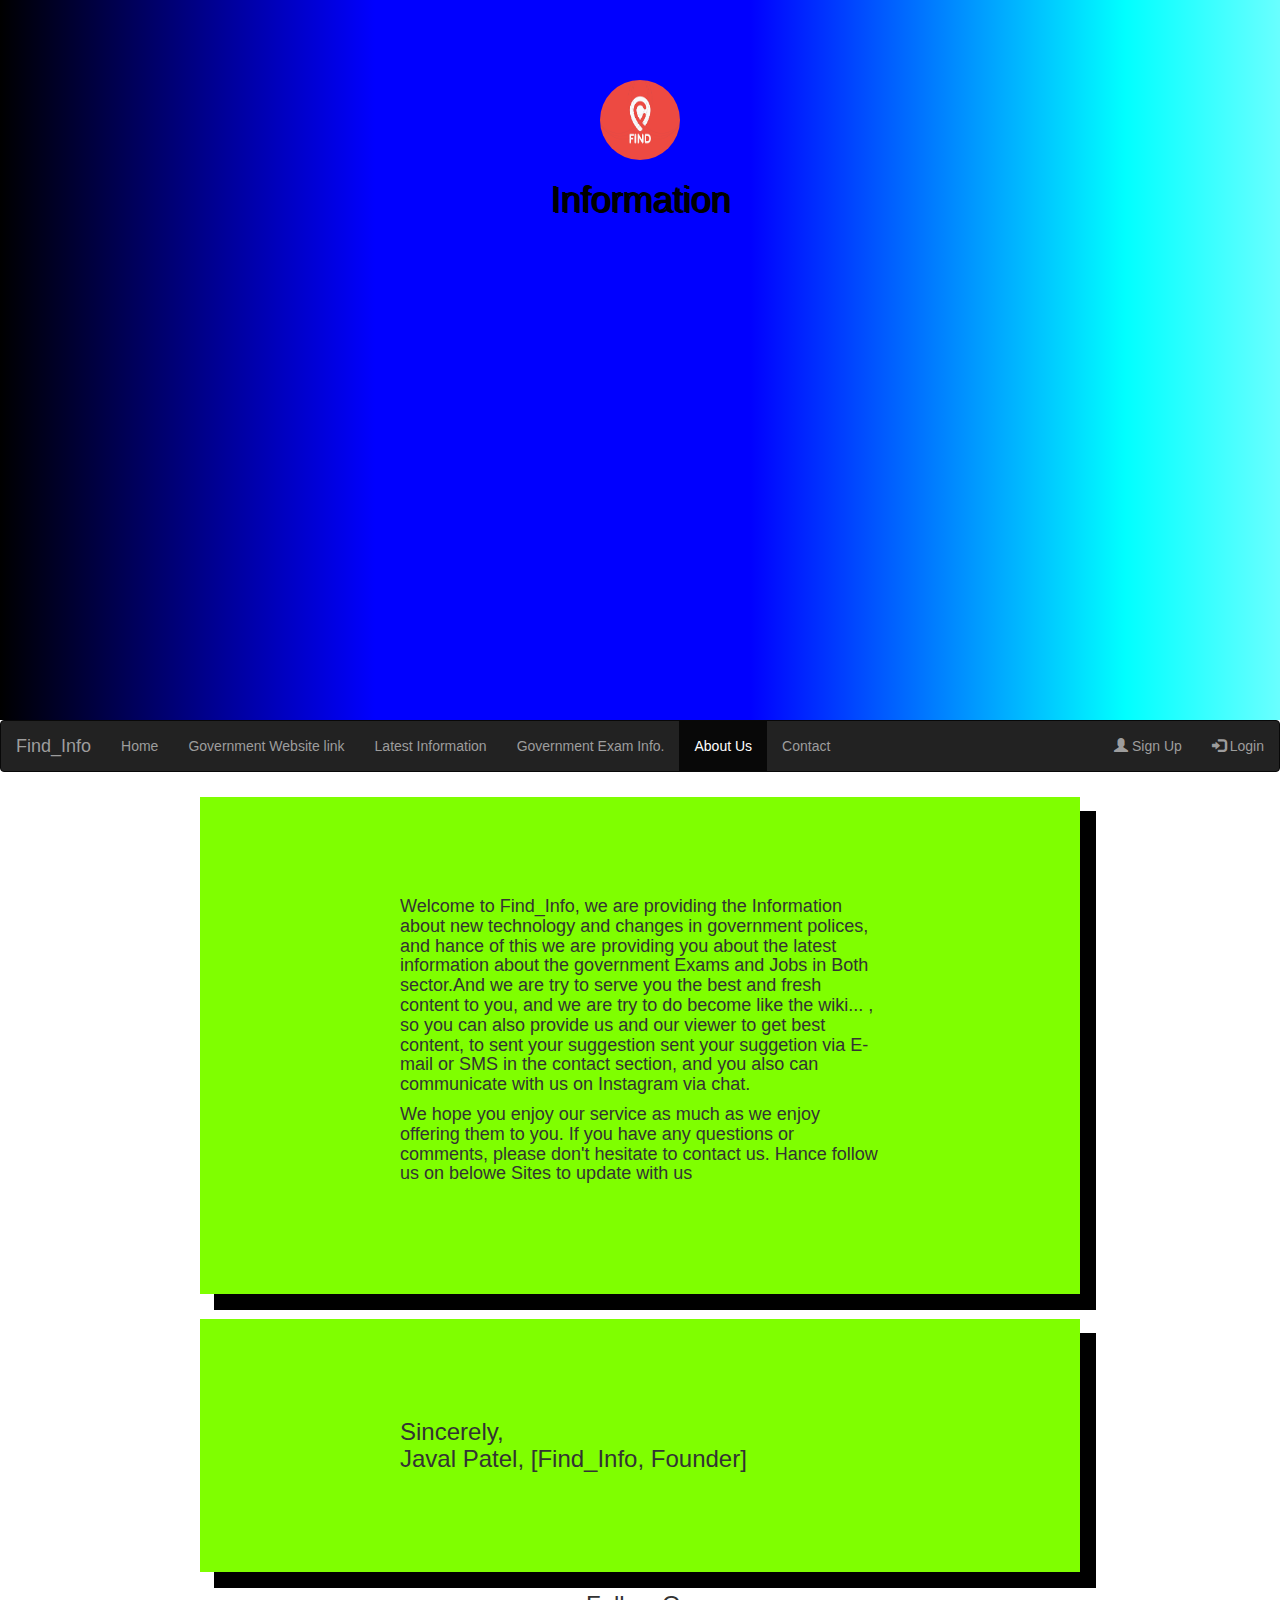
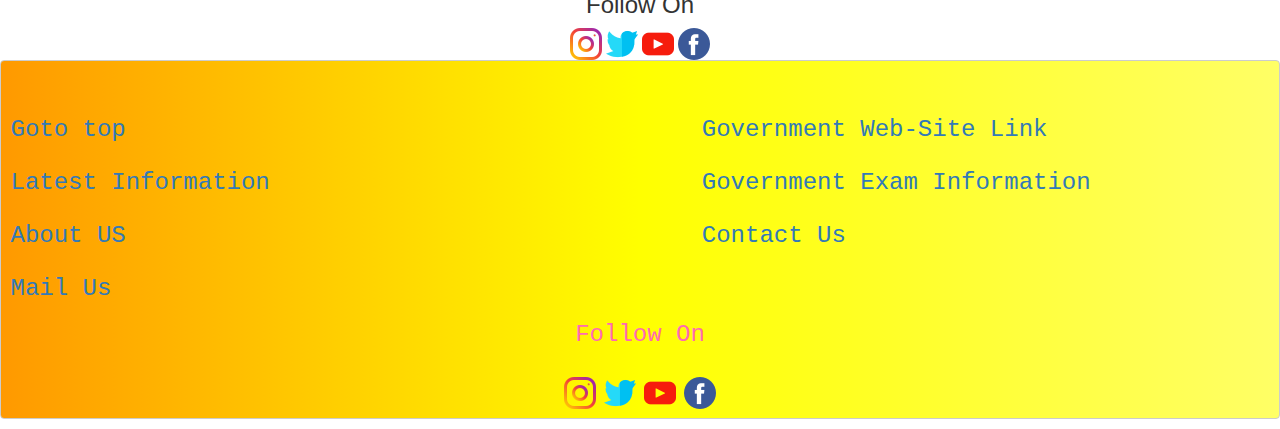
<file: Aboutus.html>
<html>
<head>
	<style>
		#i{
			background-color: chartreuse;
			padding: 100px 200px 100px 200px;
		box-shadow: 15px 15px 0 1px black;
			border-spacing: inherit;
		margin: 25px 200px  15px 200px ;
		}
		#i:hover{
			height: 80%;
			width: 80%;
			font-size: 130%;
		}
		#j{
			background-color: chartreuse;
			padding: 100px 200px 100px 200px;
		box-shadow: 15px 15px 0 1px black;
			border-spacing: inherit;
		margin: 25px 200px  15px 200px ;
		}
		
	</style>
	<link rel="shortcut icon" href="logo.png" />
<title>Find_Info.gbf</title>
	<meta charset="utf-8">
  <meta name="viewport" content="width=device-width, initial-scale=1">
 <link rel="stylesheet" href="https://maxcdn.bootstrapcdn.com/bootstrap/3.4.0/css/bootstrap.min.css">
  <script src="https://ajax.googleapis.com/ajax/libs/jquery/3.4.1/jquery.min.js"></script>
  <script src="https://maxcdn.bootstrapcdn.com/bootstrap/3.4.0/js/bootstrap.min.js"></script>

<link rel="stylesheet" type="text/css" href="external.css"/>
</head>
<body>
<center><div id="header">
<h1 id="12"><a href="logo.png" target="blank"><img src="logo.png" height="80px" width="80px" id="logo" id="abcd"></a></img><h1 id="abc">Information</h1>
	</div></center>
<nav class="navbar navbar-inverse">
  <div class="container-fluid">
    <div class="navbar-header">
      <a class="navbar-brand" href="#">Find_Info</a>
    </div>
    <ul class="nav navbar-nav">
      <li><a href="index.html">Home</a></li>
      <li><a href="C:\Users\admin\OneDrive\Desktop\IP section\New folder\GWL.html">Government Website link</a></li>
      <li><a href="LI.html">Latest Information</a></li>
		<li><a href="GE.html">Government Exam Info.</a></li>
		<li class="active"><a href="Aboutus.html">About Us</a></li>
		<li><a href="cont.html">Contact</a></li>
    </ul>
    <ul class="nav navbar-nav navbar-right">
      <li><a href="form1.html"><span class="glyphicon glyphicon-user"></span> Sign Up</a></li>
      <li><a href="form2.html"><span class="glyphicon glyphicon-log-in"></span> Login</a></li>
    </ul>
  </div>
</nav>
	<h4><div id="i"><p>Welcome to Find_Info, we are providing the Information about new technology and changes in government polices, and hance of this we are providing you about the latest information about the government Exams and Jobs in Both sector.And we are try to serve you the best and fresh content to you, and we are try to do become like the wiki... , so you can also provide us and our viewer to get best content, to sent your suggestion sent your suggetion via E-mail or SMS in the contact section, and you also can communicate with us on Instagram via chat. </p>
		
<p>We hope you enjoy our service as much as we enjoy offering them to you. If you have any questions or comments, please don't hesitate to contact us. Hance follow us on belowe Sites to update with us</p></h4>
		<h3 id="j">Sincerely,<br>
Javal Patel, [Find_Info, Founder]</h3></div>
	<center><h3>Follow On</h3>
<a href="https://www.instagram.com/javalpatel2728/"><img src="instagram.png" height="32px" width="32px" align="middle" id="k"></img></a>    
<a href="https://twitter.com/JavalPatel20?s=03"><img src="twitter.png" height="32px" width="32px" align="middle" id="k"></img></a>
<a href="https://www.youtube.com/channel/UCFYGm4kOaztOMkvZO48l0nw"><img src="youtube.png" height="32px" width="32px" align="middle" id="k"></img></a>
<a href="https://www.facebook.com/Government-of-India-146431782062573/" ><img src="facebook.png" height="32px" width="32px" align="middle" id="k"></img></a></center>

	<pre><h3>
<a href="Aboutus.html">Goto top</a>					<a href="GWL.html">Government Web-Site Link</a><br>
<a href="LI.html">Latest Information</a>				<a href="GE.html">Government Exam Information</a><br>
<a href="Aboutus.html">About US</a>					<a href="cont.html">Contact Us</a><br>
<a href="mailto:javalp39@gmail.com">Mail Us</a>
</h3><center><h3>Follow On</h3>
<a href="https://www.instagram.com/javalpatel2728/"><img src="instagram.png" height="32px" width="32px" align="middle" id="k"></img></a> <a href="https://twitter.com/JavalPatel20?s=03"><img src="twitter.png" height="32px" width="32px" align="middle" id="k"></img></a> <a href="https://www.youtube.com/channel/UCFYGm4kOaztOMkvZO48l0nw"><img src="youtube.png" height="32px" width="32px" align="middle" id="k"></img></a> <a href="https://www.facebook.com/Government-of-India-146431782062573/" ><img src="facebook.png" height="32px" width="32px" align="middle" id="k"></img></a></center></pre>

	</body>
	</html>
</file>
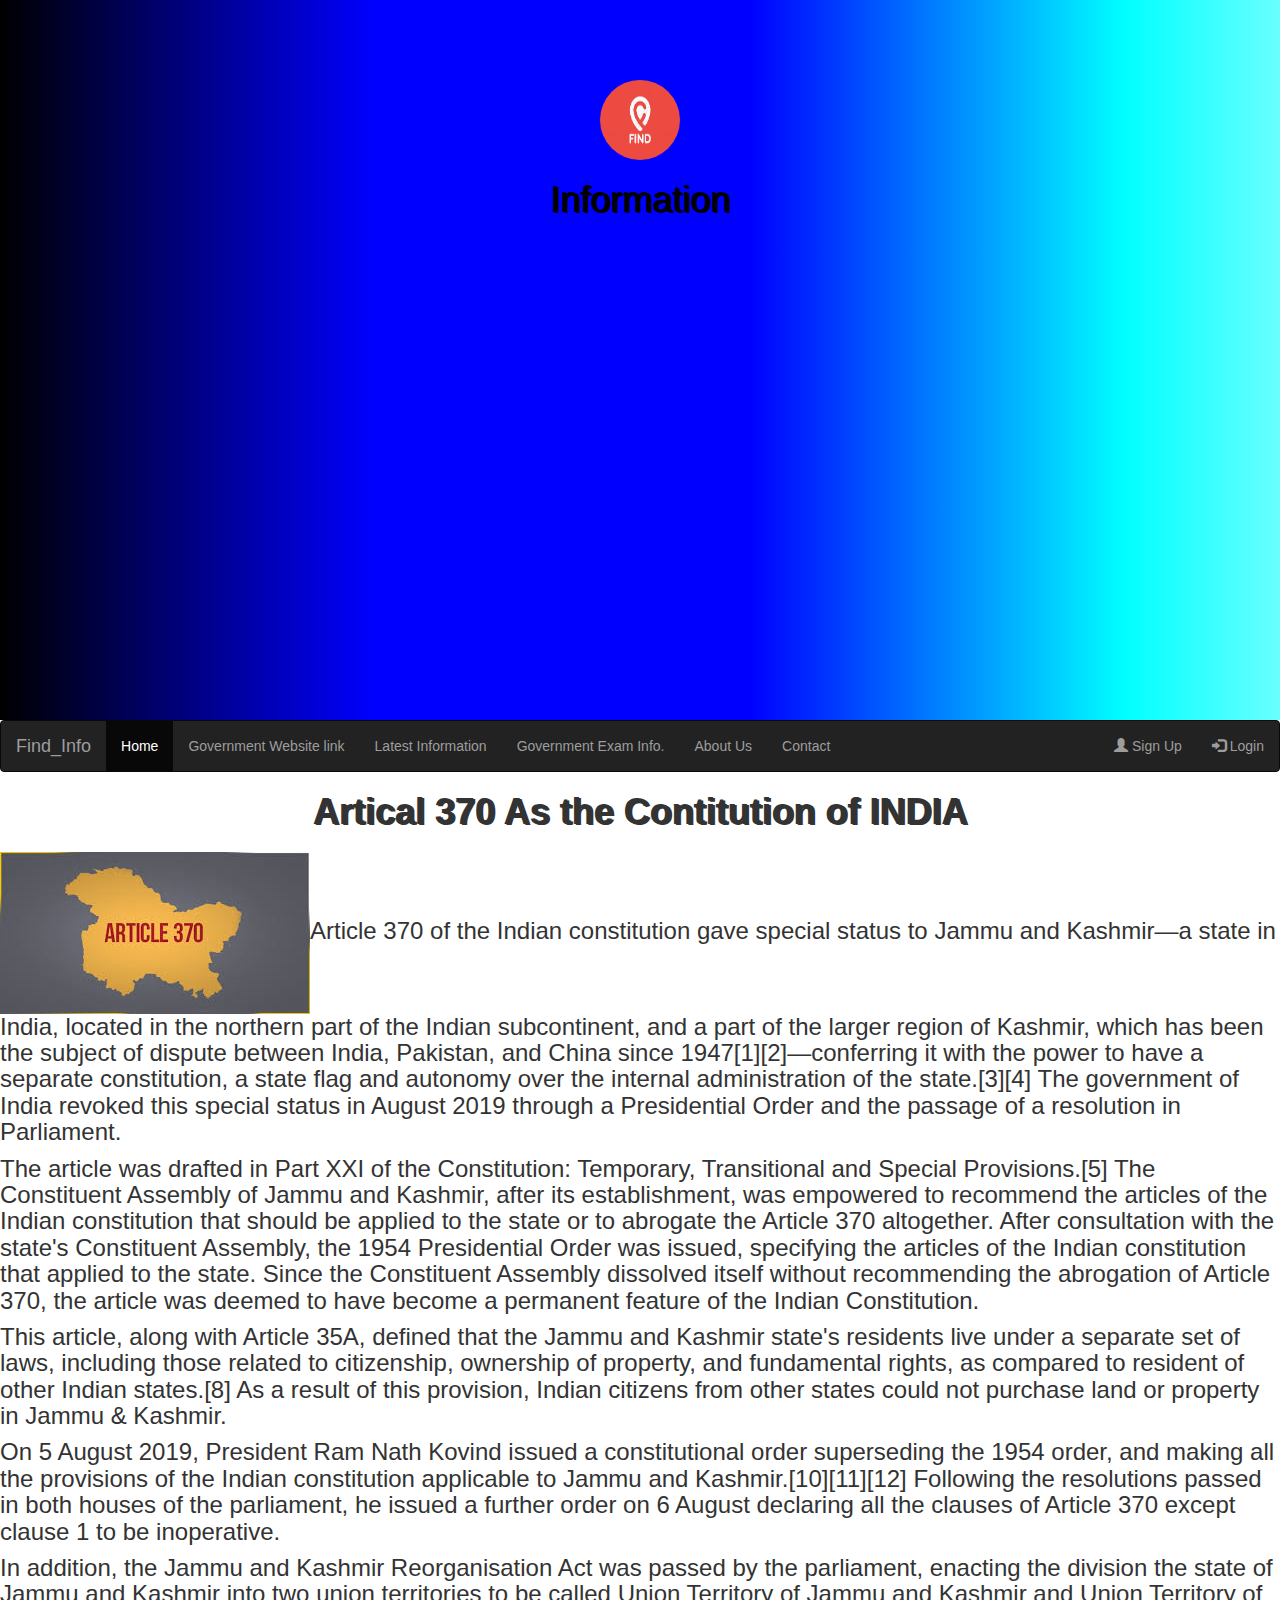
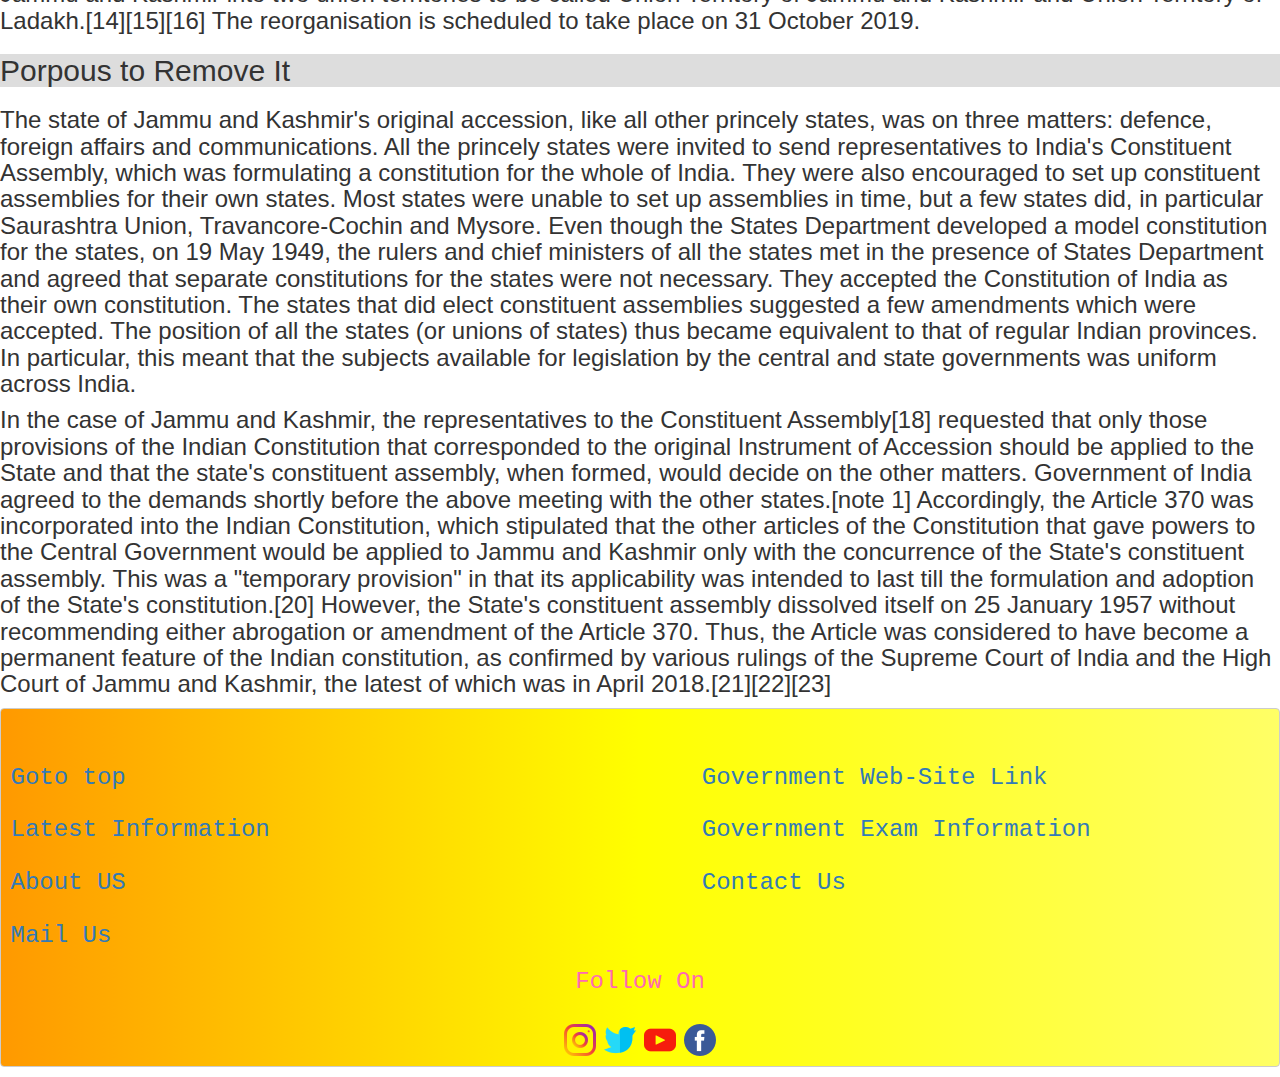
<file: Artical 370.html>
<html>
<head>
	<link rel="shortcut icon" href="logo.png" />
<title>Find_Info.gbf</title>
	<meta charset="utf-8">
  <meta name="viewport" content="width=device-width, initial-scale=1">
  <link rel="stylesheet" href="https://maxcdn.bootstrapcdn.com/bootstrap/3.4.0/css/bootstrap.min.css">
  <script src="https://ajax.googleapis.com/ajax/libs/jquery/3.4.1/jquery.min.js"></script>
  <script src="https://maxcdn.bootstrapcdn.com/bootstrap/3.4.0/js/bootstrap.min.js"></script>
<link rel="stylesheet" type="text/css" href="external.css"/>
</head>
<body>
<center><div id="header">
<h1 id="12"><a href="logo.png" target="blank"><img src="logo.png" height="80px" width="80px" id="logo" id="abcd"></a></img><h1 id="abc">Information</h1>
	</div></center>
<nav class="navbar navbar-inverse">
  <div class="container-fluid">
    <div class="navbar-header">
      <a class="navbar-brand" href="#">Find_Info</a>
    </div>
    <ul class="nav navbar-nav">
      <li class="active"><a href="index.html">Home</a></li>
      <li><a href="C:\Users\admin\OneDrive\Desktop\IP section\New folder\GWL.html">Government Website link</a></li>
      <li><a href="LI.html">Latest Information</a></li>
		<li><a href="GE.html">Government Exam Info.</a></li>
		<li><a href="Aboutus.html">About Us</a></li>
		<li><a href="cont.html">Contact</a></li>
    </ul>
    <ul class="nav navbar-nav navbar-right">
      <li><a href="form1.html"><span class="glyphicon glyphicon-user"></span> Sign Up</a></li>
      <li><a href="form2.html"><span class="glyphicon glyphicon-log-in"></span> Login</a></li>
    </ul>
  </div>
</nav>
<h1><strong><center>Artical 370 As the Contitution of INDIA</strong></center></h1>
<h3><p><img src="A370.jpg"></img>Article 370 of the Indian constitution gave special status to Jammu and Kashmir—a state in India, located in the northern part of the Indian subcontinent, and a part of the larger region of Kashmir, which has been the subject of dispute between India, Pakistan, and China since 1947[1][2]—conferring it with the power to have a separate constitution, a state flag and autonomy over the internal administration of the state.[3][4] The government of India revoked this special status in August 2019 through a Presidential Order and the passage of a resolution in Parliament.</p>

<p>The article was drafted in Part XXI of the Constitution: Temporary, Transitional and Special Provisions.[5] The Constituent Assembly of Jammu and Kashmir, after its establishment, was empowered to recommend the articles of the Indian constitution that should be applied to the state or to abrogate the Article 370 altogether. After consultation with the state's Constituent Assembly, the 1954 Presidential Order was issued, specifying the articles of the Indian constitution that applied to the state. Since the Constituent Assembly dissolved itself without recommending the abrogation of Article 370, the article was deemed to have become a permanent feature of the Indian Constitution.</p>
  
<p>This article, along with Article 35A, defined that the Jammu and Kashmir state's residents live under a separate set of laws, including those related to citizenship, ownership of property, and fundamental rights, as compared to resident of other Indian states.[8] As a result of this provision, Indian citizens from other states could not purchase land or property in Jammu & Kashmir.</p>

<p>On 5 August 2019, President Ram Nath Kovind issued a constitutional order superseding the 1954 order, and making all the provisions of the Indian constitution applicable to Jammu and Kashmir.[10][11][12] Following the resolutions passed in both houses of the parliament, he issued a further order on 6 August declaring all the clauses of Article 370 except clause 1 to be inoperative.</p>

<p>In addition, the Jammu and Kashmir Reorganisation Act was passed by the parliament, enacting the division the state of Jammu and Kashmir into two union territories to be called Union Territory of Jammu and Kashmir and Union Territory of Ladakh.[14][15][16] The reorganisation is scheduled to take place on 31 October 2019.</p></h3>
<h2>Porpous to Remove It</h2>
<h3><p>The state of Jammu and Kashmir's original accession, like all other princely states, was on three matters: defence, foreign affairs and communications. All the princely states were invited to send representatives to India's Constituent Assembly, which was formulating a constitution for the whole of India. They were also encouraged to set up constituent assemblies for their own states. Most states were unable to set up assemblies in time, but a few states did, in particular Saurashtra Union, Travancore-Cochin and Mysore. Even though the States Department developed a model constitution for the states, on 19 May 1949, the rulers and chief ministers of all the states met in the presence of States Department and agreed that separate constitutions for the states were not necessary. They accepted the Constitution of India as their own constitution. The states that did elect constituent assemblies suggested a few amendments which were accepted. The position of all the states (or unions of states) thus became equivalent to that of regular Indian provinces. In particular, this meant that the subjects available for legislation by the central and state governments was uniform across India.</p>
 
<p>In the case of Jammu and Kashmir, the representatives to the Constituent Assembly[18] requested that only those provisions of the Indian Constitution that corresponded to the original Instrument of Accession should be applied to the State and that the state's constituent assembly, when formed, would decide on the other matters. Government of India agreed to the demands shortly before the above meeting with the other states.[note 1] Accordingly, the Article 370 was incorporated into the Indian Constitution, which stipulated that the other articles of the Constitution that gave powers to the Central Government would be applied to Jammu and Kashmir only with the concurrence of the State's constituent assembly. This was a "temporary provision" in that its applicability was intended to last till the formulation and adoption of the State's constitution.[20] However, the State's constituent assembly dissolved itself on 25 January 1957 without recommending either abrogation or amendment of the Article 370. Thus, the Article was considered to have become a permanent feature of the Indian constitution, as confirmed by various rulings of the Supreme Court of India and the High Court of Jammu and Kashmir, the latest of which was in April 2018.[21][22][23]</p></h3>
<pre><h3>
<a href="Artical 370.html">Goto top</a>					<a href="GWL.html">Government Web-Site Link</a><br>
<a href="LI.html">Latest Information</a>				<a href="GE.html">Government Exam Information</a><br>
<a href="Aboutus.html">About US</a>					<a href="cont.html">Contact Us</a><br>
<a href="mailto:javalp39@gmail.com">Mail Us</a>
</h3><center><h3>Follow On</h3>
<a href="https://www.instagram.com/javalpatel2728/"><img src="instagram.png" height="32px" width="32px" align="middle" id="k"></img></a> <a href="https://twitter.com/JavalPatel20?s=03"><img src="twitter.png" height="32px" width="32px" align="middle" id="k"></img></a> <a href="https://www.youtube.com/channel/UCFYGm4kOaztOMkvZO48l0nw"><img src="youtube.png" height="32px" width="32px" align="middle" id="k"></img></a> <a href="https://www.facebook.com/Government-of-India-146431782062573/" ><img src="facebook.png" height="32px" width="32px" align="middle" id="k"></img></a></center></pre>
</body>
</html>
</file>
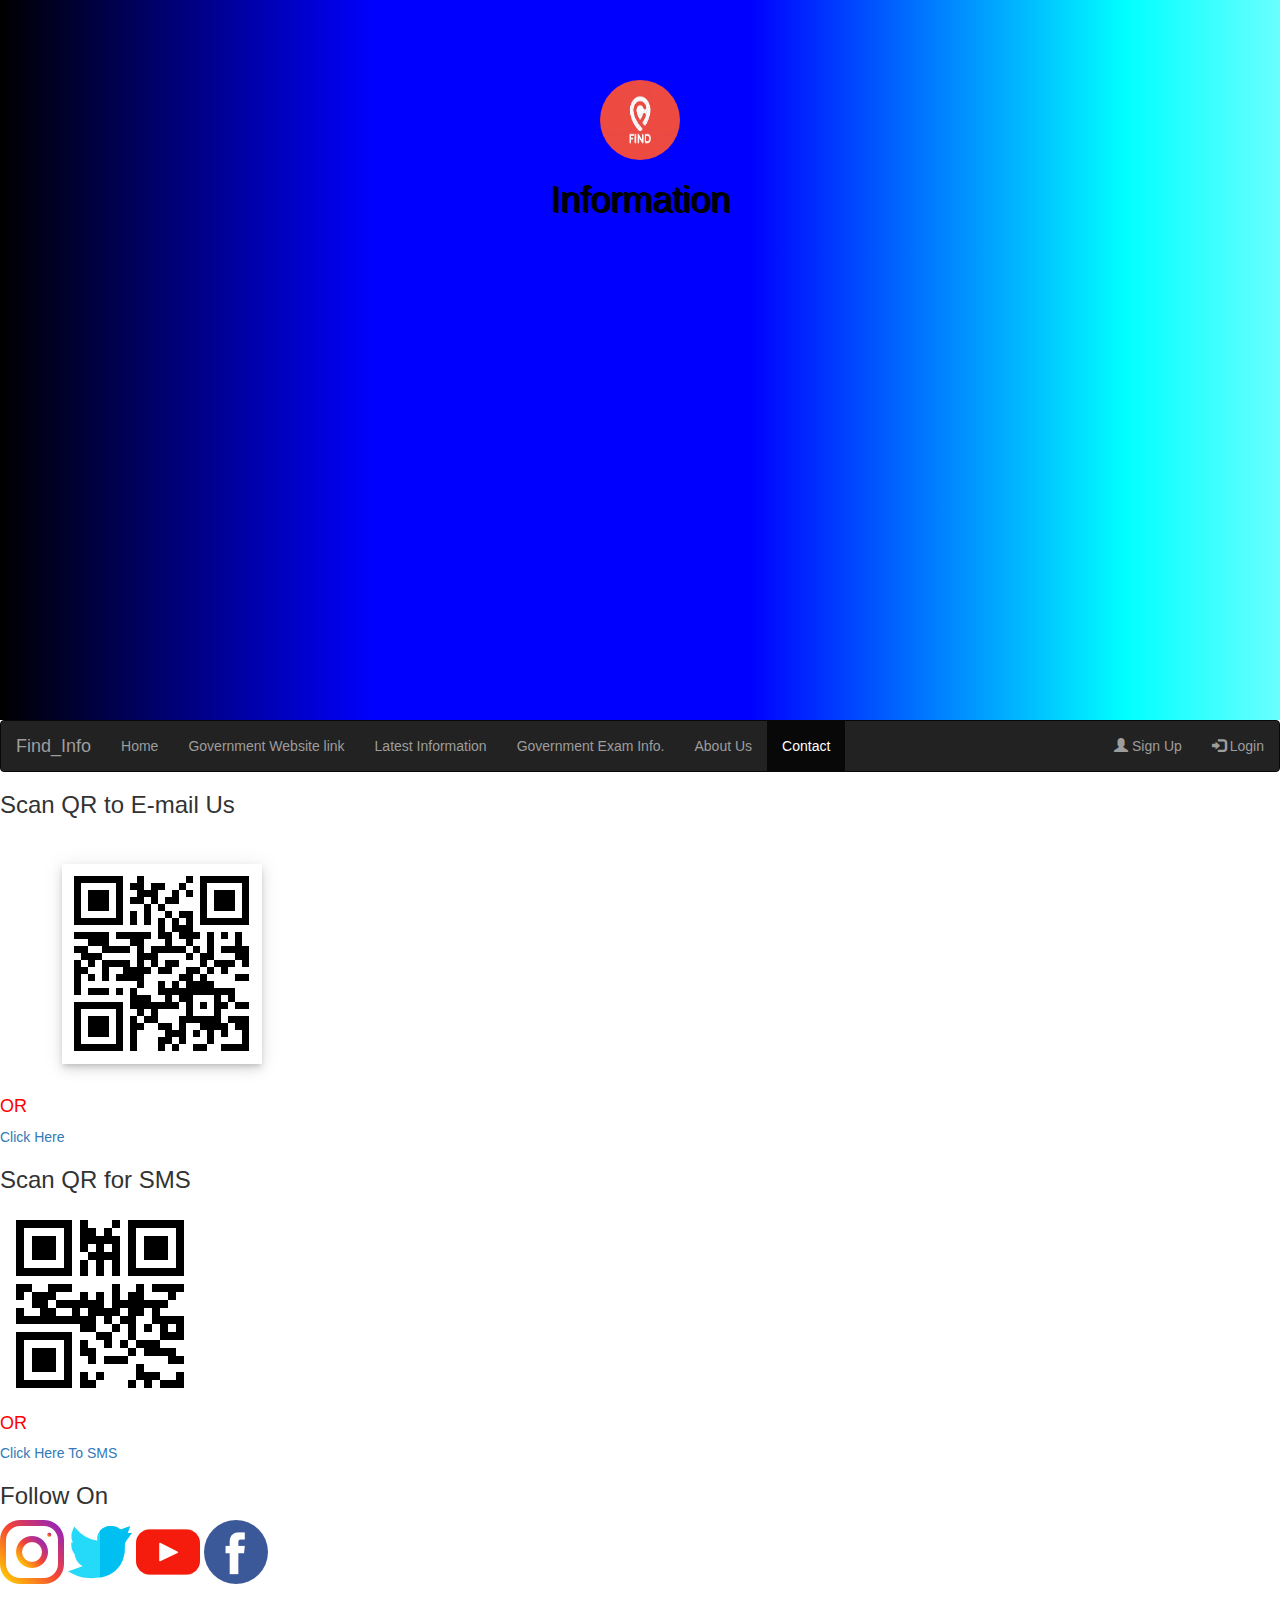
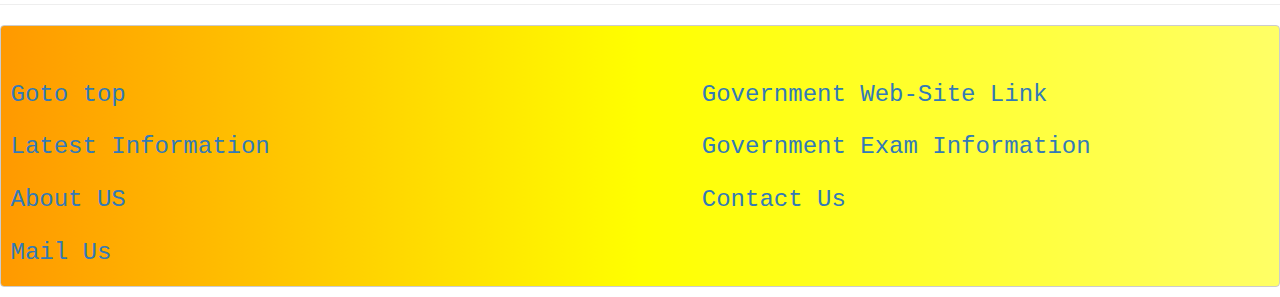
<file: cont.html>
<html>
<head>
	<link rel="shortcut icon" href="logo.png" />
<title>Find_Info.gbf</title>
	<meta charset="utf-8">
  <meta name="viewport" content="width=device-width, initial-scale=1">
  <link rel="stylesheet" href="https://maxcdn.bootstrapcdn.com/bootstrap/3.4.0/css/bootstrap.min.css">
  <script src="https://ajax.googleapis.com/ajax/libs/jquery/3.4.1/jquery.min.js"></script>
  <script src="https://maxcdn.bootstrapcdn.com/bootstrap/3.4.0/js/bootstrap.min.js"></script>

<link rel="stylesheet" type="text/css" href="external.css"/>
</head>
<body>
<center><div id="header">
<h1 id="12"><a href="logo.png" target="blank"><img src="logo.png" height="80px" width="80px" id="logo" id="abcd"></a></img><h1 id="abc">Information</h1>
	</div></center>
<nav class="navbar navbar-inverse">
  <div class="container-fluid">
    <div class="navbar-header">
      <a class="navbar-brand" href="#">Find_Info</a>
    </div>
    <ul class="nav navbar-nav">
      <li><a href="index.html">Home</a></li>
      <li><a href="C:\Users\admin\OneDrive\Desktop\IP section\New folder\GWL.html">Government Website link</a></li>
      <li><a href="LI.html">Latest Information</a></li>
		<li><a href="GE.html">Government Exam Info.</a></li>
		<li><a href="Aboutus.html">About Us</a></li>
		<li class="active"><a href="cont.html">Contact</a></li>
    </ul>
    <ul class="nav navbar-nav navbar-right">
      <li><a href="form1.html"><span class="glyphicon glyphicon-user"></span> Sign Up</a></li>
      <li><a href="form2.html"><span class="glyphicon glyphicon-log-in"></span> Login</a></li>
    </ul>
  </div>
</nav>
	<h3>Scan QR to E-mail Us</h3><br>
<img src="E-mail1.png"></img>
	<h4><font color="red">OR</font></h4>
	<a href="mailto:javalpatel19@gnu.ac.in"> Click Here</a>
	<h3>Scan QR for SMS</h3>
	<img src="phone.png"></img>
<a href="sms:+916351489115"><h4><font color="red">OR</font></h4> Click Here To SMS</a>
<h3>Follow On</h3>
<a href="https://www.instagram.com/javalpatel2728/"><img src="instagram.png"></img></a>    
<a href="https://twitter.com/JavalPatel20?s=03"><img src="twitter.png"></img></a>
<a href="https://www.youtube.com/channel/UCFYGm4kOaztOMkvZO48l0nw"><img src="youtube.png"></img></a>
<a href="https://www.facebook.com/Government-of-India-146431782062573/"><img src="facebook.png"></img></a>
<hr>
<pre><h3>
<a href="cont.html">Goto top</a>					<a href="GWL.html">Government Web-Site Link</a><br>
<a href="LI.html">Latest Information</a>				<a href="GE.html">Government Exam Information</a><br>
<a href="Aboutus.html">About US</a>					<a href="contact us.html">Contact Us</a><br>
<a href="mailto:javalp39@gmail.com">Mail Us</a>
</h3></pre>
</body>
</html>
</file>
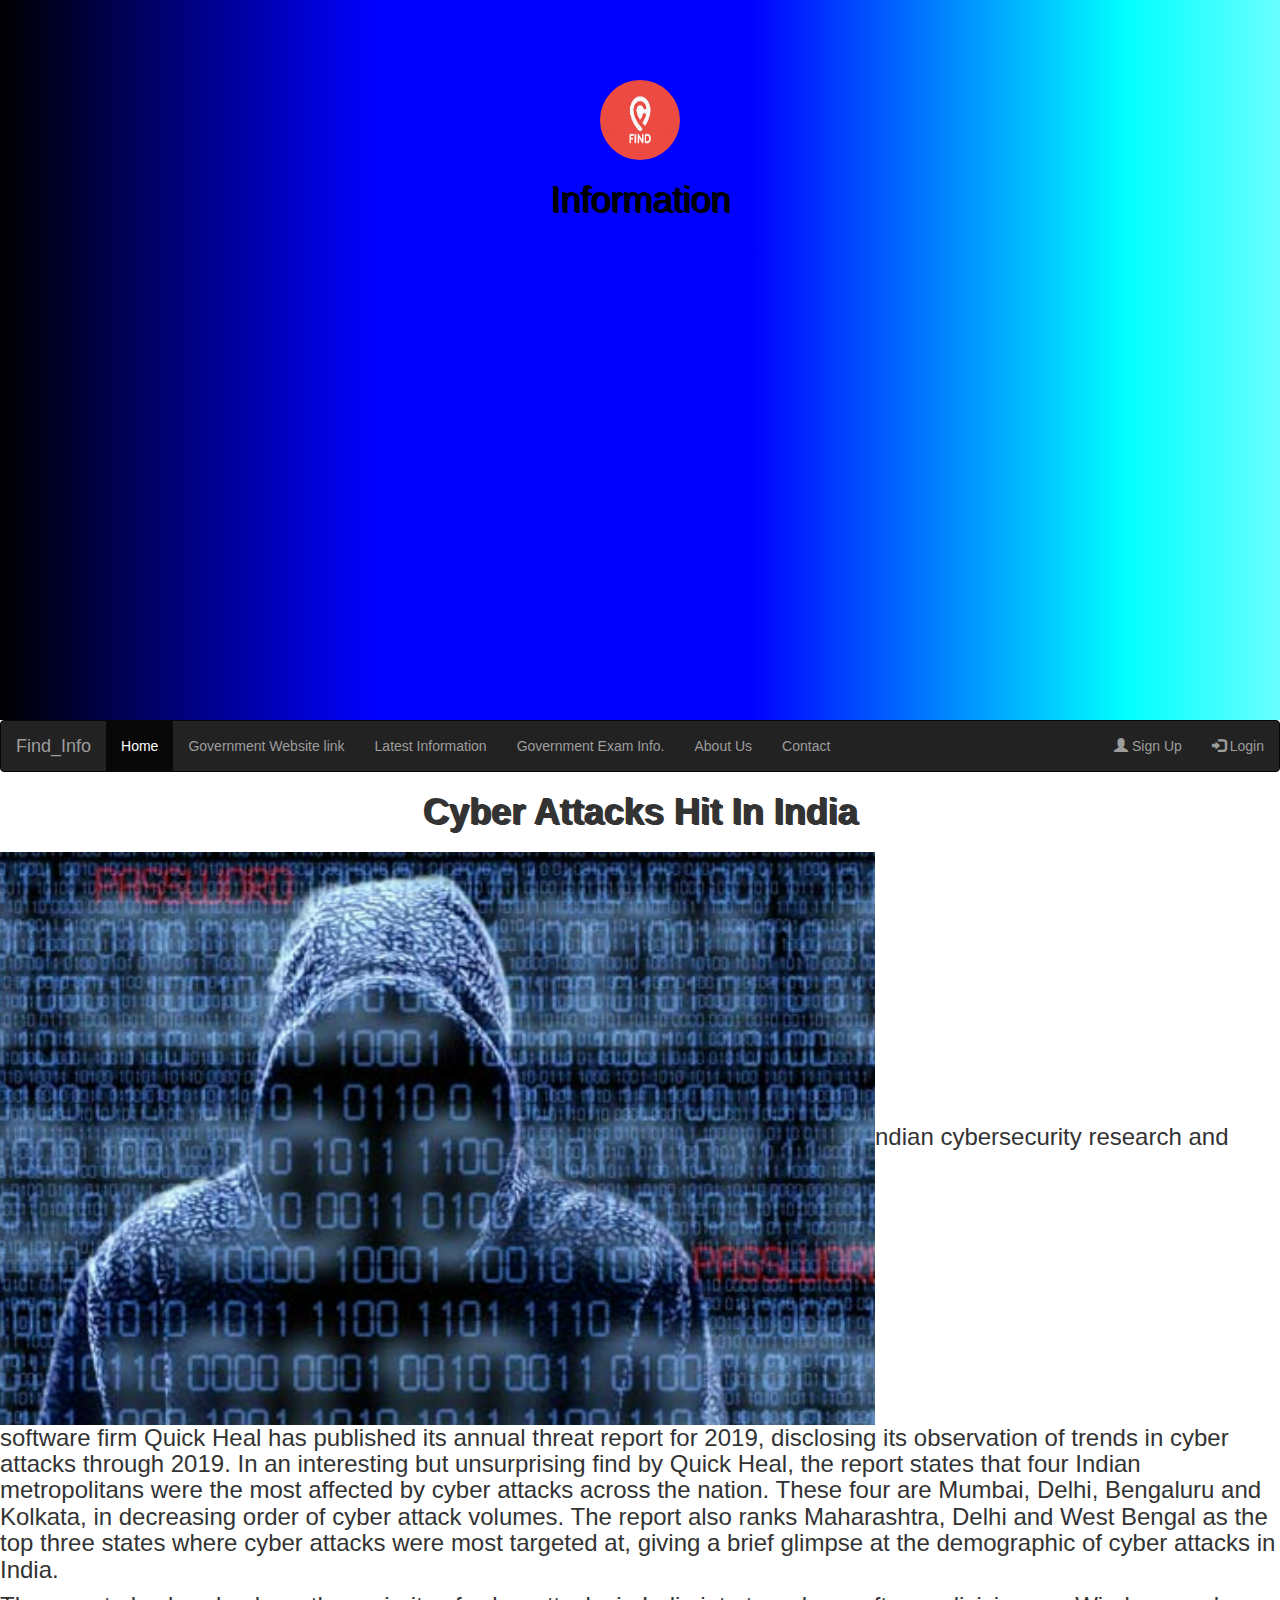
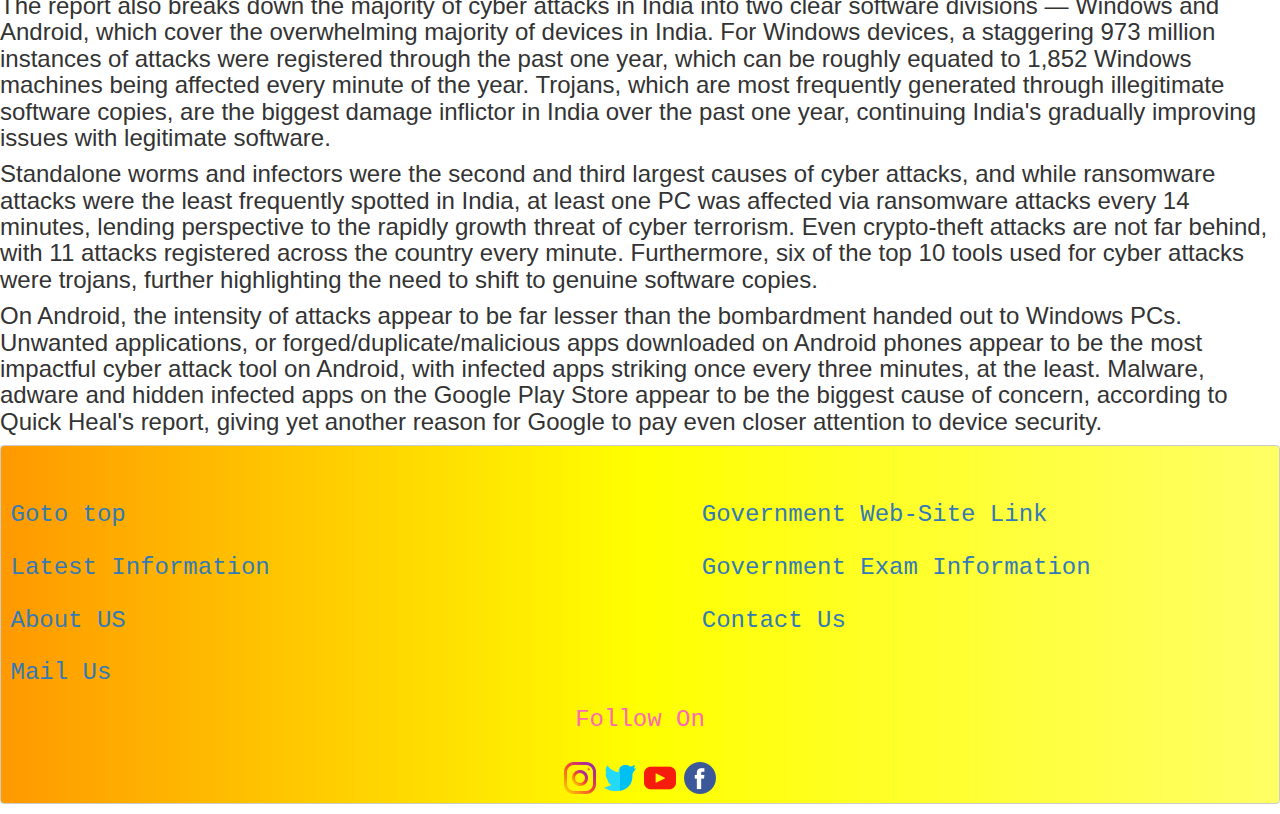
<file: cyber.html>
<html>
<head>
	<link rel="shortcut icon" href="logo.png" />
<title>Find_Info.gbf</title>
	<meta charset="utf-8">
  <meta name="viewport" content="width=device-width, initial-scale=1">
  <link rel="stylesheet" href="https://maxcdn.bootstrapcdn.com/bootstrap/3.4.0/css/bootstrap.min.css">
  <script src="https://ajax.googleapis.com/ajax/libs/jquery/3.4.1/jquery.min.js"></script>
  <script src="https://maxcdn.bootstrapcdn.com/bootstrap/3.4.0/js/bootstrap.min.js"></script>
<link rel="stylesheet" type="text/css" href="external.css"/>
</head>
<body>
<center><div id="header">
<h1 id="12"><a href="logo.png" target="blank"><img src="logo.png" height="80px" width="80px" id="logo" id="abcd"></a></img><h1 id="abc">Information</h1>
	</div></center>
<nav class="navbar navbar-inverse">
  <div class="container-fluid">
    <div class="navbar-header">
      <a class="navbar-brand" href="#">Find_Info</a>
    </div>
    <ul class="nav navbar-nav">
      <li class="active"><a href="index.html">Home</a></li>
      <li><a href="C:\Users\admin\OneDrive\Desktop\IP section\New folder\GWL.html">Government Website link</a></li>
      <li><a href="LI.html">Latest Information</a></li>
		<li><a href="GE.html">Government Exam Info.</a></li>
		<li><a href="Aboutus.html">About Us</a></li>
		<li><a href="cont.html">Contact</a></li>
    </ul>
    <ul class="nav navbar-nav navbar-right">
      <li><a href="registration.html"><span class="glyphicon glyphicon-user"></span> Sign Up</a></li>
      <li><a href="form2.html"><span class="glyphicon glyphicon-log-in"></span> Login</a></li>
    </ul>
  </div>
</nav>
<h1><center><strong>Cyber Attacks Hit In India</strong></center></h1>
<h3><p><img src="Cyber-Crime.jpg">ndian cybersecurity research and software firm Quick Heal has published its annual threat report for 2019, disclosing its observation of trends in cyber attacks through 2019. In an interesting but unsurprising find by Quick Heal, the report states that four Indian metropolitans were the most affected by cyber attacks across the nation. These four are Mumbai, Delhi, Bengaluru and Kolkata, in decreasing order of cyber attack volumes. The report also ranks Maharashtra, Delhi and West Bengal as the top three states where cyber attacks were most targeted at, giving a brief glimpse at the demographic of cyber attacks in India.</p>

<p>The report also breaks down the majority of cyber attacks in India into two clear software divisions — Windows and Android, which cover the overwhelming majority of devices in India. For Windows devices, a staggering 973 million instances of attacks were registered through the past one year, which can be roughly equated to 1,852 Windows machines being affected every minute of the year. Trojans, which are most frequently generated through illegitimate software copies, are the biggest damage inflictor in India over the past one year, continuing India's gradually improving issues with legitimate software.</p>
 
<p>Standalone worms and infectors were the second and third largest causes of cyber attacks, and while ransomware attacks were the least frequently spotted in India, at least one PC was affected via ransomware attacks every 14 minutes, lending perspective to the rapidly growth threat of cyber terrorism. Even crypto-theft attacks are not far behind, with 11 attacks registered across the country every minute. Furthermore, six of the top 10 tools used for cyber attacks were trojans, further highlighting the need to shift to genuine software copies.</p>

<p>On Android, the intensity of attacks appear to be far lesser than the bombardment handed out to Windows PCs. Unwanted applications, or forged/duplicate/malicious apps downloaded on Android phones appear to be the most impactful cyber attack tool on Android, with infected apps striking once every three minutes, at the least. Malware, adware and hidden infected apps on the Google Play Store appear to be the biggest cause of concern, according to Quick Heal's report, giving yet another reason for Google to pay even closer attention to device security.</p>
<pre><h3>
<a href="cyber.html">Goto top</a>					<a href="GWL.html">Government Web-Site Link</a><br>
<a href="LI.html">Latest Information</a>				<a href="GE.html">Government Exam Information</a><br>
<a href="Aboutus.html">About US</a>					<a href="cont.html">Contact Us</a><br>
<a href="mailto:javalp39@gmail.com">Mail Us</a>
</h3><center><h3>Follow On</h3>
<a href="https://www.instagram.com/javalpatel2728/"><img src="instagram.png" height="32px" width="32px" align="middle" id="k"></img></a> <a href="https://twitter.com/JavalPatel20?s=03"><img src="twitter.png" height="32px" width="32px" align="middle" id="k"></img></a> <a href="https://www.youtube.com/channel/UCFYGm4kOaztOMkvZO48l0nw"><img src="youtube.png" height="32px" width="32px" align="middle" id="k"></img></a> <a href="https://www.facebook.com/Government-of-India-146431782062573/" ><img src="facebook.png" height="32px" width="32px" align="middle" id="k"></img></a></center></pre>
</body>
</html>
</file>
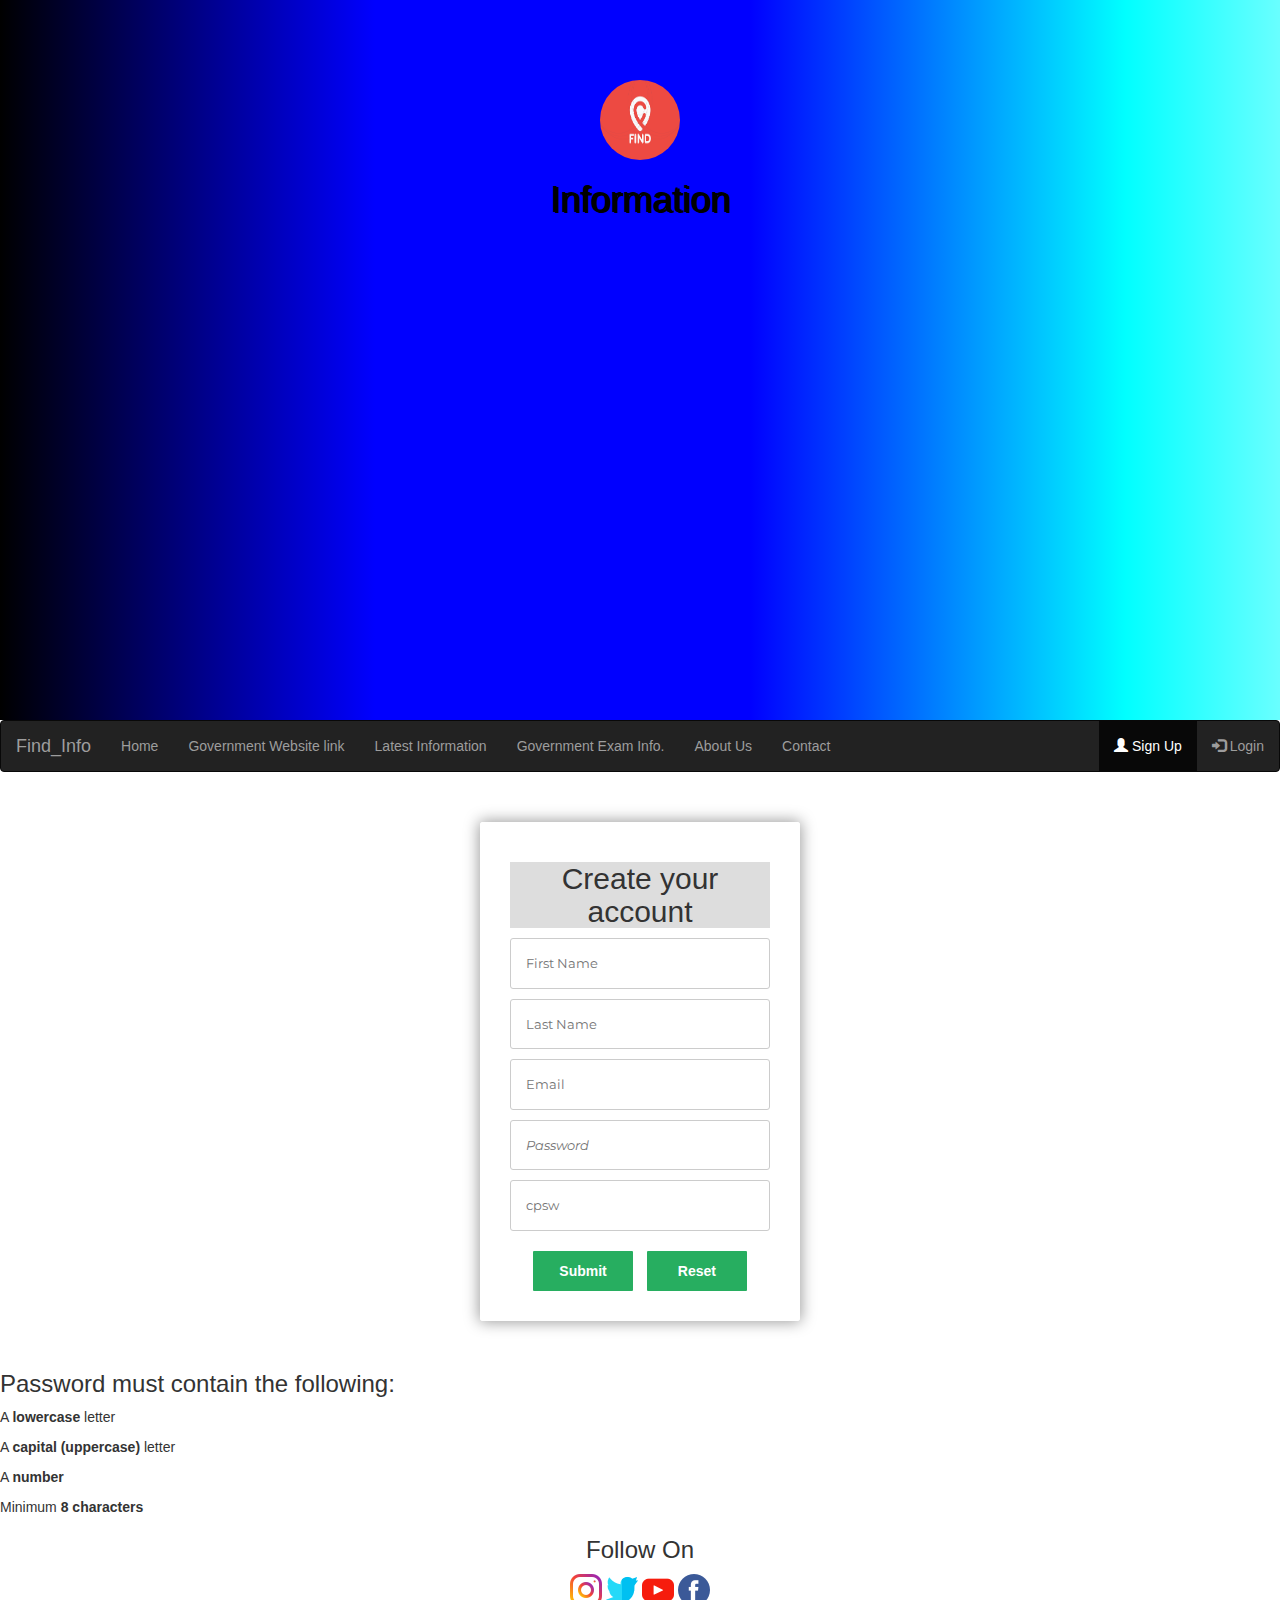
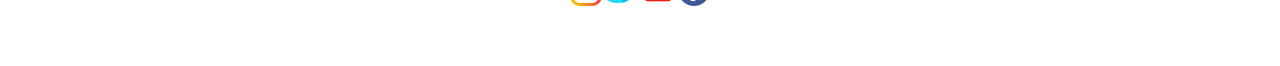
<file: form1.html>
<html>
<head>
	<link rel="shortcut icon" href="logo.png" />
	<title>Find_Info.gbf</title>
	<meta charset="utf-8">
  <meta name="viewport" content="width=device-width, initial-scale=1">
  <link rel="stylesheet" href="https://maxcdn.bootstrapcdn.com/bootstrap/3.4.0/css/bootstrap.min.css">
  <script src="https://ajax.googleapis.com/ajax/libs/jquery/3.4.1/jquery.min.js"></script>
  <script src="https://maxcdn.bootstrapcdn.com/bootstrap/3.4.0/js/bootstrap.min.js"></script>

<link rel="stylesheet" type="text/css" href="external.css"/>
<style>
@import url(https://fonts.googleapis.com/css?family=Montserrat);
* {margin: 0; padding: 0;}
html {
	height: 100%;
	background: 
		linear-gradient(rgba(196, 102, 0, 0.6), rgba(155, 89, 182, 0.6));
}

#msform {
	width: 400px;
	margin: 50px auto;
	text-align: center;
	position: relative;
}
#msform fieldset {
	background: white;
	border: 0 none;
	border-radius: 3px;
	box-shadow: 0 0 15px 1px rgba(0, 0, 0, 0.4);
	padding: 20px 30px;
	box-sizing: border-box;
	width: 80%;
	margin: 0 10%;
	position: relative;
}
#msform fieldset:not(:first-of-type) {
	display: none;
}
#msform input, #msform textarea {
	padding: 15px;
	border: 1px solid #ccc;
	border-radius: 3px;
	margin-bottom: 10px;
	width: 100%;
	box-sizing: border-box;
	font-family: montserrat;
	color: #2C3E50;
	font-size: 13px;
}
#msform .action-button {
	width: 100px;
	background: #27AE60;
	font-weight: bold;
	color: white;
	border: 0 none;
	border-radius: 1px;
	cursor: pointer;
	padding: 10px 5px;
	margin: 10px 5px;
}
#msform .action-button:hover, #msform .action-button:focus {
	box-shadow: 0 0 0 2px white, 0 0 0 3px #27AE60;
}
</style>
</head>
<body>
	<center><div id="header">
<h1 id="12"><a href="logo.png" target="blank"><img src="logo.png" height="80px" width="80px" id="logo" id="abcd"></a></img><h1 id="abc">Information</h1>
	</div></center>
<nav class="navbar navbar-inverse">
  <div class="container-fluid">
    <div class="navbar-header">
      <a class="navbar-brand" href="#">Find_Info</a>
    </div>
    <ul class="nav navbar-nav">
      <li><a href="index.html">Home</a></li>
      <li><a href="C:\Users\admin\OneDrive\Desktop\IP section\New folder\GWL.html">Government Website link</a></li>
      <li><a href="LI.html">Latest Information</a></li>
		<li><a href="GE.html">Government Exam Info.</a></li>
		<li><a href="Aboutus.html">About Us</a></li>
		<li><a href="cont.html">Contact</a></li>
    </ul>
    <ul class="nav navbar-nav navbar-right">
      <li class="active"><a href="registration.html"><span class="glyphicon glyphicon-user"></span> Sign Up</a></li>
      <li><a href="form2.html"><span class="glyphicon glyphicon-log-in"></span> Login</a></li>
    </ul>
  </div>
</nav>
<form id="msform" action="index.html" method="post">
   <fieldset>
    <h2 class="fs-title">Create your account</h2>
<input type="text" name="fname" placeholder="First Name" required/>
	   <input type="text" name="lname" placeholder="Last Name" required/>
	   <input type="text" name="email" placeholder="Email" required/>
    
	   <em>
    <input type="password" id="psw" name="psw" pattern="(?=.*\d)(?=.*[a-z])(?=.*[A-Z]).{8,}" title="Must contain at least one number and one uppercase and lowercase letter, and at least 8 or more characters" placeholder="Password" required/>
    </em>
<input type="password" name="cpass" placeholder="cpsw" required/>
	   <button type="submit" value="Submit" class="next action-button">Submit</button>
  <button type="reset" value="Reset" class="next action-button">Reset</button>
	   
  </fieldset>
</form>
	<div id="message">
  <h3>Password must contain the following:</h3>
  <p id="letter" class="invalid">A <b>lowercase</b> letter</p>
  <p id="capital" class="invalid">A <b>capital (uppercase)</b> letter</p>
  <p id="number" class="invalid">A <b>number</b></p>
  <p id="length" class="invalid">Minimum <b>8 characters</b></p>
</div>
	<center><h3>Follow On</h3>
<a href="https://www.instagram.com/javalpatel2728/"><img src="instagram.png" height="32px" width="32px" align="middle" id="k"></img></a>    
<a href="https://twitter.com/JavalPatel20?s=03"><img src="twitter.png" height="32px" width="32px" align="middle" id="k"></img></a>
<a href="https://www.youtube.com/channel/UCFYGm4kOaztOMkvZO48l0nw"><img src="youtube.png" height="32px" width="32px" align="middle" id="k"></img></a>
<a href="https://www.facebook.com/Government-of-India-146431782062573/" ><img src="facebook.png" height="32px" width="32px" align="middle" id="k"></img></a></center><br><br><br>
	<script>
var myInput = document.getElementById("psw");
var letter = document.getElementById("letter");
var capital = document.getElementById("capital");
var number = document.getElementById("number");
var length = document.getElementById("length");

// When the user clicks on the password field, show the message box
myInput.onfocus = function() {
  document.getElementById("message").style.display = "block";
}

// When the user clicks outside of the password field, hide the message box
myInput.onblur = function() {
  document.getElementById("message").style.display = "none";
}

// When the user starts to type something inside the password field
myInput.onkeyup = function() {
  // Validate lowercase letters
  var lowerCaseLetters = /[a-z]/g;
  if(myInput.value.match(lowerCaseLetters)) {  
    letter.classList.remove("invalid");
    letter.classList.add("valid");
  } else {
    letter.classList.remove("valid");
    letter.classList.add("invalid");
  }
  
  // Validate capital letters
  var upperCaseLetters = /[A-Z]/g;
  if(myInput.value.match(upperCaseLetters)) {  
    capital.classList.remove("invalid");
    capital.classList.add("valid");
  } else {
    capital.classList.remove("valid");
    capital.classList.add("invalid");
  }

  // Validate numbers
  var numbers = /[0-9]/g;
  if(myInput.value.match(numbers)) {  
    number.classList.remove("invalid");
    number.classList.add("valid");
  } else {
    number.classList.remove("valid");
    number.classList.add("invalid");
  }
  
  if(myInput.value.length >= 8) {
    length.classList.remove("invalid");
    length.classList.add("valid");
  } else {
    length.classList.remove("valid");
    length.classList.add("invalid");
  }
}
 function checkPassword(form) { 
             psw = form.psw.value; 
             cpsw = form.cpsw.value; 
                if (psw == '') 
                    alert ("Please enter Password"); 
                else if (cpsw == '') 
                    alert ("Please enter confirm password"); 
    
                else if (psw != cpsw) { 
                    alert ("\nPassword did not match: Please try again...") 
                    return false; 
                } 
   
                else{ 
                    alert("Password Match: Welcome to GeeksforGeeks!") 
                    return true; 
                } 
            } 
</script>
</body>
</html>
</file>
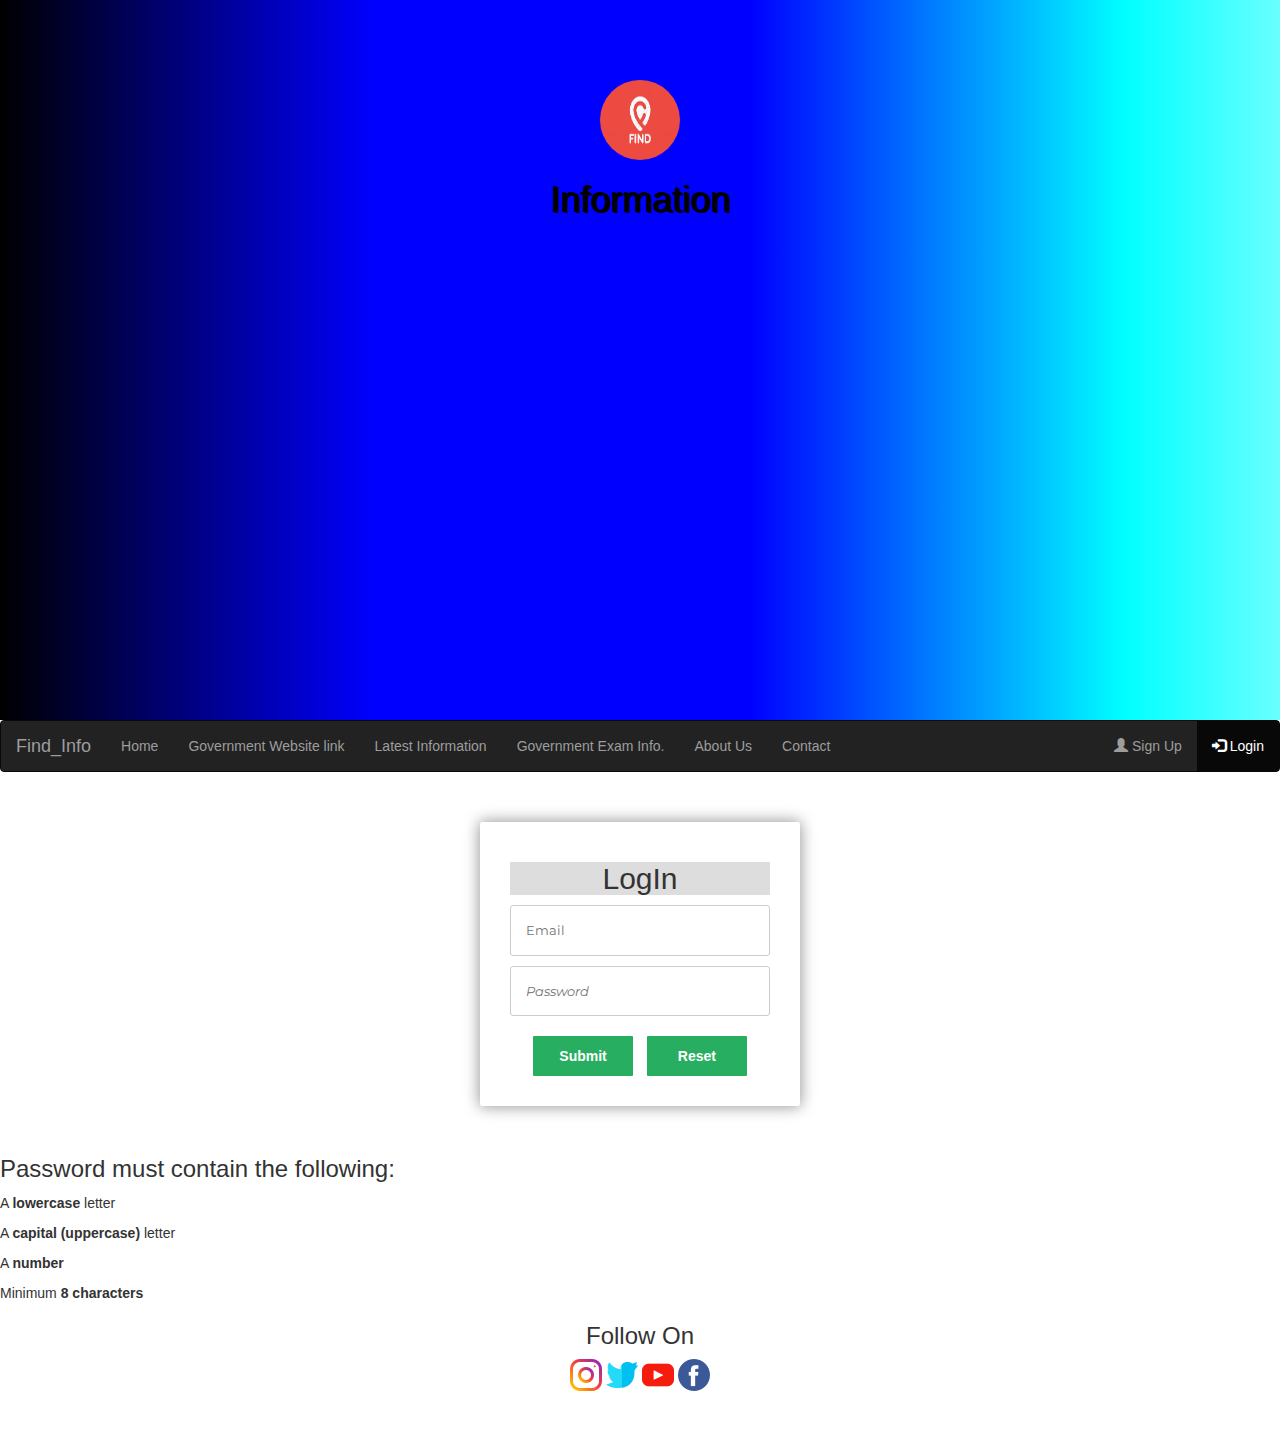
<file: form2.html>
<html>
<head>
	<link rel="shortcut icon" href="logo.png" />
	<title>Find_Info.gbf</title>
	<meta charset="utf-8">
  <meta name="viewport" content="width=device-width, initial-scale=1">
  <link rel="stylesheet" href="https://maxcdn.bootstrapcdn.com/bootstrap/3.4.0/css/bootstrap.min.css">
  <script src="https://ajax.googleapis.com/ajax/libs/jquery/3.4.1/jquery.min.js"></script>
  <script src="https://maxcdn.bootstrapcdn.com/bootstrap/3.4.0/js/bootstrap.min.js"></script>

<link rel="stylesheet" type="text/css" href="external.css"/>
<style>
@import url(https://fonts.googleapis.com/css?family=Montserrat);
* {margin: 0; padding: 0;}
html {
	height: 100%;
	background: 
		linear-gradient(rgba(196, 102, 0, 0.6), rgba(155, 89, 182, 0.6));
}

#msform {
	width: 400px;
	margin: 50px auto;
	text-align: center;
	position: relative;
}
#msform fieldset {
	background: white;
	border: 0 none;
	border-radius: 3px;
	box-shadow: 0 0 15px 1px rgba(0, 0, 0, 0.4);
	padding: 20px 30px;
	box-sizing: border-box;
	width: 80%;
	margin: 0 10%;
	position: relative;
}
#msform fieldset:not(:first-of-type) {
	display: none;
}
#msform input, #msform textarea {
	padding: 15px;
	border: 1px solid #ccc;
	border-radius: 3px;
	margin-bottom: 10px;
	width: 100%;
	box-sizing: border-box;
	font-family: montserrat;
	color: #2C3E50;
	font-size: 13px;
}
#msform .action-button {
	width: 100px;
	background: #27AE60;
	font-weight: bold;
	color: white;
	border: 0 none;
	border-radius: 1px;
	cursor: pointer;
	padding: 10px 5px;
	margin: 10px 5px;
}
#msform .action-button:hover, #msform .action-button:focus {
	box-shadow: 0 0 0 2px white, 0 0 0 3px #27AE60;
}
</style>
</head>
<body>
	<center><div id="header">
<h1 id="12"><a href="logo.png" target="blank"><img src="logo.png" height="80px" width="80px" id="logo" id="abcd"></a></img><h1 id="abc">Information</h1>
	</div></center>
<nav class="navbar navbar-inverse">
  <div class="container-fluid">
    <div class="navbar-header">
      <a class="navbar-brand" href="#">Find_Info</a>
    </div>
    <ul class="nav navbar-nav">
      <li><a href="index.html">Home</a></li>
      <li><a href="C:\Users\admin\OneDrive\Desktop\IP section\New folder\GWL.html">Government Website link</a></li>
      <li><a href="LI.html">Latest Information</a></li>
		<li><a href="GE.html">Government Exam Info.</a></li>
		<li><a href="Aboutus.html">About Us</a></li>
		<li><a href="cont.html">Contact</a></li>
    </ul>
    <ul class="nav navbar-nav navbar-right">
      <li><a href="registration.html"><span class="glyphicon glyphicon-user"></span> Sign Up</a></li>
      <li class="active"><a href="form2.html"><span class="glyphicon glyphicon-log-in"></span> Login</a></li>
    </ul>
  </div>
</nav>
<form id="msform">
   <fieldset>
    <h2 class="fs-title">LogIn</h2>
	   <input type="text" name="email" placeholder="Email" required/>
    
	   <em>
    <input type="password" placeholder="Password" id="psw" name="psw" pattern="(?=.*\d)(?=.*[a-z])(?=.*[A-Z]).{8,}" title="Must contain at least one number and one uppercase and lowercase letter, and at least 8 or more characters" required/>
    </em>
	   <button type="submit" value="Submit" class="next action-button">Submit</button>
  <button type="reset" value="Reset" class="next action-button">Reset</button>
  </fieldset>
</form>
	<div id="message">
  <h3>Password must contain the following:</h3>
  <p id="letter" class="invalid">A <b>lowercase</b> letter</p>
  <p id="capital" class="invalid">A <b>capital (uppercase)</b> letter</p>
  <p id="number" class="invalid">A <b>number</b></p>
  <p id="length" class="invalid">Minimum <b>8 characters</b></p>
</div>
	<center><h3>Follow On</h3>
<a href="https://www.instagram.com/javalpatel2728/"><img src="instagram.png" height="32px" width="32px" align="middle" id="k"></img></a>    
<a href="https://twitter.com/JavalPatel20?s=03"><img src="twitter.png" height="32px" width="32px" align="middle" id="k"></img></a>
<a href="https://www.youtube.com/channel/UCFYGm4kOaztOMkvZO48l0nw"><img src="youtube.png" height="32px" width="32px" align="middle" id="k"></img></a>
<a href="https://www.facebook.com/Government-of-India-146431782062573/" ><img src="facebook.png" height="32px" width="32px" align="middle" id="k"></img></a></center><br><br><br>
	<script>
var myInput = document.getElementById("psw");
var letter = document.getElementById("letter");
var capital = document.getElementById("capital");
var number = document.getElementById("number");
var length = document.getElementById("length");

// When the user clicks on the password field, show the message box
myInput.onfocus = function() {
  document.getElementById("message").style.display = "block";
}

// When the user clicks outside of the password field, hide the message box
myInput.onblur = function() {
  document.getElementById("message").style.display = "none";
}

// When the user starts to type something inside the password field
myInput.onkeyup = function() {
  // Validate lowercase letters
  var lowerCaseLetters = /[a-z]/g;
  if(myInput.value.match(lowerCaseLetters)) {  
    letter.classList.remove("invalid");
    letter.classList.add("valid");
  } else {
    letter.classList.remove("valid");
    letter.classList.add("invalid");
  }
  
  // Validate capital letters
  var upperCaseLetters = /[A-Z]/g;
  if(myInput.value.match(upperCaseLetters)) {  
    capital.classList.remove("invalid");
    capital.classList.add("valid");
  } else {
    capital.classList.remove("valid");
    capital.classList.add("invalid");
  }

  // Validate numbers
  var numbers = /[0-9]/g;
  if(myInput.value.match(numbers)) {  
    number.classList.remove("invalid");
    number.classList.add("valid");
  } else {
    number.classList.remove("valid");
    number.classList.add("invalid");
  }
  
  // Validate length
  if(myInput.value.length >= 8) {
    length.classList.remove("invalid");
    length.classList.add("valid");
  } else {
    length.classList.remove("valid");
    length.classList.add("invalid");
  }
}
</script>
</body>
</html>
</file>
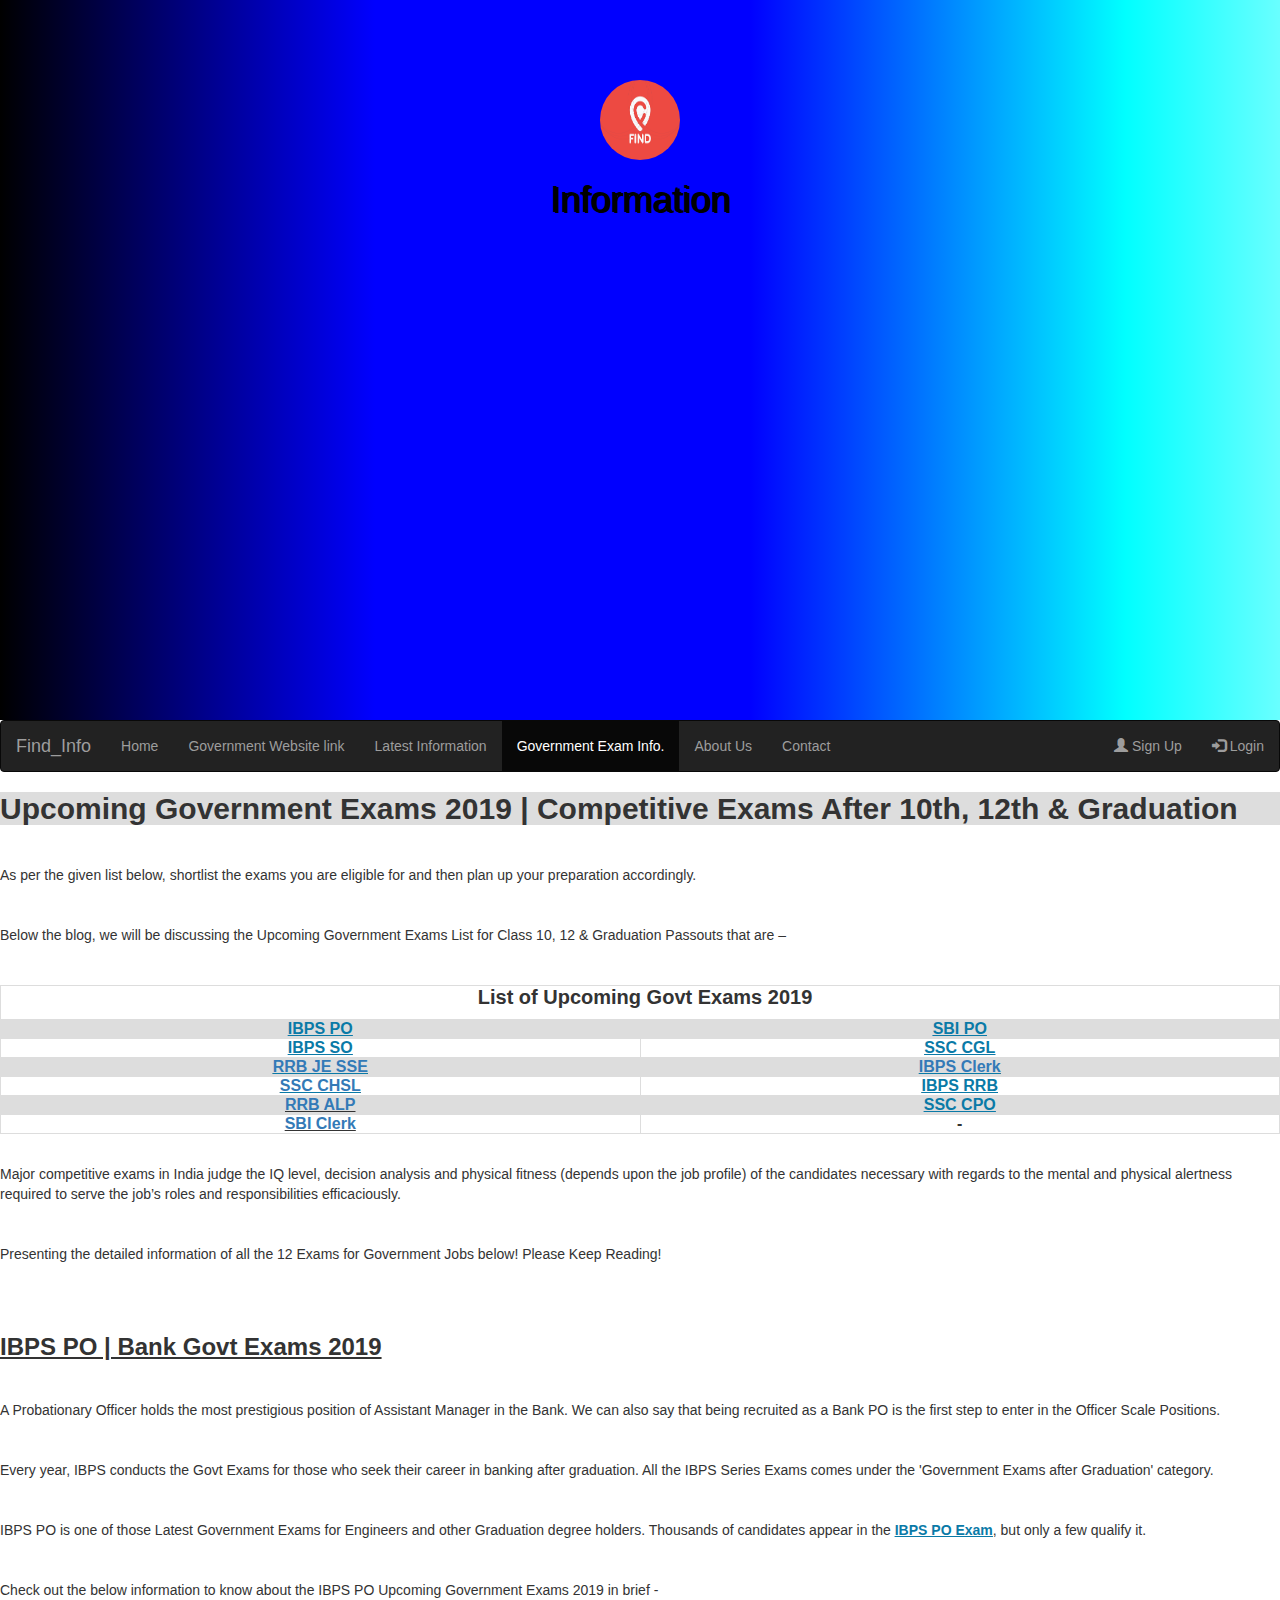
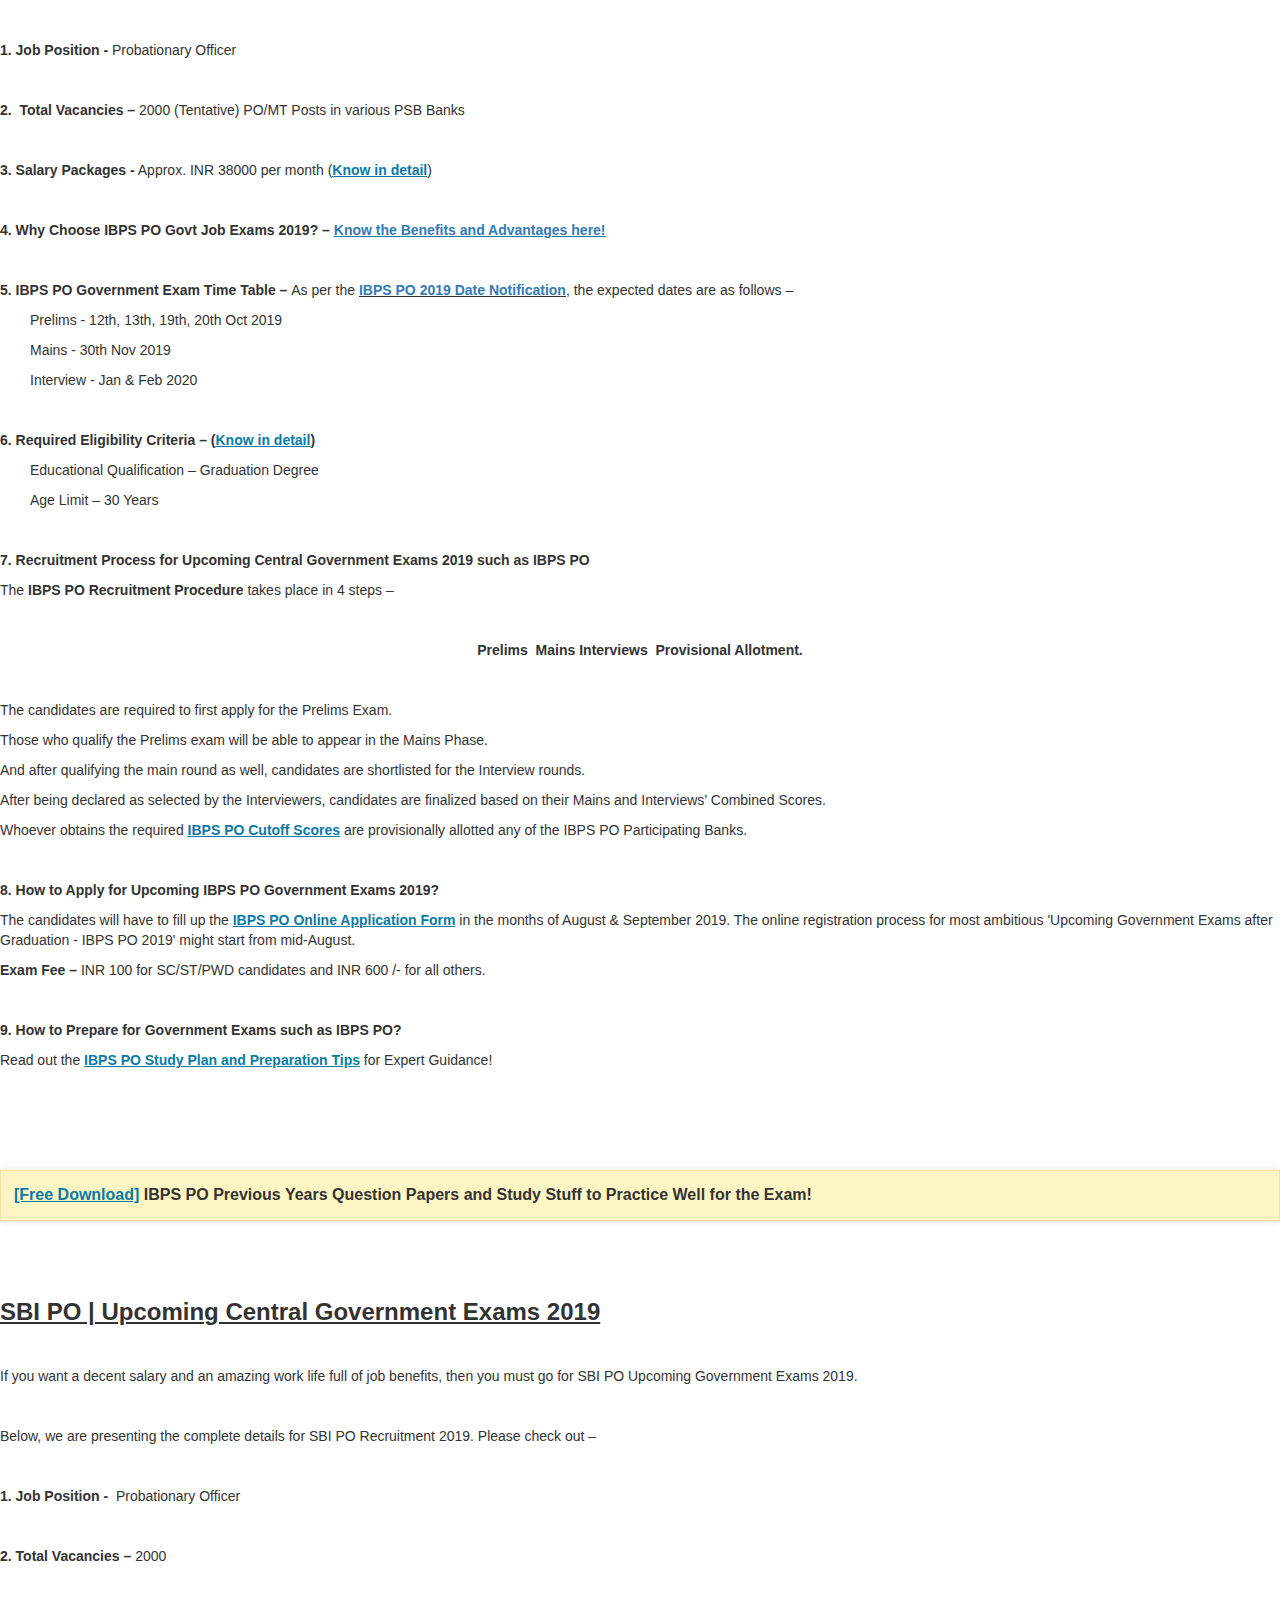
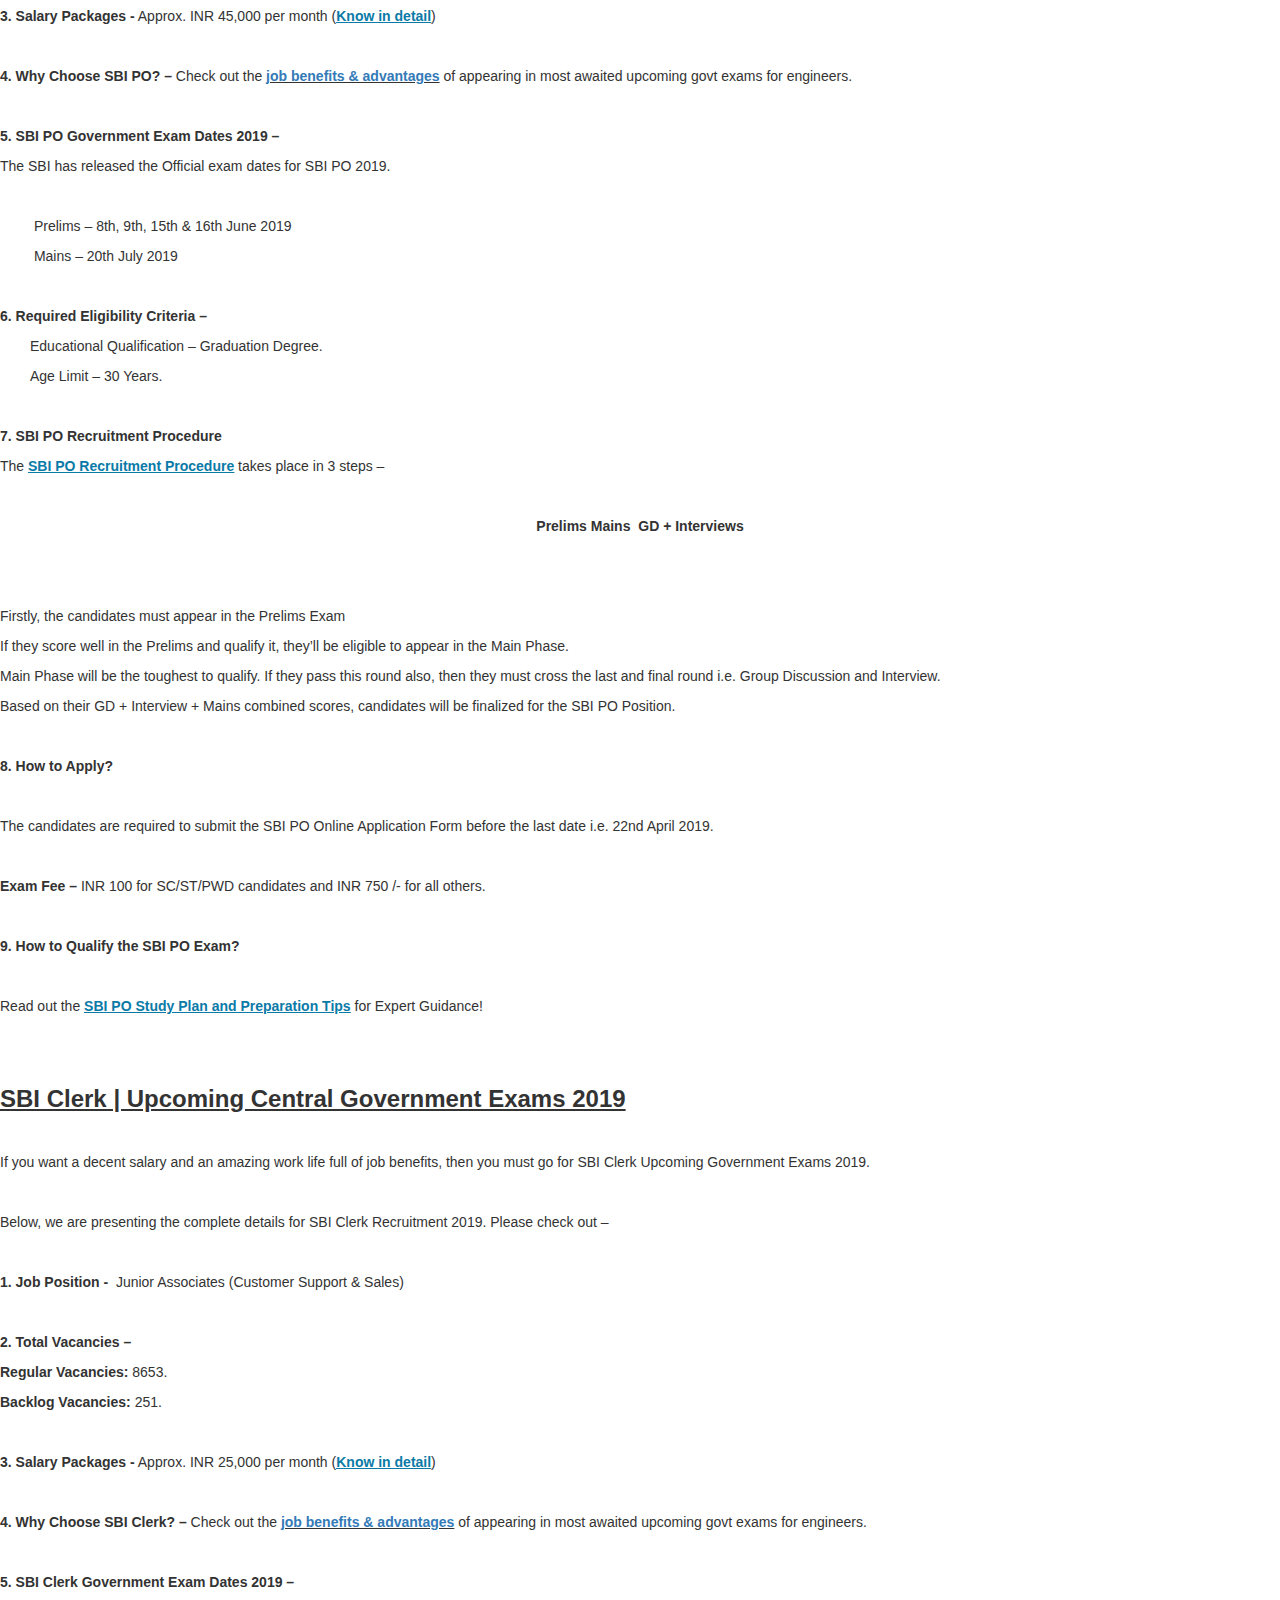
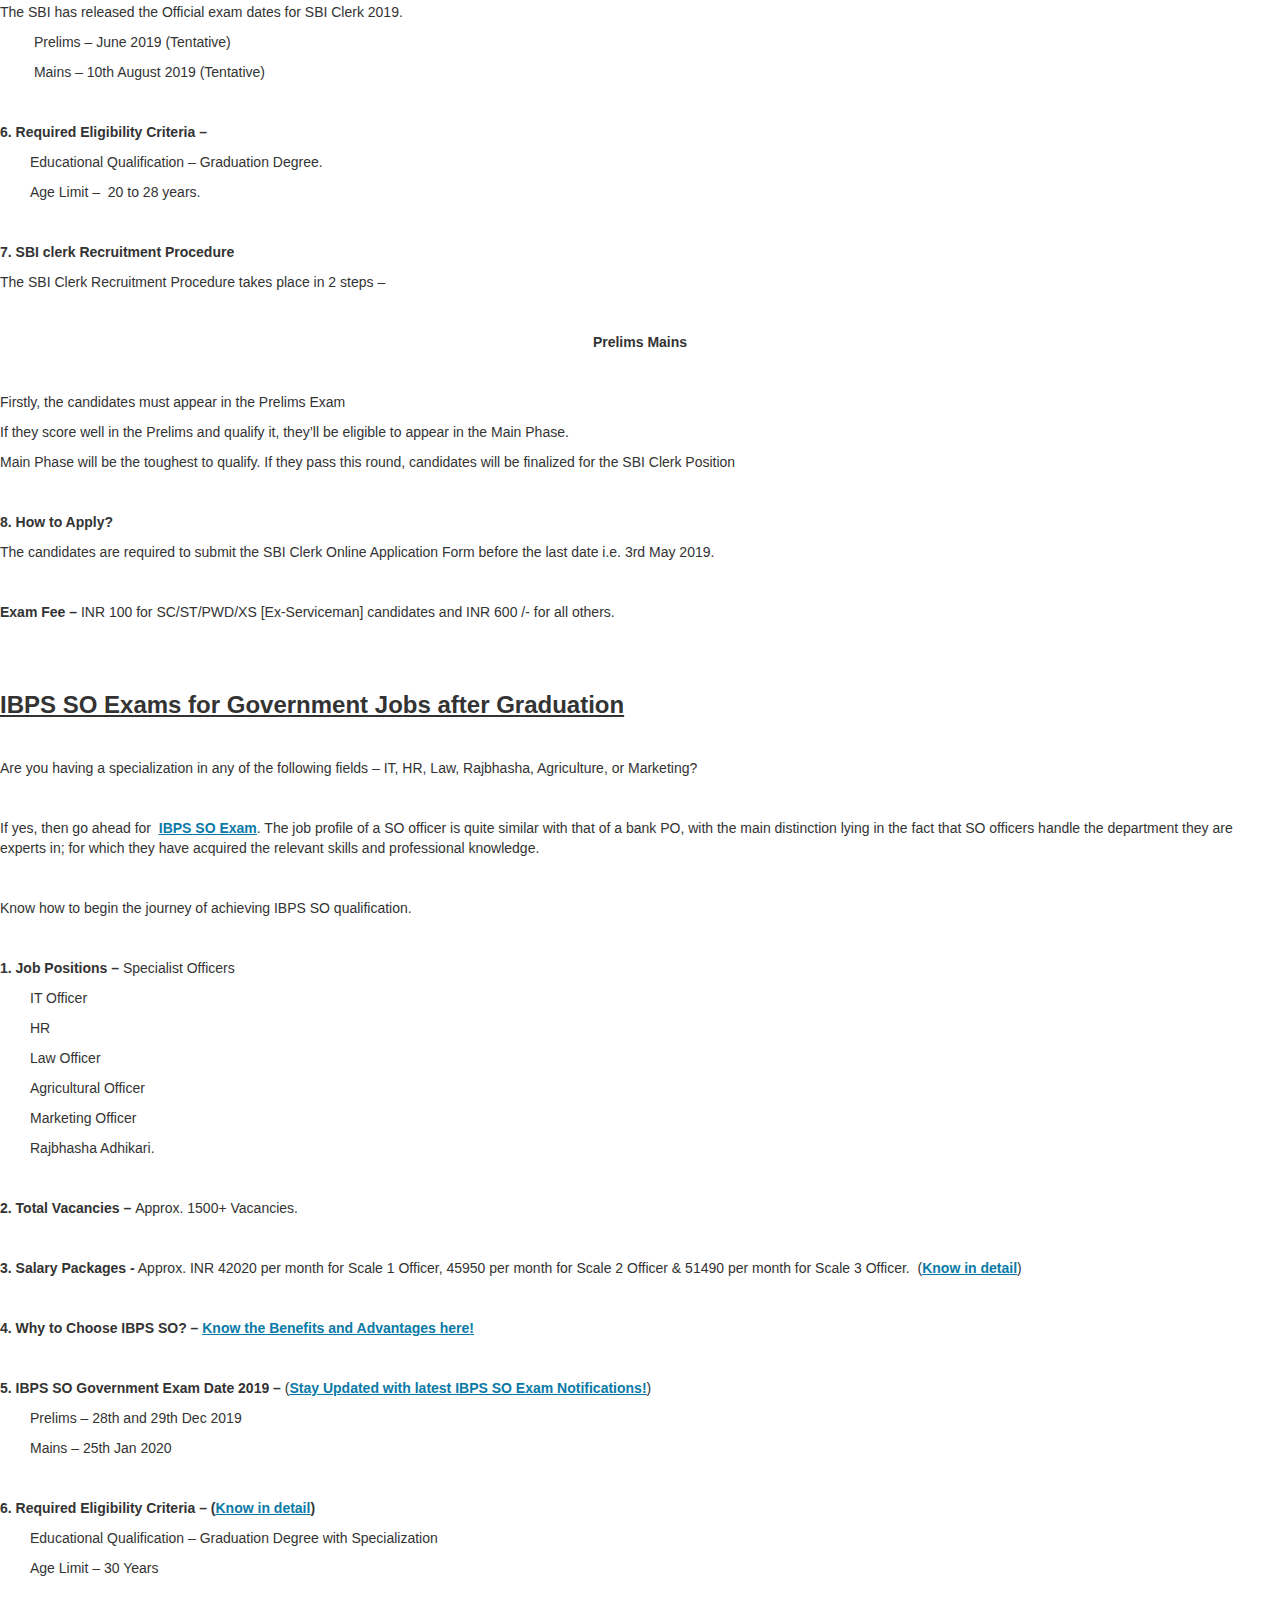
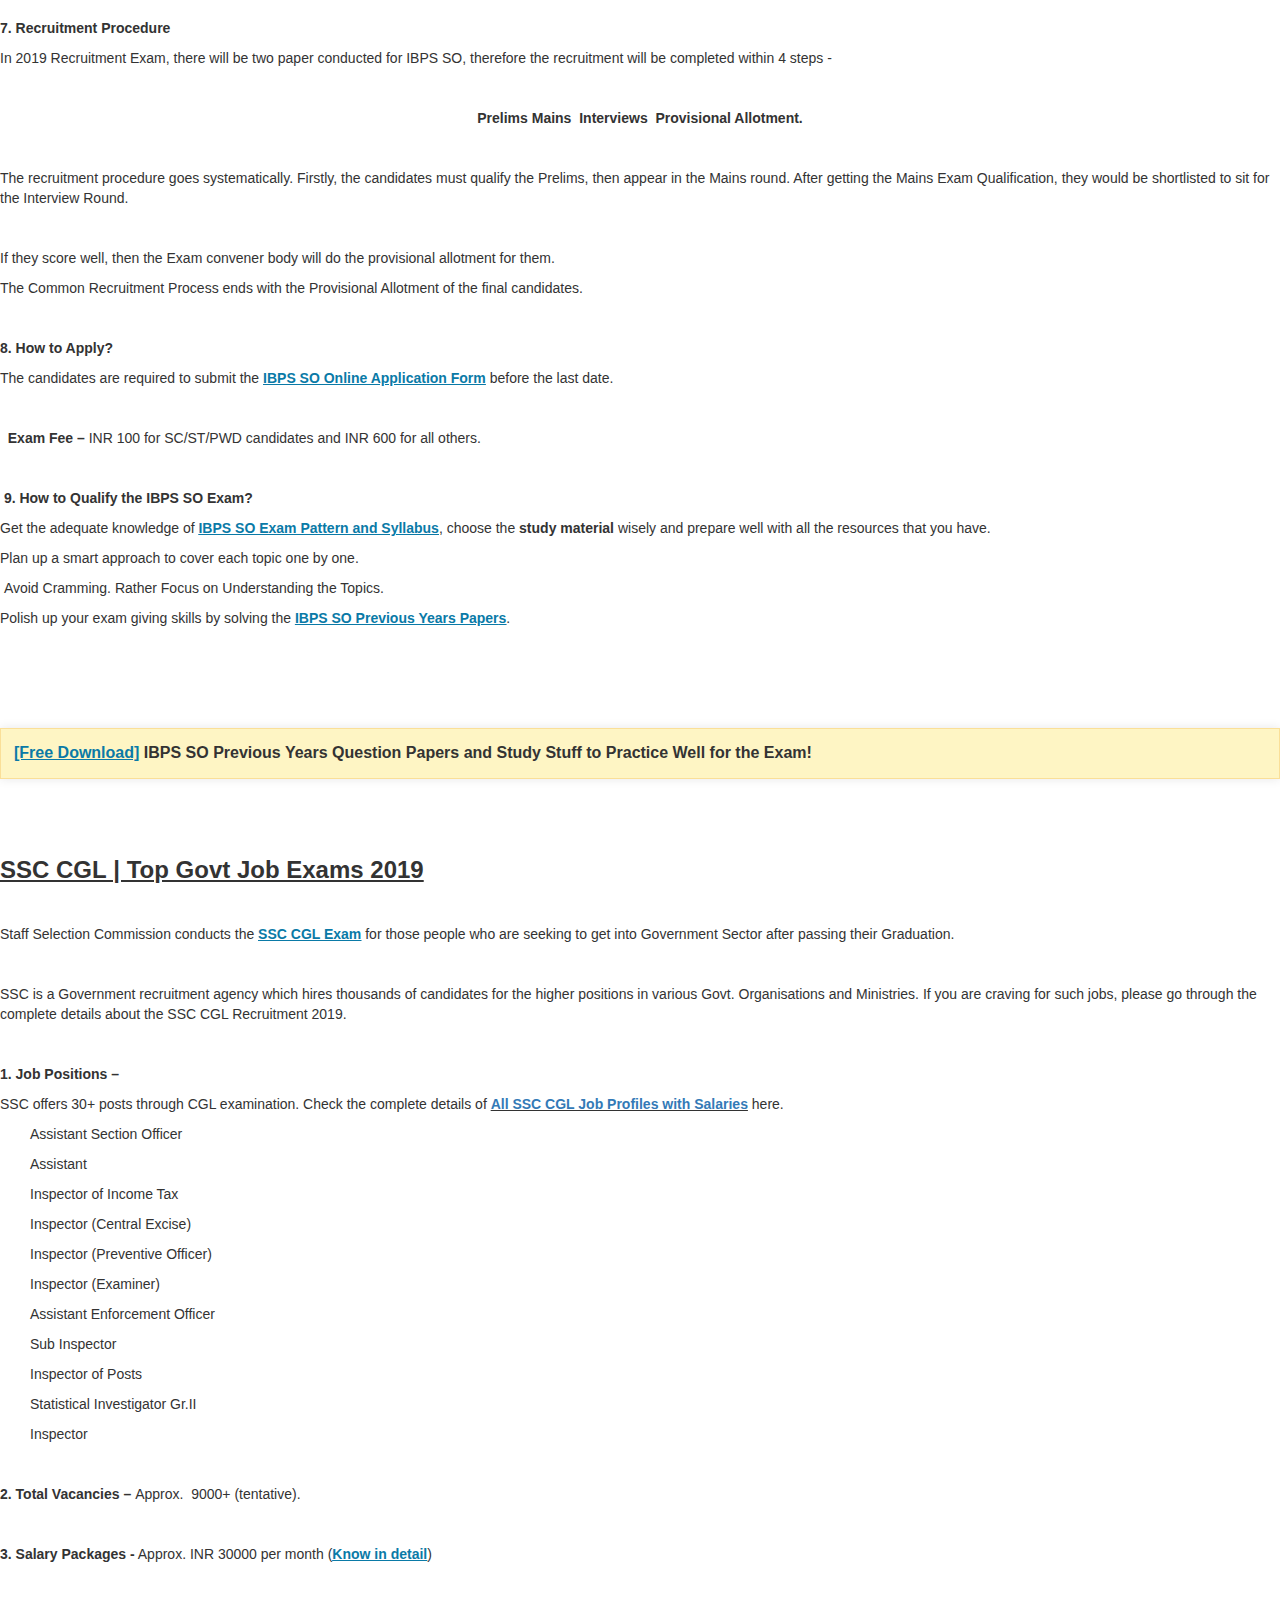
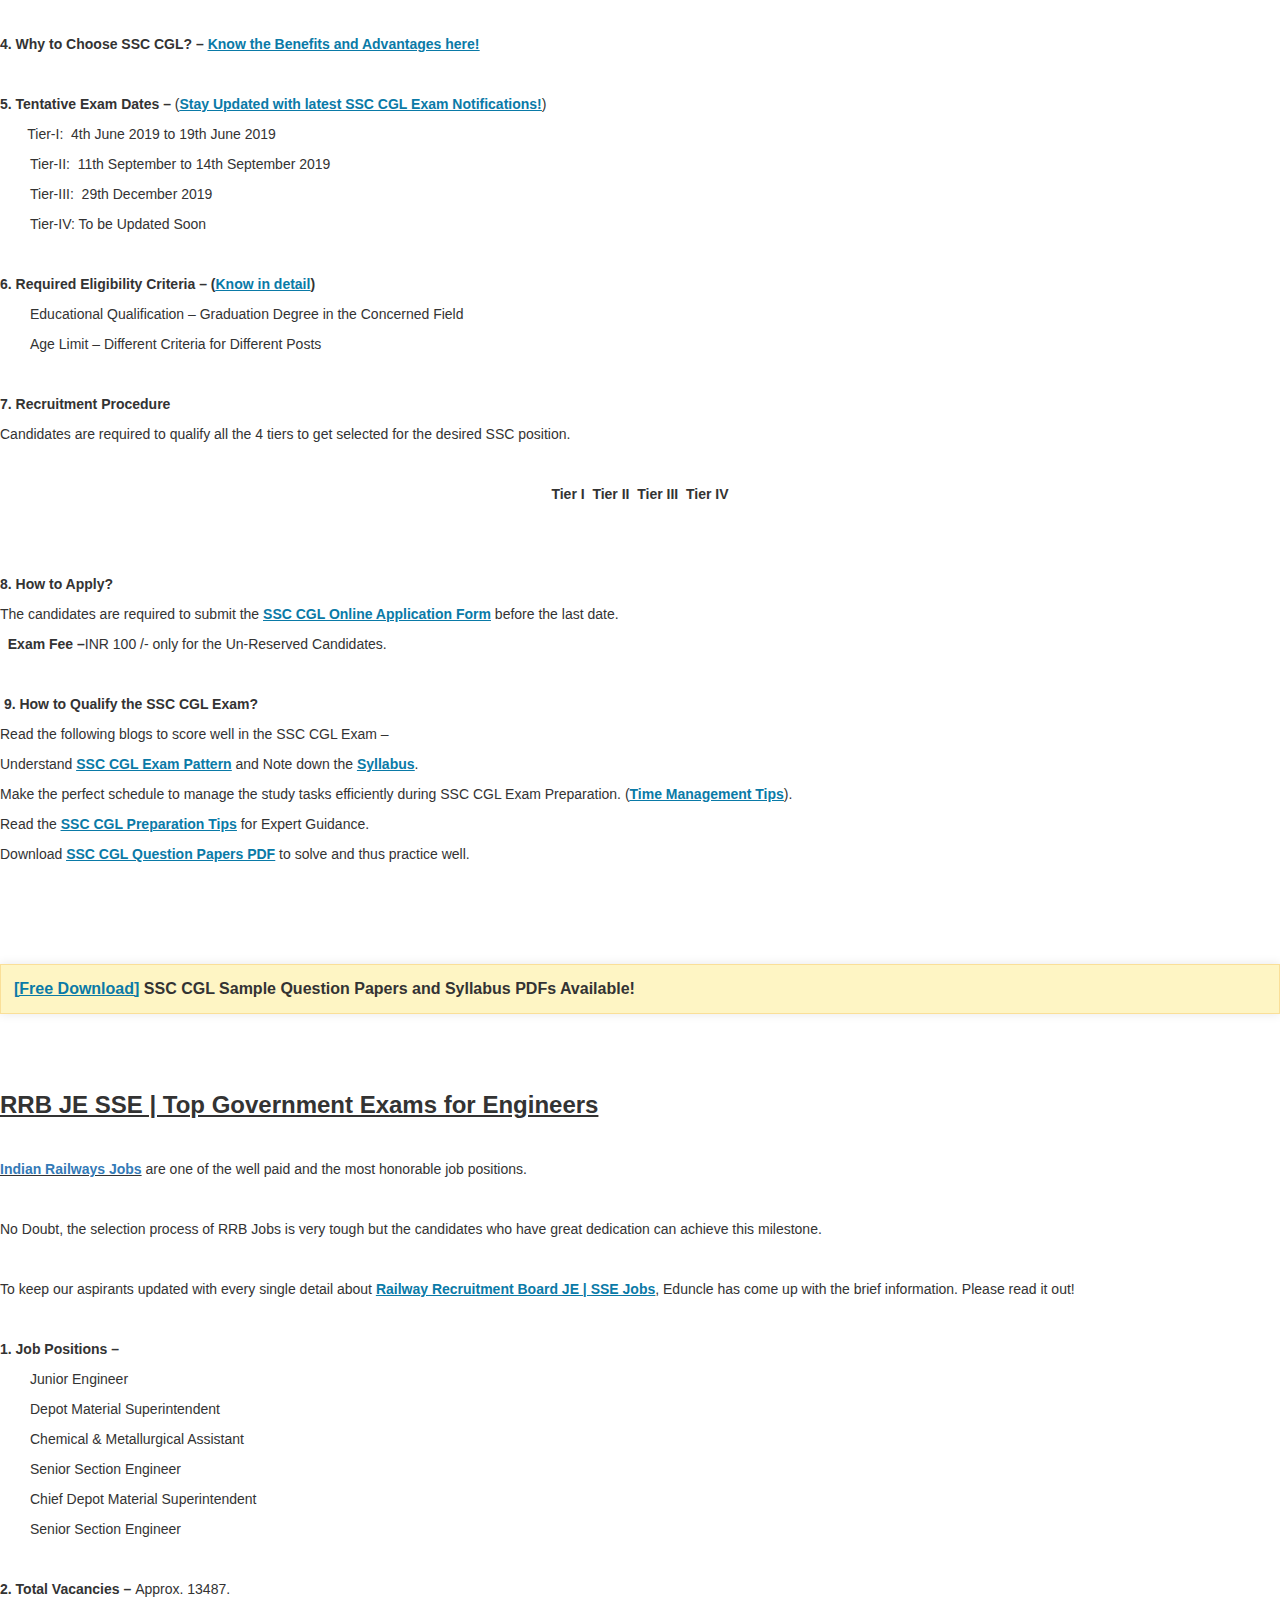
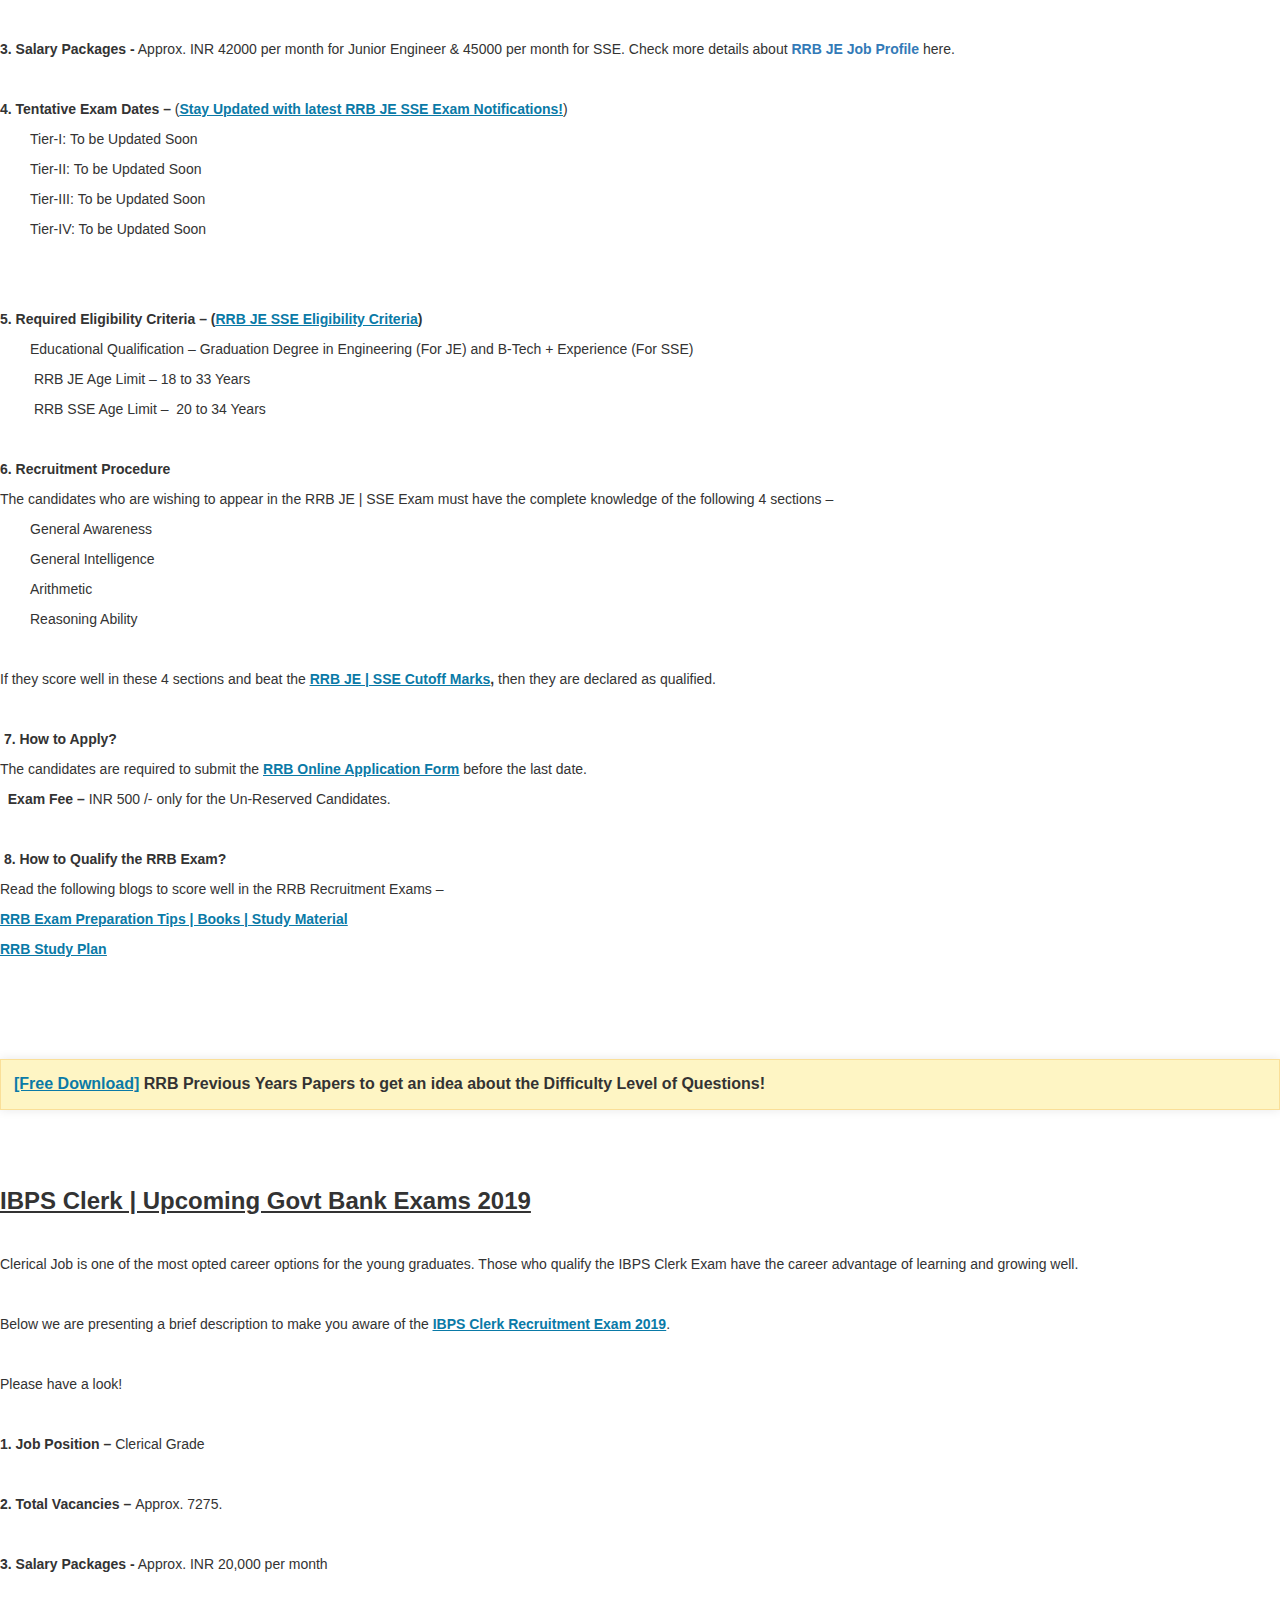
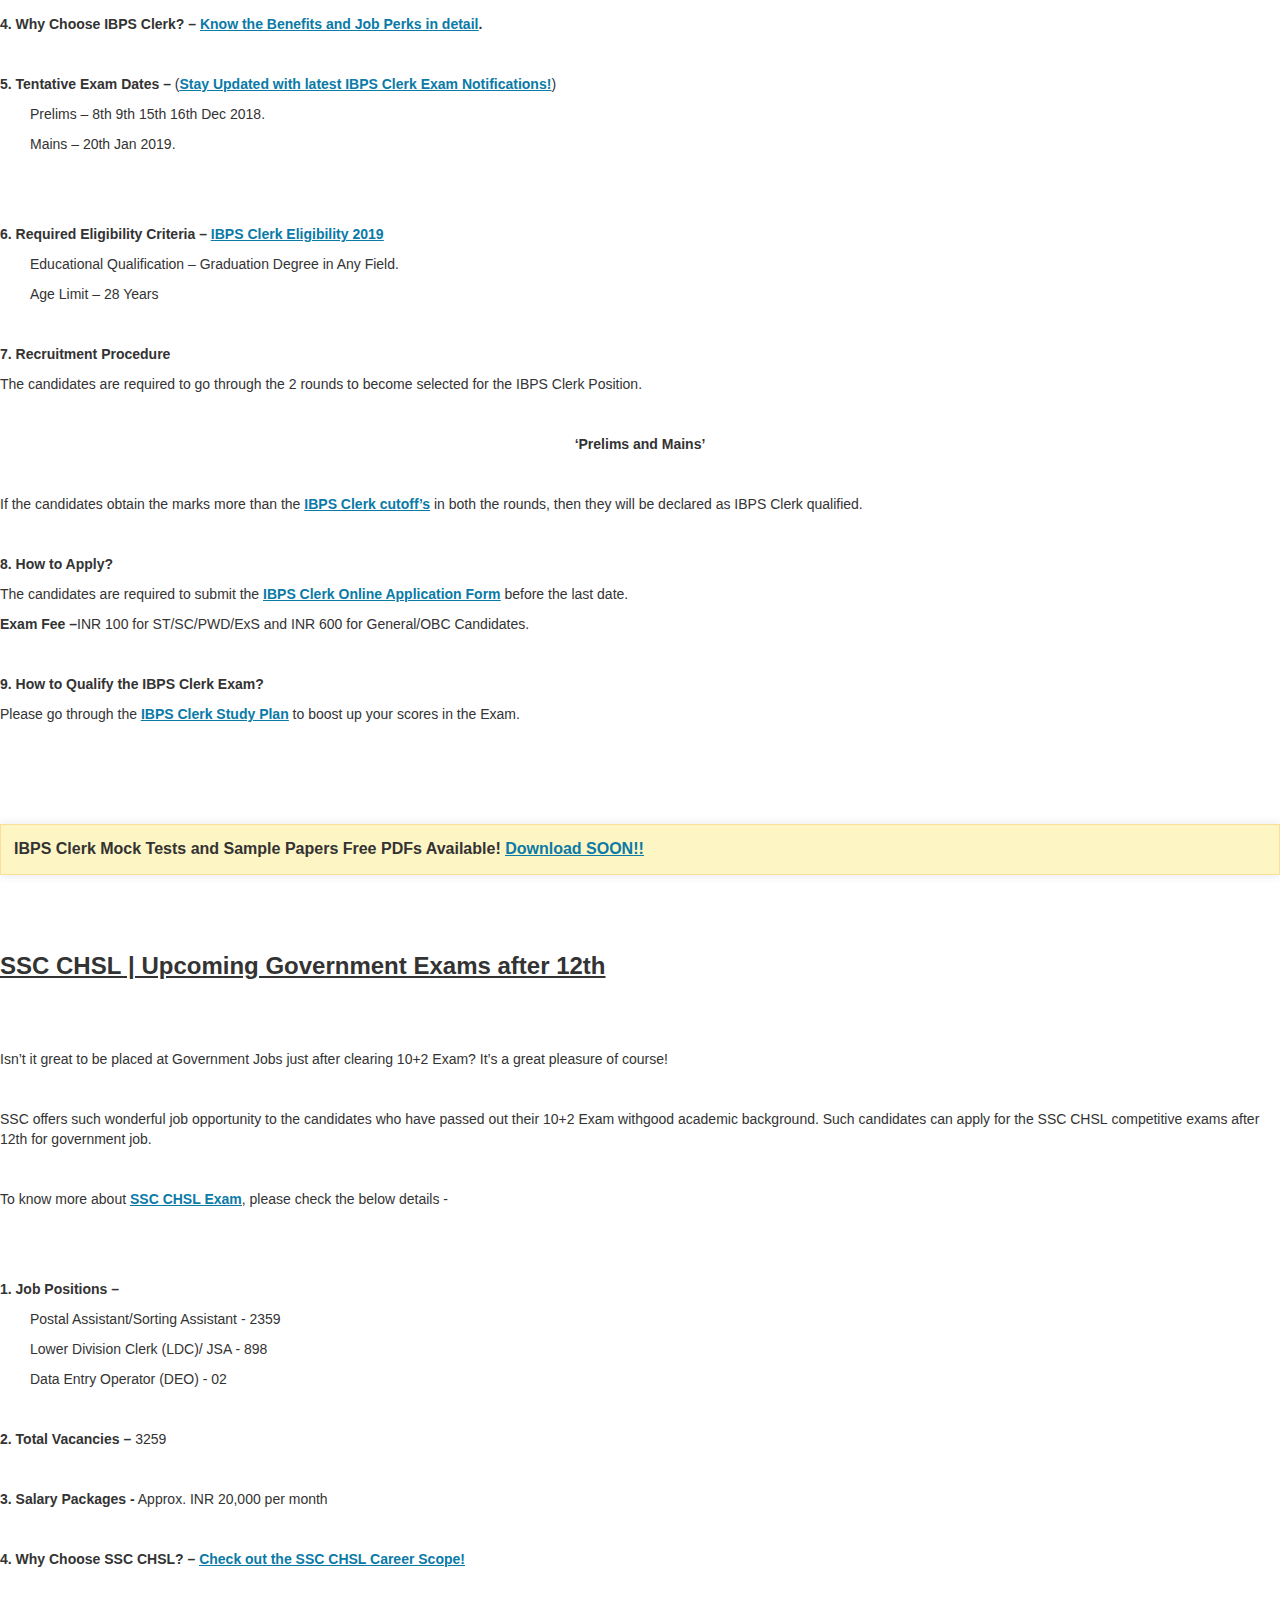
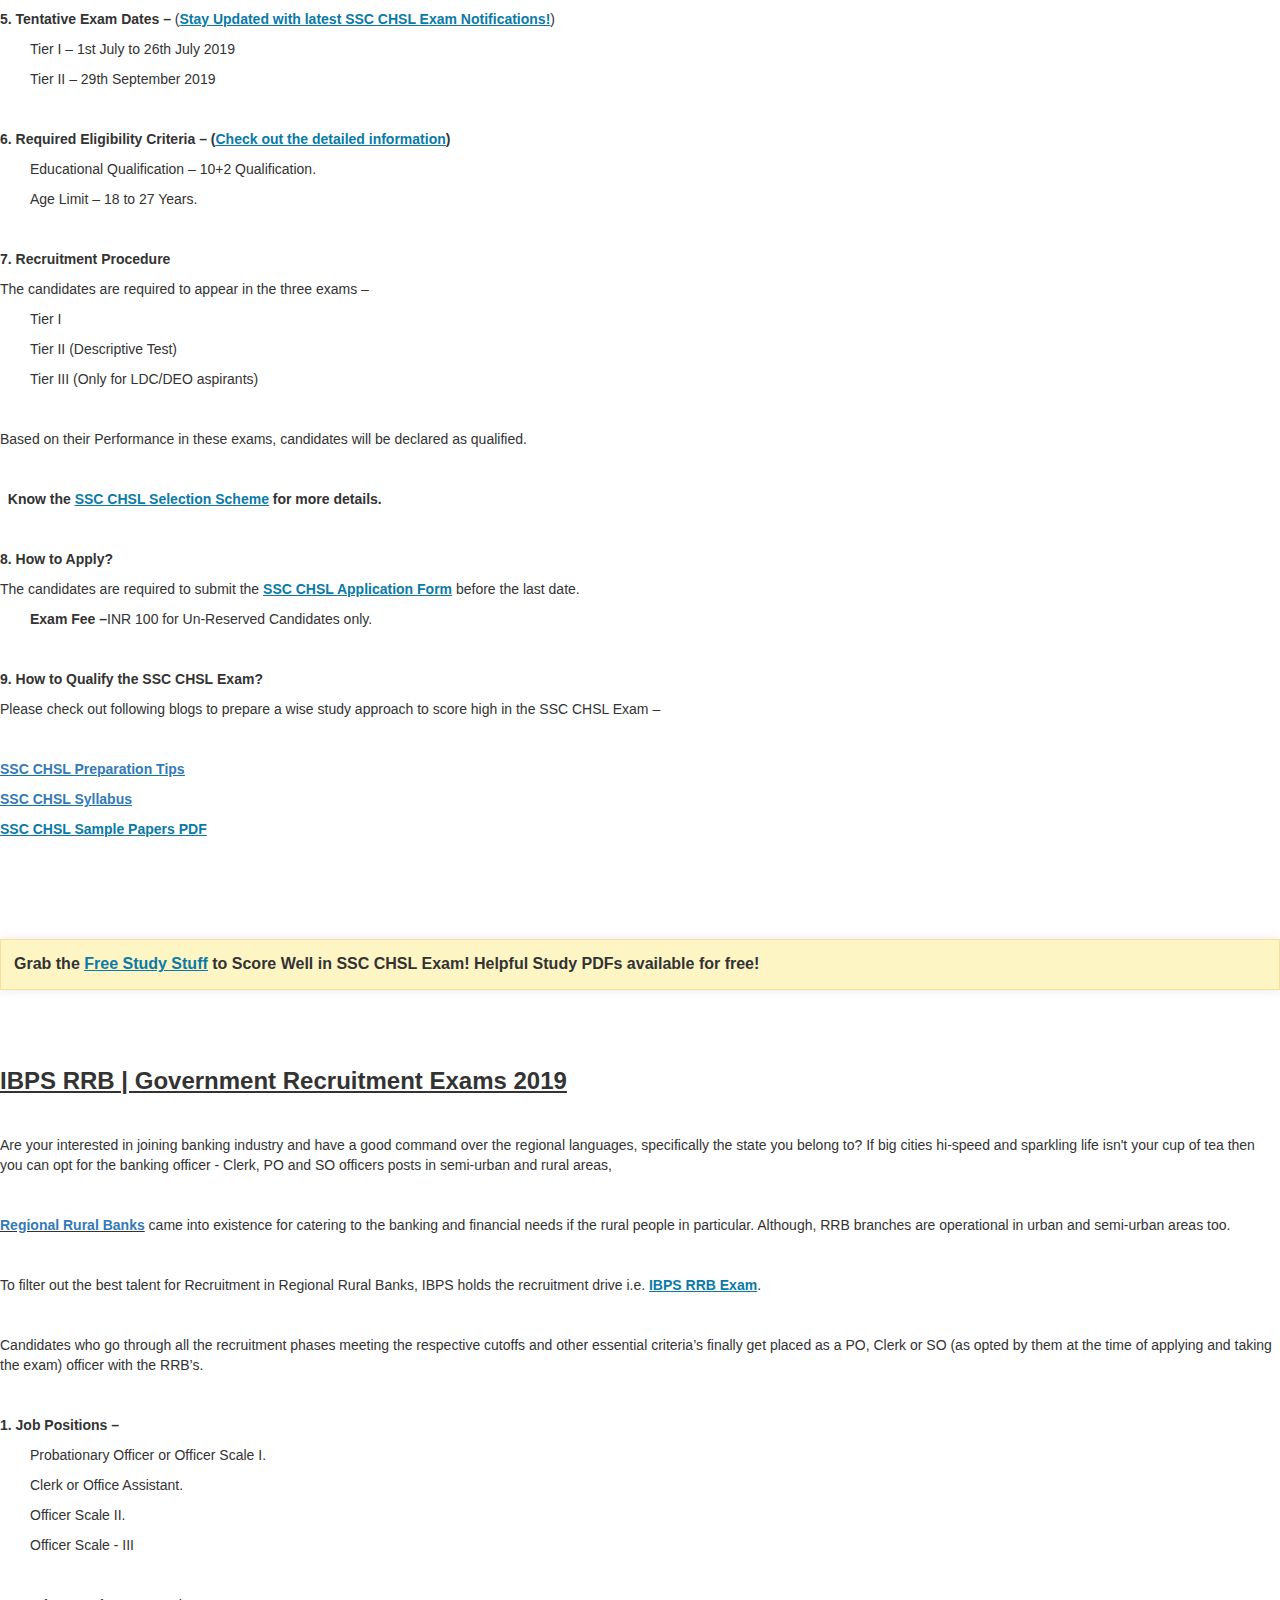
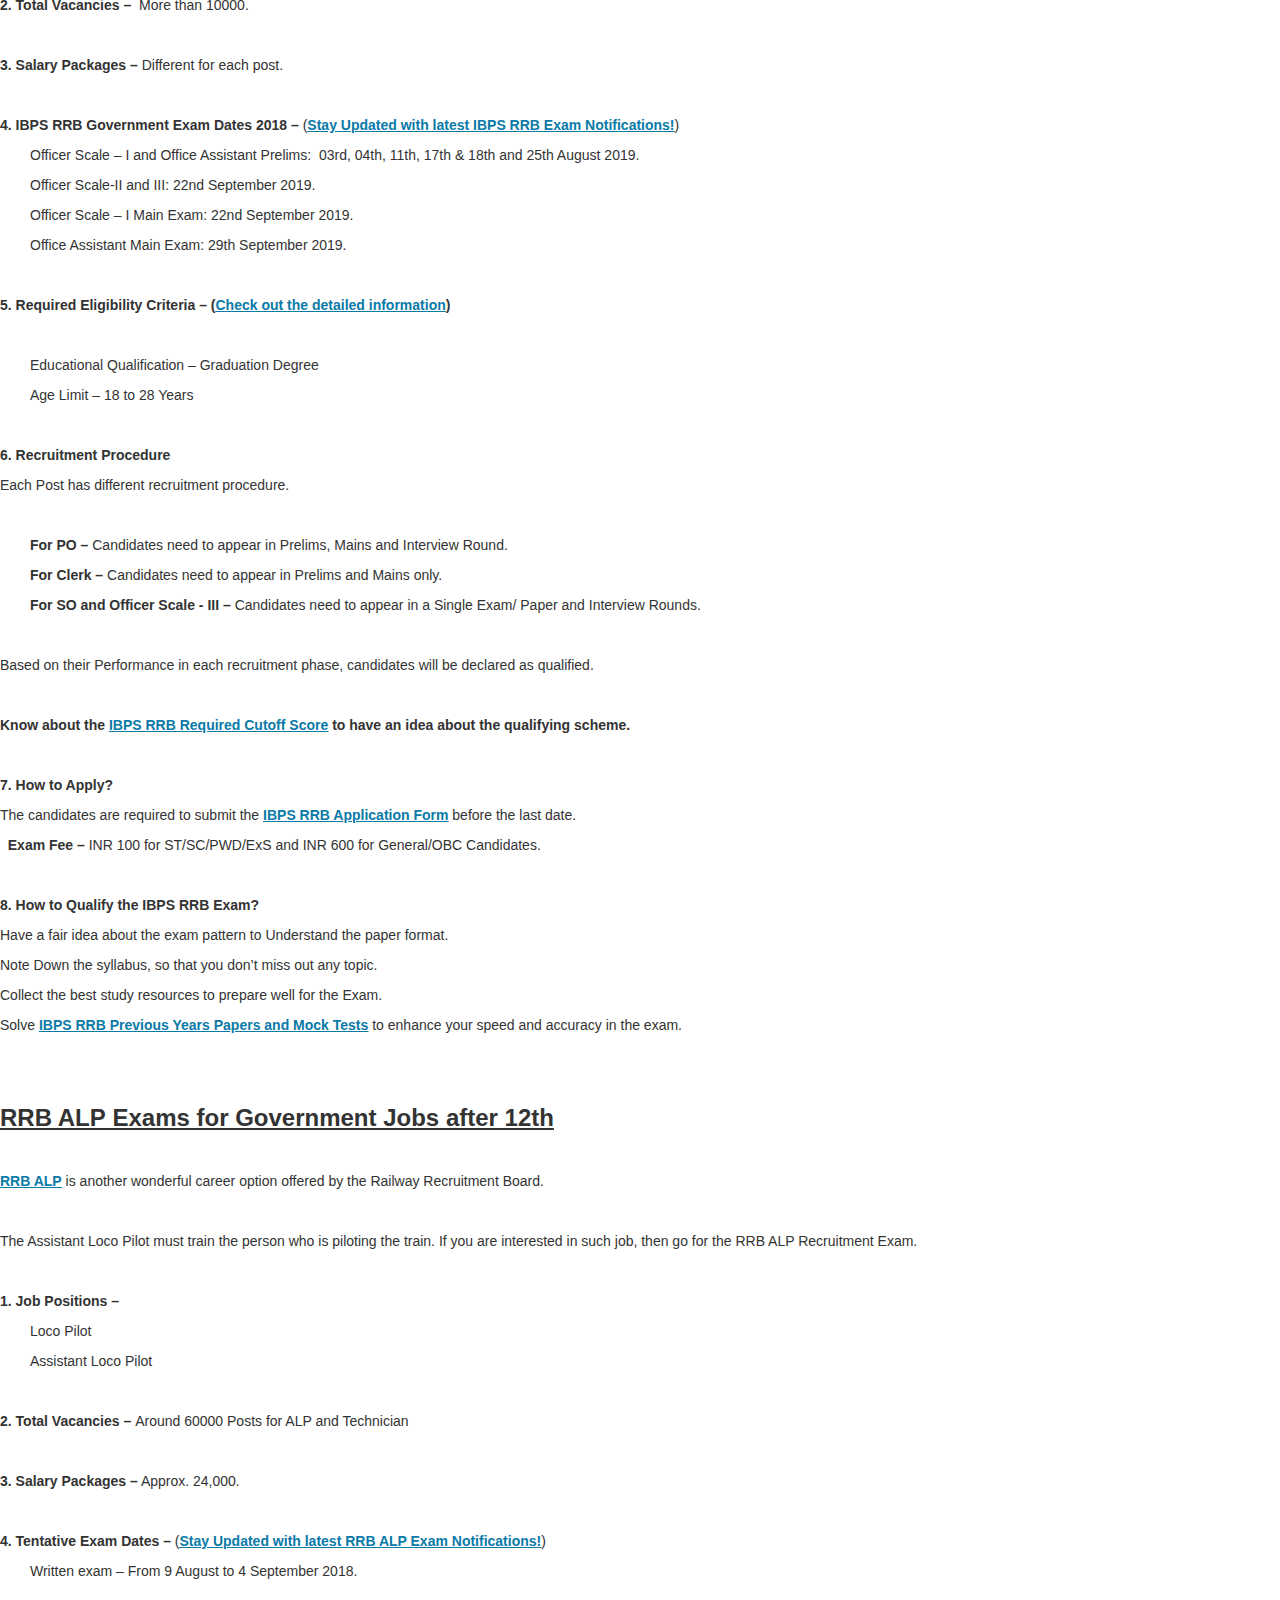
<file: GE.html>
<html>
<head>
	<link rel="shortcut icon" href="logo.png" />
	<style>
		<style>
 #t
		{
  font-family:  sans-serif;
  border-collapse: collapse;
  width: 200%;
}

td, th {
  border: 1px solid #dddddd;
  text-align: left;
  padding: 8px;
}

tr:nth-child(even) {
  background-color: #dddddd;
}
</style>
		
	</style>
<title>Find_Info.gbf</title>
	<meta charset="utf-8">
  <meta name="viewport" content="width=device-width, initial-scale=1">
  <link rel="stylesheet" href="https://maxcdn.bootstrapcdn.com/bootstrap/3.4.0/css/bootstrap.min.css">
  <script src="https://ajax.googleapis.com/ajax/libs/jquery/3.4.1/jquery.min.js"></script>
  <script src="https://maxcdn.bootstrapcdn.com/bootstrap/3.4.0/js/bootstrap.min.js"></script>

<link rel="stylesheet" type="text/css" href="external.css"/>
</head>
<body link="black">
<center><div id="header">
<h1 id="12"><a href="logo.png" target="blank"><img src="logo.png" height="80px" width="80px" id="logo" id="abcd"></a></img><h1 id="abc">Information</h1>
	</div></center>
<nav class="navbar navbar-inverse">
  <div class="container-fluid">
    <div class="navbar-header">
      <a class="navbar-brand" href="#">Find_Info</a>
    </div>
    <ul class="nav navbar-nav">
      <li><a href="index.html">Home</a></li>
      <li><a href="C:\Users\admin\OneDrive\Desktop\IP section\New folder\GWL.html">Government Website link</a></li>
      <li><a href="LI.html">Latest Information</a></li>
		<li class="active"><a href="GE.html">Government Exam Info.</a></li>
		<li><a href="Aboutus.html">About Us</a></li>
		<li><a href="cont.html">Contact</a></li>
    </ul>
    <ul class="nav navbar-nav navbar-right">
      <li><a href="form1.html"><span class="glyphicon glyphicon-user"></span> Sign Up</a></li>
      <li><a href="form2.html"><span class="glyphicon glyphicon-log-in"></span> Login</a></li>
    </ul>
  </div>
</nav>
	<h2><strong>Upcoming Government Exams 2019 | Competitive Exams After 10th, 12th &amp; Graduation</strong></h2>

<p class="p-font">&nbsp;</p>

<p class="p-font">As per the given list below, shortlist the exams you are eligible for and then plan up your preparation accordingly.</p>

<p class="p-font">&nbsp;</p>

<p class="p-font">Below the blog, we will be discussing the&nbsp;Upcoming Government Exams List for Class 10, 12 &amp; Graduation Passouts that are –</p>

<p class="p-font">&nbsp;</p>

<div class="table-responsive">
<table width="100%">
	<tbody>
		<tr>
			<td colspan="2" width="623">
			<p style="text-align: center;"><strong>&nbsp;</strong><span style="font-size:20px;"><strong>&nbsp;List of Upcoming Govt Exams 2019</strong></span></p>
			</td>
		</tr>
		<tr>
			<td style="text-align: center;" width="312"><a href="https://scoop.eduncle.com/government-recruitment-exams#ibps-po" title="IBPS PO Exam"><span style="text-decoration: underline;"><strong><span style="color: #0a7aa7; text-decoration: underline;">IBPS PO</span></strong></span></a></td>
			<td style="text-align: center;" width="312"><a href="https://scoop.eduncle.com/government-recruitment-exams#sbi-po" title="SBI PO Exam"><span style="text-decoration: underline;"><strong><span style="color: #0a7aa7; text-decoration: underline;">SBI PO</span></strong></span></a></td>
		</tr>
		<tr>
			<td style="text-align: center;" width="312"><a href="https://scoop.eduncle.com/government-recruitment-exams#ibps-so" title="IBPS SO Exam"><span style="text-decoration: underline;"><strong><span style="color: #0a7aa7; text-decoration: underline;">IBPS SO</span></strong></span></a></td>
			<td style="text-align: center;" width="312"><a href="https://scoop.eduncle.com/government-recruitment-exams#ssc-cgl" title="SSC CGL Exam"><span style="text-decoration: underline;"><strong><span style="color: #0a7aa7; text-decoration: underline;">SSC CGL</span></strong></span></a></td>
		</tr>
		<tr>
			<td style="text-align: center;" width="312"><span style="text-decoration: underline;"><strong><span style="color: #0a7aa7; text-decoration: underline;"><a href="https://scoop.eduncle.com/government-recruitment-exams#rrb-je-sse" title="RRB JE SSE Exam">RRB JE SSE</a></span></strong></span></td>
			<td style="text-align: center;" width="312"><span style="text-decoration: underline;"><strong><span style="color: #0a7aa7; text-decoration: underline;"><a href="https://scoop.eduncle.com/government-recruitment-exams#ibps-clerk" title="IBPS Clerk Exam">IBPS Clerk</a></span></strong></span></td>
		</tr>
		<tr>
			<td style="text-align: center;" width="312"><span style="text-decoration: underline;"><strong><span style="color: #0a7aa7; text-decoration: underline;"><a href="https://scoop.eduncle.com/government-recruitment-exams#ssc-chsl" title="SSC CHSL Exam">SSC CHSL</a></span></strong></span></td>
			<td style="text-align: center;" width="312"><span style="text-decoration: underline;"><strong><a href="https://scoop.eduncle.com/government-recruitment-exams#ibps-rrb" title="IBPS RRB Exam"><span style="color: #0a7aa7; text-decoration: underline;">IBPS RRB</span></a></strong></span></td>
		</tr>
		<tr>
			<td style="text-align: center;" width="312"><span style="text-decoration: underline;"><strong><a href="https://scoop.eduncle.com/government-recruitment-exams#rrb-alp" title="RRB ALP Exam">RRB ALP</a></strong></span></td>
			<td style="text-align: center;" width="312"><a href="https://scoop.eduncle.com/government-recruitment-exams#ssc-cpo" title="SSC CPO Exam"><span style="text-decoration: underline;"><strong><span style="color: #0a7aa7; text-decoration: underline;">SSC CPO</span></strong></span></a></td>
		</tr>
		<tr>
			<td style="text-align: center;" width="312"><u><strong><a href="https://scoop.eduncle.com/government-recruitment-exams#sbi-clerk">SBI Clerk</a></strong></u></td>
			<td style="text-align: center;" width="312"><strong>-</strong></td>
		</tr>
	</tbody>
</table>
</div>

<p class="p-font">&nbsp;</p>

<p class="p-font">Major competitive exams in India judge the IQ level, decision analysis and physical fitness (depends upon the job profile) of the candidates necessary with regards to the mental and physical alertness required to serve the job’s roles and responsibilities efficaciously.</p>

<p class="p-font">&nbsp;</p>

<p class="p-font">Presenting the detailed information of all the 12 Exams for Government Jobs below! Please Keep Reading!</p>

<div id="ibps-po">&nbsp;</div>

<p>&nbsp;</p>

<h3><span style="text-decoration: underline;"><strong>IBPS PO | Bank Govt Exams 2019</strong></span></h3>

<p class="p-font">&nbsp;</p>

<p class="p-font">A Probationary Officer holds the most prestigious position of Assistant Manager in the Bank. We can also say that being recruited as a Bank PO is the first step to enter in the Officer Scale Positions.</p>

<p class="p-font">&nbsp;</p>

<p class="p-font">Every year, IBPS conducts the Govt Exams for those who seek their career in banking after graduation. All the IBPS Series Exams comes under the 'Government Exams after Graduation' category.</p>

<p class="p-font">&nbsp;</p>

<p class="p-font">IBPS PO is one of those Latest Government Exams for Engineers and other Graduation degree holders. Thousands of candidates appear in the <a href="https://www.eduncle.com/ibps-po-recruitment-exam" target="_blank" title="IBPS PO Recruitment Exam"><span style="text-decoration: underline;"><strong><span style="color: #0a7aa7; text-decoration: underline;">IBPS PO Exam</span></strong></span></a>, but only a few qualify it.</p>

<p class="p-font">&nbsp;</p>

<p class="p-font">Check out the below information to know about the IBPS PO Upcoming Government Exams 2019 in brief -</p>

<p class="p-font">&nbsp;</p>

<p><strong>1. Job Position -</strong> Probationary Officer</p>

<p class="p-font">&nbsp;</p>

<p><strong>2. &nbsp;Total Vacancies –&nbsp;</strong>2000 (Tentative) PO/MT Posts in various PSB Banks</p>

<p class="p-font">&nbsp;</p>

<p><strong>3. Salary Packages -</strong> Approx. INR 38000 per month (<a href="https://scoop.eduncle.com/ibps-po-vs-sbi-po#ibps_po_salary_structure" target="_blank" title="IBPS PO Salary Packages"><span style="text-decoration: underline;"><strong><span style="color: #0a7aa7; text-decoration: underline;">Know in detail</span></strong></span></a>)</p>

<p class="p-font">&nbsp;</p>

<p><strong>4. Why Choose IBPS PO Govt Job Exams 2019? – <span style="text-decoration: underline;"><span style="color: #0a7aa7; text-decoration: underline;"><a href="https://www.eduncle.com/ibps-po-recruitment-exam#why-to-choose" target="_blank" title="Why to Choose IBPS PO?">Know the Benefits and Advantages here!</a></span></span></strong></p>

<p class="p-font">&nbsp;</p>

<p><strong>5.&nbsp;IBPS PO Government Exam Time Table –&nbsp;</strong>As per the <span style="text-decoration: underline;"><strong><a href="https://scoop.eduncle.com/ibps-po-exam-date-notification" target="_blank" title="IBPS PO Exam Dates">IBPS PO 2019 Date Notification</a></strong></span>, the expected dates are as follows –</p>

<p style="padding-left: 30px;"><strong><span class="fa fa-fw fa-play" style="font-size:14px"></span> </strong>Prelims -&nbsp;12th, 13th, 19th, 20th Oct 2019</p>

<p style="padding-left: 30px;"><strong><span class="fa fa-fw fa-play" style="font-size:14px"></span> </strong>Mains - 30th Nov 2019</p>

<p style="padding-left: 30px;"><strong><span class="fa fa-fw fa-play" style="font-size:14px"></span> </strong>Interview - Jan &amp; Feb 2020</p>

<p class="p-font">&nbsp;</p>

<p><strong>6. Required Eligibility Criteria – (<a href="https://scoop.eduncle.com/ibps-po-syllabus-exam-pattern#ibps_po_eligibility" target="_blank" title="IBPS PO Eligibility"><span style="text-decoration: underline;"><span style="color: #0a7aa7; text-decoration: underline;">Know in detail</span></span></a>)</strong></p>

<p style="padding-left: 30px;"><strong><span class="fa fa-fw fa-play" style="font-size:14px"></span> </strong>Educational Qualification – Graduation Degree</p>

<p style="padding-left: 30px;"><strong><span class="fa fa-fw fa-play" style="font-size:14px"></span> </strong>Age Limit –&nbsp;30 Years</p>

<p class="p-font">&nbsp;</p>

<p><strong>7. Recruitment Process for Upcoming Central Government Exams 2019 such as IBPS PO</strong></p>

<p class="p-font">The <strong>IBPS PO Recruitment Procedure</strong> takes place in 4 steps –</p>

<p class="p-font">&nbsp;</p>

<p style="text-align: center;"><strong>Prelims <span class="fa fa-caret-right fa-fw" style="font-size:14px"></span>&nbsp;Mains <span class="fa fa-caret-right fa-fw" style="font-size:14px"></span> Interviews <span class="fa fa-caret-right fa-fw" style="font-size:14px"></span>&nbsp;Provisional Allotment.</strong></p>

<p><strong>&nbsp;</strong></p>

<p><strong><span class="fa fa-fw fa-play" style="font-size:14px"></span> </strong>The candidates are required to first apply for the Prelims Exam.</p>

<p><strong><span class="fa fa-fw fa-play" style="font-size:14px"></span> </strong>Those who qualify the Prelims exam will be able to appear in the Mains Phase.</p>

<p><strong><span class="fa fa-fw fa-play" style="font-size:14px"></span> </strong>And after qualifying the main round as well, candidates are shortlisted for the Interview rounds.</p>

<p><strong><span class="fa fa-fw fa-play" style="font-size:14px"></span> </strong>After being declared as selected by the Interviewers, candidates are finalized based on their Mains and Interviews’ Combined Scores.</p>

<p><strong><span class="fa fa-fw fa-play" style="font-size:14px"></span> </strong>Whoever obtains the required <a href="https://scoop.eduncle.com/ibps-po-results-cut-off-marks-for-prelims-mains-exam" target="_blank" title="IBPS PO Cutoff Marks"><span style="text-decoration: underline;"><strong><span style="color: #0a7aa7; text-decoration: underline;">IBPS PO Cutoff Scores</span></strong></span></a> are provisionally allotted any of the IBPS PO Participating Banks.</p>

<p class="p-font">&nbsp;</p>

<p><strong>8. How to Apply for Upcoming IBPS PO Government Exams 2019? </strong></p>

<p class="p-font">The candidates will have to fill up the <a href="https://scoop.eduncle.com/application-form-for-ibps-po-apply-online" target="_blank" title="IBPS PO Online Application"><span style="text-decoration: underline;"><strong><span style="color: #0a7aa7; text-decoration: underline;">IBPS PO Online Application Form</span></strong></span></a>&nbsp;in the months of August &amp; September 2019. The online registration process for most ambitious 'Upcoming Government Exams after Graduation - IBPS PO 2019' might start from mid-August.</p>

<p><strong><span class="fa fa-fw fa-play" style="font-size:14px"></span> Exam Fee – </strong>INR 100 for SC/ST/PWD candidates and INR 600 /- for all others.</p>

<p class="p-font">&nbsp;</p>

<p><strong>9. How to Prepare for Government Exams such as IBPS PO?</strong></p>

<p class="p-font">Read out the <a href="https://scoop.eduncle.com/ibps-po-study-plan-material" target="_blank" title="IBPS PO Study Plan"><span style="text-decoration: underline;"><strong><span style="color: #0a7aa7; text-decoration: underline;">IBPS PO Study Plan and Preparation Tips</span></strong></span></a> for Expert Guidance!</p>

<p class="p-font">&nbsp;</p>

<p class="p-font">&nbsp;</p>

<p class="p-font">&nbsp;</p>

<p style="border: 1px solid #fadf98; clear: both; margin-bottom: 18px; overflow: hidden; padding: 13px; box-shadow: rgba(0, 0, 0, 0.0980392) 0px 0px 10px; font-size: 16px; text-align: left; background-color: #fef5c4;"><strong><a href="http://eduncle.com/free-downloads/ibps-exam" rel="nofollow" target="_blank" title="IBPS Exam Free Downloads"><span style="text-decoration: underline;"><span style="color: #0a7aa7; text-decoration: underline;">[Free Download]</span></span> </a>IBPS PO Previous Years Question Papers and Study Stuff to Practice Well for the Exam!</strong></p>

<div id="sbi-po">&nbsp;</div>

<p>&nbsp;</p>

<h3 style="text-align: left;"><span style="text-decoration: underline;"><strong>SBI PO&nbsp;| Upcoming Central Government Exams 2019</strong></span></h3>

<p class="p-font">&nbsp;</p>

<p class="p-font">If you want a decent salary and an amazing work life full of job benefits, then you must go for SBI PO Upcoming Government Exams 2019.</p>

<p class="p-font">&nbsp;</p>

<p class="p-font">Below, we are presenting the complete details for SBI PO Recruitment 2019. Please check out –</p>

<p class="p-font">&nbsp;</p>

<p><strong>1. Job Position -</strong>&nbsp; Probationary Officer</p>

<p class="p-font">&nbsp;</p>

<p><strong>2. Total Vacancies – </strong>2000</p>

<p class="p-font">&nbsp;</p>

<p><strong>3. Salary Packages -</strong> Approx. INR 45,000 per month (<a href="https://scoop.eduncle.com/ibps-po-vs-sbi-po#salary" target="_blank" title="SBI PO Salary"><span style="text-decoration: underline;"><strong><span style="color: #0a7aa7; text-decoration: underline;">Know in detail</span></strong></span></a>)</p>

<p class="p-font">&nbsp;</p>

<p><strong>4. Why Choose SBI PO? – </strong>Check out the<strong> <span style="text-decoration: underline;"><a href="https://scoop.eduncle.com/sbi-po-study-plan#why-sbi-po" target="_blank" title="Why SBI PO">job benefits &amp; advantages</a></span> </strong>of appearing in most awaited upcoming govt exams for engineers.</p>

<p class="p-font">&nbsp;</p>

<p><strong>5. SBI PO Government Exam Dates 2019 –</strong></p>

<p class="p-font">The SBI has released the Official exam dates for SBI PO 2019.</p>

<p class="p-font">&nbsp;</p>

<p style="padding-left: 30px;"><strong><span class="fa fa-fw fa-play" style="font-size:14px"></span>&nbsp;</strong>Prelims – 8th, 9th, 15th &amp; 16th June 2019</p>

<p style="padding-left: 30px;"><strong><span class="fa fa-fw fa-play" style="font-size:14px"></span>&nbsp;</strong>Mains – 20th July 2019</p>

<p class="p-font">&nbsp;</p>

<p><strong>6. Required Eligibility Criteria – </strong></p>

<p style="padding-left: 30px;"><strong><span class="fa fa-fw fa-play" style="font-size:14px"></span> </strong>Educational Qualification – Graduation Degree.</p>

<p style="padding-left: 30px;"><strong><span class="fa fa-fw fa-play" style="font-size:14px"></span> </strong>Age Limit –&nbsp;30 Years.</p>

<p class="p-font">&nbsp;</p>

<p><strong>7. SBI PO Recruitment Procedure</strong></p>

<p class="p-font">The <span style="text-decoration: underline;"><strong><span style="color: #0a7aa7;"><a href="https://scoop.eduncle.com/sbi-po-study-plan#sbi-recruitment-procedure" style="color: #0a7aa7; text-decoration: underline;" target="_blank" title="SBI PO Recruitment Procedure">SBI&nbsp;PO Recruitment Procedure</a></span></strong></span> takes place in 3 steps –</p>

<p class="p-font">&nbsp;</p>

<p style="text-align: center;"><strong>Prelims <span class="fa fa-caret-right fa-fw" style="font-size:14px"></span> Mains <span class="fa fa-caret-right fa-fw" style="font-size:14px"></span>&nbsp;GD + Interviews </strong></p>

<p><strong>&nbsp;</strong></p>

<p class="p-font">&nbsp;</p>

<p><strong><span class="fa fa-fw fa-play" style="font-size:14px"></span> </strong>Firstly, the candidates must appear in the Prelims Exam</p>

<p><strong><span class="fa fa-fw fa-play" style="font-size:14px"></span> </strong>If they score well in the Prelims and qualify it, they’ll be eligible to appear in the Main Phase.</p>

<p><strong><span class="fa fa-fw fa-play" style="font-size:14px"></span> </strong>Main Phase will be the toughest to qualify. If they pass this round also, then they must cross the last and final round i.e. Group Discussion and Interview.</p>

<p><strong><span class="fa fa-fw fa-play" style="font-size:14px"></span> </strong>Based on their GD + Interview + Mains combined scores, candidates will be finalized for the SBI PO Position.</p>

<p class="p-font">&nbsp;</p>

<p><strong>8. How to Apply? </strong></p>

<p class="p-font">&nbsp;</p>

<p class="p-font">The candidates are required to submit the SBI PO Online Application Form before the last date i.e. 22nd April 2019.</p>

<p class="p-font">&nbsp;</p>

<p><strong><span class="fa fa-fw fa-play" style="font-size:14px"></span> Exam Fee – </strong>INR 100 for SC/ST/PWD candidates and INR 750 /- for all others.</p>

<p class="p-font">&nbsp;</p>

<p><strong>9. How to Qualify the SBI PO Exam?</strong></p>

<p class="p-font">&nbsp;</p>

<p class="p-font">Read out the <a href="https://scoop.eduncle.com/sbi-po-study-plan" target="_blank" title="SBI PO Study Plan"><span style="text-decoration: underline;"><strong><span style="color: #0a7aa7; text-decoration: underline;">SBI PO Study Plan and Preparation Tips</span></strong></span></a> for Expert Guidance!</p>

<div id="sbi-clerk">&nbsp;</div>

<p>&nbsp;</p>

<h3 style="text-align: left;"><span style="text-decoration: underline;"><strong>SBI Clerk | Upcoming Central Government Exams 2019</strong></span></h3>

<p class="p-font">&nbsp;</p>

<p class="p-font">If you want a decent salary and an amazing work life full of job benefits, then you must go for SBI Clerk Upcoming Government Exams 2019.</p>

<p class="p-font">&nbsp;</p>

<p class="p-font">Below, we are presenting the complete details for SBI Clerk Recruitment 2019. Please check out –</p>

<p class="p-font">&nbsp;</p>

<p><strong>1. Job Position -</strong>&nbsp; Junior Associates (Customer Support &amp; Sales)</p>

<p>&nbsp;</p>

<p><strong>2. Total Vacancies – </strong></p>

<p><strong><span class="fa fa-fw fa-angle-double-right"></span>Regular Vacancies: </strong>8653.</p>

<p><span class="fa fa-fw fa-angle-double-right"></span><strong>Backlog Vacancies: </strong>251.</p>

<p>&nbsp;</p>

<p><strong>3. Salary Packages -</strong> Approx. INR 25,000 per month (<a href="https://scoop.eduncle.com/sbi-clerk-vs-ibps-clerk#salary-structure" target="_blank" title="SBI PO Salary"><span style="text-decoration: underline;"><strong><span style="color: #0a7aa7; text-decoration: underline;">Know in detail</span></strong></span></a>)</p>

<p>&nbsp;</p>

<p><strong>4. Why Choose SBI Clerk? – </strong>Check out the<strong> <span style="text-decoration: underline;"><a href="https://scoop.eduncle.com/sbi-clerk-vs-ibps-clerk#job-perks-work-environment" target="_blank" title="Why SBI PO">job benefits &amp; advantages</a></span> </strong>of appearing in most awaited upcoming govt exams for engineers.</p>

<p>&nbsp;</p>

<p><strong>5. SBI Clerk Government Exam Dates 2019 –</strong></p>

<p class="p-font">The SBI has released the Official exam dates for SBI Clerk 2019.</p>

<p style="padding-left: 30px;"><strong><span class="fa fa-fw fa-play" style="font-size:14px"></span>&nbsp;</strong>Prelims – June 2019 (Tentative)</p>

<p style="padding-left: 30px;"><strong><span class="fa fa-fw fa-play" style="font-size:14px"></span>&nbsp;</strong>Mains – 10th August 2019 (Tentative)</p>

<p class="p-font">&nbsp;</p>

<p><strong>6. Required Eligibility Criteria – </strong></p>

<p style="padding-left: 30px;"><strong><span class="fa fa-fw fa-play" style="font-size:14px"></span> </strong>Educational Qualification – Graduation Degree.</p>

<p style="padding-left: 30px;"><strong><span class="fa fa-fw fa-play" style="font-size:14px"></span> </strong>Age Limit –&nbsp; 20 to 28 years.</p>

<p class="p-font">&nbsp;</p>

<p><strong>7. SBI clerk Recruitment Procedure</strong></p>

<p class="p-font">The SBI Clerk Recruitment Procedure takes place in 2 steps –</p>

<p class="p-font">&nbsp;</p>

<p style="text-align: center;"><strong>Prelims <span class="fa fa-caret-right fa-fw" style="font-size:14px"></span> Mains</strong></p>

<p><strong>&nbsp;</strong></p>

<p><strong><span class="fa fa-fw fa-play" style="font-size:14px"></span> </strong>Firstly, the candidates must appear in the Prelims Exam</p>

<p><strong><span class="fa fa-fw fa-play" style="font-size:14px"></span> </strong>If they score well in the Prelims and qualify it, they’ll be eligible to appear in the Main Phase.</p>

<p><strong><span class="fa fa-fw fa-play" style="font-size:14px"></span> </strong>Main Phase will be the toughest to qualify. If they pass this round, candidates will be finalized for the SBI Clerk Position</p>

<p>&nbsp;</p>

<p><strong>8. How to Apply? </strong></p>

<p class="p-font">The candidates are required to submit the SBI Clerk Online Application Form before the last date i.e. 3rd May 2019.</p>

<p class="p-font">&nbsp;</p>

<p><strong><span class="fa fa-fw fa-play" style="font-size:14px"></span> Exam Fee – </strong>INR 100 for SC/ST/PWD/XS [Ex-Serviceman] candidates and INR 600 /- for all others.</p>

<div id="ibps-so">&nbsp;</div>

<p>&nbsp;</p>

<h3 style="text-align: left;"><span style="text-decoration: underline;"><strong>IBPS SO&nbsp;Exams for Government Jobs after Graduation</strong></span></h3>

<p class="p-font">&nbsp;</p>

<p class="p-font">Are you having a specialization in any of the following fields – IT, HR, Law, Rajbhasha, Agriculture, or Marketing?</p>

<p class="p-font">&nbsp;</p>

<p class="p-font">If yes, then go ahead for&nbsp;&nbsp;<a href="https://www.eduncle.com/ibps-so-and-it-officer-recruitment-exam" target="_blank"><span style="text-decoration: underline;"><strong><span style="color: #0a7aa7; text-decoration: underline;">IBPS SO Exam</span></strong></span></a>. The job profile of a SO officer is quite similar with that of a bank PO, with the main distinction lying in the fact that SO officers handle the department they are experts in; for which they have acquired the relevant skills and professional knowledge.</p>

<p><strong>&nbsp;</strong></p>

<p class="p-font">Know how to begin the journey of achieving IBPS SO qualification.</p>

<p><strong>&nbsp;</strong></p>

<p><strong>1. Job Positions –</strong> Specialist Officers</p>

<p style="padding-left: 30px;"><strong><span class="fa fa-fw fa-play" style="font-size:14px"></span></strong> IT Officer</p>

<p style="padding-left: 30px;"><strong><span class="fa fa-fw fa-play" style="font-size:14px"></span></strong> HR</p>

<p style="padding-left: 30px;"><strong><span class="fa fa-fw fa-play" style="font-size:14px"></span></strong> Law Officer</p>

<p style="padding-left: 30px;"><strong><span class="fa fa-fw fa-play" style="font-size:14px"></span></strong> Agricultural Officer</p>

<p style="padding-left: 30px;"><strong><span class="fa fa-fw fa-play" style="font-size:14px"></span></strong> Marketing Officer</p>

<p style="padding-left: 30px;"><strong><span class="fa fa-fw fa-play" style="font-size:14px"></span></strong> Rajbhasha Adhikari.</p>

<p class="p-font">&nbsp;</p>

<p><strong>2. Total Vacancies – </strong>Approx. 1500+&nbsp;Vacancies.</p>

<p class="p-font">&nbsp;</p>

<p><strong>3. Salary Packages -</strong> Approx. INR 42020 per month for Scale 1 Officer, 45950 per month for Scale 2 Officer &amp; 51490 per month for Scale 3 Officer.&nbsp; (<a href="https://scoop.eduncle.com/ibps-so-it-officer-job-profile-analysis#salary-structure" target="_blank" title="IBPS SO Salary Structure"><span style="text-decoration: underline;"><strong><span style="color: #0a7aa7; text-decoration: underline;">Know in detail</span></strong></span></a>)</p>

<p class="p-font">&nbsp;</p>

<p><strong>4. Why to Choose IBPS SO? – <a href="https://www.eduncle.com/ibps-so-and-it-officer-recruitment-exam#why-take" target="_blank" title="Why take IBPS SO Exam?"><span style="text-decoration: underline;"><span style="color: #0a7aa7; text-decoration: underline;">Know the Benefits and Advantages here!</span></span></a></strong><strong>&nbsp;</strong></p>

<p>&nbsp;</p>

<p><strong>5. IBPS SO Government Exam Date 2019 –</strong> (<a href="https://scoop.eduncle.com/ibps-so-exam-date-notification" target="_blank" title="IBPS SO Notifications "><span style="text-decoration: underline;"><strong><span style="color: #0a7aa7; text-decoration: underline;">Stay Updated with latest IBPS SO Exam Notifications!</span></strong></span></a>)</p>

<p style="padding-left: 30px;"><strong><span class="fa fa-fw fa-play" style="font-size:14px"></span> </strong>Prelims –&nbsp;28th and 29th Dec 2019</p>

<p style="padding-left: 30px;"><strong><span class="fa fa-fw fa-play" style="font-size:14px"></span> </strong>Mains –&nbsp;25th Jan 2020</p>

<p class="p-font">&nbsp;</p>

<p><strong>6. Required Eligibility Criteria – (<a href="https://scoop.eduncle.com/ibps-so-eligibility-criteria" target="_blank" title="IBPS SO Eligibility"><span style="text-decoration: underline;"><span style="color: #0a7aa7; text-decoration: underline;">Know in detail</span></span></a>)</strong><strong>&nbsp;</strong></p>

<p style="padding-left: 30px;"><strong><span class="fa fa-fw fa-play" style="font-size:14px"></span> </strong>Educational Qualification – Graduation Degree with Specialization</p>

<p style="padding-left: 30px;"><strong><span class="fa fa-fw fa-play" style="font-size:14px"></span> </strong>Age Limit – 30 Years</p>

<p style="padding-left: 30px;">&nbsp;</p>

<p><strong>7. Recruitment Procedure</strong><strong>&nbsp;</strong></p>

<p class="p-font">In 2019 Recruitment Exam, there will be two paper conducted for IBPS SO, therefore the recruitment will be completed within 4 steps -</p>

<p><strong>&nbsp;</strong></p>

<p style="text-align: center;"><strong>Prelims <span class="fa fa-caret-right fa-fw" style="font-size:14px"></span> Mains <span class="fa fa-caret-right fa-fw" style="font-size:14px"></span>&nbsp;Interviews <span class="fa fa-caret-right fa-fw" style="font-size:14px"></span>&nbsp;Provisional Allotment.</strong></p>

<p><strong>&nbsp;</strong><strong>&nbsp;</strong></p>

<p class="p-font">The recruitment procedure goes systematically. Firstly, the candidates must qualify the Prelims, then appear in the Mains round. After getting the Mains Exam Qualification, they would be shortlisted to sit for the Interview Round.</p>

<p class="p-font">&nbsp;</p>

<p class="p-font">If they score well, then the Exam convener body will do the provisional&nbsp;allotment for them.</p>

<p class="p-font">The Common Recruitment Process ends with the Provisional Allotment of the final candidates.</p>

<p><strong>&nbsp;</strong></p>

<p><strong>8. How to Apply? </strong><strong>&nbsp;</strong></p>

<p class="p-font">The candidates are required to submit the <a href="https://scoop.eduncle.com/ibps-so-admit-card-and-application-form-apply-online" target="_blank" title="IBPS SO Online Application"><span style="text-decoration: underline;"><strong><span style="color: #0a7aa7; text-decoration: underline;">IBPS SO Online Application Form</span></strong></span></a> before the last date.</p>

<p class="p-font">&nbsp;</p>

<p><strong>&nbsp;</strong><strong><span class="fa fa-fw fa-play" style="font-size:14px"></span> Exam Fee – </strong>INR 100 for SC/ST/PWD candidates and INR 600 for all others.</p>

<p class="p-font">&nbsp;</p>

<p><strong>&nbsp;</strong><strong>9. How to Qualify the IBPS SO Exam?</strong><strong> </strong></p>

<p><strong><span class="fa fa-fw fa-play" style="font-size:14px"></span></strong> Get the adequate knowledge of <a href="https://scoop.eduncle.com/ibps-so-it-officer-syllabus-exam-pattern" target="_blank" title="IBPS SO Exam Syllabus &amp; Pattern"><span style="text-decoration: underline;"><strong><span style="color: #0a7aa7; text-decoration: underline;">IBPS SO Exam Pattern and Syllabus</span></strong></span></a>, choose the <strong>study material</strong> wisely and prepare well with all the resources that you have.</p>

<p><strong><span class="fa fa-fw fa-play" style="font-size:14px"></span></strong> Plan up a smart approach to cover each topic one by one.</p>

<p><strong><span class="fa fa-fw fa-play" style="font-size:14px"></span>&nbsp;</strong>Avoid Cramming. Rather Focus on Understanding the Topics.</p>

<p><strong><span class="fa fa-fw fa-play" style="font-size:14px"></span></strong> Polish up your exam giving skills by solving the <strong><a href="https://scoop.eduncle.com/ibps-so-question-papers" target="_blank" title="IBPS SO Question Papers"><span style="text-decoration: underline;"><span style="color: #0a7aa7; text-decoration: underline;">IBPS SO Previous Years Paper</span></span><span style="text-decoration: underline;"><span style="color: #0a7aa7; text-decoration: underline;">s</span></span></a></strong>.</p>

<p class="p-font">&nbsp;</p>

<p class="p-font">&nbsp;</p>

<p class="p-font">&nbsp;</p>

<p style="border: 1px solid #fadf98; clear: both; margin-bottom: 18px; overflow: hidden; padding: 13px; box-shadow: rgba(0, 0, 0, 0.0980392) 0px 0px 10px; font-size: 16px; text-align: left; background-color: #fef5c4;"><strong><a href="http://eduncle.com/free-downloads/ibps-exam" target="_blank" title="IBPS Exams Free Downloads"><span style="text-decoration: underline;"><span style="color: #0a7aa7; text-decoration: underline;">[Free Download]</span></span></a> IBPS SO Previous Years Question Papers and Study Stuff to Practice Well for the Exam!</strong></p>

<div id="ssc-cgl">&nbsp;</div>

<p>&nbsp;</p>

<h3 style="text-align: left;"><span style="text-decoration: underline;"><strong>SSC CGL&nbsp;| Top Govt Job Exams 2019</strong></span></h3>

<p class="p-font">&nbsp;</p>

<p class="p-font">Staff Selection Commission conducts the <a href="https://www.eduncle.com/ssc-cgl-recruitment-exam" target="_blank" title="SSC CGL Recruitment Exam"><span style="text-decoration: underline;"><strong><span style="color: #0a7aa7; text-decoration: underline;">SSC CGL Exam</span></strong></span></a> for those people who are seeking to get into Government Sector after passing their Graduation.</p>

<p class="p-font">&nbsp;</p>

<p class="p-font">SSC is a Government recruitment agency which hires thousands of candidates for the higher positions in various Govt. Organisations and Ministries. If you are craving for such jobs, please go through the complete details about the SSC CGL Recruitment 2019.</p>

<p class="p-font">&nbsp;</p>

<p><strong>1. Job Positions –</strong></p>

<p class="p-font">SSC offers 30+ posts through CGL examination. Check the complete details of <u><a href="https://scoop.eduncle.com/ssc-cgl-post-preference" target="_blank"><strong>All SSC CGL Job Profiles with Salaries</strong></a></u> here.</p>

<p style="padding-left: 30px;"><strong><span class="fa fa-fw fa-play" style="font-size:14px"></span></strong> Assistant Section Officer</p>

<p style="padding-left: 30px;"><strong><span class="fa fa-fw fa-play" style="font-size:14px"></span></strong> Assistant</p>

<p style="padding-left: 30px;"><strong><span class="fa fa-fw fa-play" style="font-size:14px"></span></strong> Inspector of Income Tax</p>

<p style="padding-left: 30px;"><strong><span class="fa fa-fw fa-play" style="font-size:14px"></span></strong> Inspector (Central Excise)</p>

<p style="padding-left: 30px;"><strong><span class="fa fa-fw fa-play" style="font-size:14px"></span></strong> Inspector (Preventive Officer)</p>

<p style="padding-left: 30px;"><strong><span class="fa fa-fw fa-play" style="font-size:14px"></span></strong> Inspector (Examiner)</p>

<p style="padding-left: 30px;"><strong><span class="fa fa-fw fa-play" style="font-size:14px"></span></strong> Assistant Enforcement Officer</p>

<p style="padding-left: 30px;"><strong><span class="fa fa-fw fa-play" style="font-size:14px"></span></strong> Sub Inspector</p>

<p style="padding-left: 30px;"><strong><span class="fa fa-fw fa-play" style="font-size:14px"></span></strong> Inspector&nbsp;of Posts</p>

<p style="padding-left: 30px;"><strong><span class="fa fa-fw fa-play" style="font-size:14px"></span></strong> Statistical Investigator Gr.II</p>

<p style="padding-left: 30px;"><strong><span class="fa fa-fw fa-play" style="font-size:14px"></span></strong> Inspector</p>

<p class="p-font">&nbsp;</p>

<p><strong>2. Total Vacancies – </strong>Approx.&nbsp; 9000+ (tentative).</p>

<p class="p-font">&nbsp;</p>

<p><strong>3. Salary Packages -</strong> Approx. INR 30000 per month (<a href="https://www.eduncle.com/ssc-cgl-recruitment-exam#salary" target="_blank" title="SSC CGL Salary Packages"><span style="text-decoration: underline;"><strong><span style="color: #0a7aa7; text-decoration: underline;">Know in detail</span></strong></span></a>)</p>

<p class="p-font">&nbsp;</p>

<p class="p-font">&nbsp;</p>

<p><strong>4. Why to Choose SSC CGL? – <a href="https://www.eduncle.com/ssc-cgl-recruitment-exam#complete-detail" target="_blank" title="SSC CGL Complete Details"><span style="text-decoration: underline;"><span style="color: #0a7aa7; text-decoration: underline;">Know the Benefits and Advantages here!</span></span></a></strong><strong>&nbsp;</strong><strong>&nbsp;</strong></p>

<p>&nbsp;</p>

<p><strong>5. Tentative Exam Dates –</strong> (<a href="https://scoop.eduncle.com/ssc-cgl-notification-exam-date-posts/" target="_blank" title="SSC CGL Notifications"><span style="text-decoration: underline;"><strong><span style="color: #0a7aa7; text-decoration: underline;">Stay Updated with latest SSC CGL Exam Notifications!</span></strong></span></a>)</p>

<p><strong>&nbsp;&nbsp;&nbsp;&nbsp;&nbsp;&nbsp; <span class="fa fa-fw fa-play" style="font-size:14px"></span> </strong>Tier-I:&nbsp; 4th June 2019 to 19th June 2019</p>

<p style="padding-left: 30px;"><strong><span class="fa fa-fw fa-play" style="font-size:14px"></span> </strong>Tier-II:&nbsp; 11th September to 14th September 2019</p>

<p style="padding-left: 30px;"><strong><span class="fa fa-fw fa-play" style="font-size:14px"></span></strong> Tier-III:&nbsp; 29th December 2019</p>

<p style="padding-left: 30px;"><strong><span class="fa fa-fw fa-play" style="font-size:14px"></span> </strong>Tier-IV: To be Updated Soon</p>

<p class="p-font">&nbsp;</p>

<p><strong>6. Required Eligibility Criteria – (<a href="https://scoop.eduncle.com/ssc-cgl-age-limit-eligibility-qualification" target="_blank" title="SSC CGL Eligibility"><span style="text-decoration: underline;"><span style="color: #0a7aa7; text-decoration: underline;">Know in detail</span></span></a>)</strong><strong> </strong></p>

<p style="padding-left: 30px;"><strong><span class="fa fa-fw fa-play" style="font-size:14px"></span></strong> Educational Qualification – Graduation Degree in the Concerned Field</p>

<p style="padding-left: 30px;"><strong><span class="fa fa-fw fa-play" style="font-size:14px"></span> </strong>Age Limit – Different Criteria for Different Posts</p>

<p style="text-align: left;"><strong>&nbsp;</strong></p>

<p><strong>7. Recruitment Procedure</strong><strong> </strong></p>

<p class="p-font">Candidates are required to qualify all the 4 tiers to get selected for the desired SSC position.</p>

<p><strong>&nbsp;</strong></p>

<p style="text-align: center;"><strong>Tier I <span class="fa fa-caret-right fa-fw" style="font-size:14px"></span>&nbsp;Tier II <span class="fa fa-caret-right fa-fw" style="font-size:14px"></span>&nbsp;Tier III <span class="fa fa-caret-right fa-fw" style="font-size:14px"></span>&nbsp;Tier IV</strong></p>

<p><strong>&nbsp;</strong></p>

<p class="p-font">&nbsp;</p>

<p><strong>8. How to Apply?&nbsp; </strong></p>

<p class="p-font">The candidates are required to submit the <a href="https://scoop.eduncle.com/ssc-cgl-online-application-form" target="_blank" title="SSC CGL Online Application"><span style="text-decoration: underline;"><strong><span style="color: #0a7aa7; text-decoration: underline;">SSC CGL Online Application Form</span></strong></span></a> before the last date.</p>

<p><strong>&nbsp;</strong><strong><span class="fa fa-fw fa-play" style="font-size:14px"></span> Exam Fee –</strong>INR 100 /- only for the Un-Reserved Candidates.</p>

<p class="p-font">&nbsp;</p>

<p><strong>&nbsp;</strong><strong>9. How to Qualify the SSC CGL Exam?</strong><strong> </strong></p>

<p class="p-font">Read the following blogs to score well in the SSC CGL Exam –</p>

<p><strong><span class="fa fa-fw fa-play" style="font-size:14px"></span></strong> Understand <a href="https://scoop.eduncle.com/ssc-cgl-exam-paper-pattern" target="_blank" title="SSC CGL Exam Pattern"><span style="text-decoration: underline;"><strong><span style="color: #0a7aa7; text-decoration: underline;">SSC CGL Exam Pattern</span></strong></span></a> and Note down the <a href="https://scoop.eduncle.com/ssc-cgl-syllabus-tier-1-2/" target="_blank" title="SSC CGL Syllabus"><span style="text-decoration: underline;"><strong><span style="color: #0a7aa7; text-decoration: underline;">Syllabus</span></strong></span></a>.</p>

<p><strong><span class="fa fa-fw fa-play" style="font-size:14px"></span></strong> Make the perfect schedule to manage the study tasks efficiently during SSC CGL Exam Preparation. (<a href="https://scoop.eduncle.com/ssc-cgl-exam-time-management-tips" target="_blank" title="SSC CGL Time Management Tips"><span style="text-decoration: underline;"><strong><span style="color: #0a7aa7; text-decoration: underline;">Time Management Tips</span></strong></span></a>).</p>

<p><strong><span class="fa fa-fw fa-play" style="font-size:14px"></span></strong> Read the <a href="https://scoop.eduncle.com/ssc-cgl-preparation-book-study-material/" target="_blank" title="SSC CGL Tips"><span style="text-decoration: underline;"><strong><span style="color: #0a7aa7; text-decoration: underline;">SSC CGL Preparation Tips</span></strong></span></a> for Expert Guidance.</p>

<p><strong><span class="fa fa-fw fa-play" style="font-size:14px"></span></strong> Download <a href="https://scoop.eduncle.com/ssc-cgl-previous-question-papers-answer-keys/" target="_blank" title="SSC CGL Question Papers PDF"><span style="text-decoration: underline;"><strong><span style="color: #0a7aa7; text-decoration: underline;">SSC CGL Question Papers PDF</span></strong></span></a> to solve and thus practice well.</p>

<p class="p-font">&nbsp;</p>

<p class="p-font">&nbsp;</p>

<p class="p-font">&nbsp;</p>

<p style="border: 1px solid #fadf98; clear: both; margin-bottom: 18px; overflow: hidden; padding: 13px; box-shadow: rgba(0, 0, 0, 0.0980392) 0px 0px 10px; font-size: 16px; text-align: left; background-color: #fef5c4;"><strong><a href="http://eduncle.com/free-downloads/ssc-exam" rel="nofollow" target="_blank"><span style="text-decoration: underline;"><span style="color: #0a7aa7; text-decoration: underline;">[Free Download]</span></span></a> SSC CGL Sample Question Papers and Syllabus PDFs Available!</strong></p>

<div id="rrb-je-sse">&nbsp;</div>

<p>&nbsp;</p>

<h3 style="text-align: left;"><span style="text-decoration: underline;"><strong>RRB JE&nbsp;SSE | Top Government Exams for Engineers</strong></span></h3>

<p class="p-font">&nbsp;</p>

<p><span style="text-decoration: underline;"><strong><a href="https://scoop.eduncle.com/indian-railways-recruitment-jobs-vacancy" target="_blank" title="Indian Railway Jobs">Indian Railways Jobs</a></strong></span> are one of the well paid and the most honorable job positions.</p>

<p class="p-font">&nbsp;</p>

<p class="p-font">No Doubt, the selection process of RRB Jobs is very tough but the candidates who have great dedication can achieve this milestone.</p>

<p class="p-font">&nbsp;</p>

<p class="p-font">To keep our aspirants updated with every single detail about <a href="https://www.eduncle.com/rrb-je-sse-engineer-recruitment" target="_blank" title="RRB JE SSE Exam"><span style="text-decoration: underline;"><strong><span style=" color: #0a7aa7; text-decoration: underline;">Railway Recruitment Board JE | SSE Jobs</span></strong></span></a>, Eduncle has come up with the brief information. Please read it out!</p>

<p class="p-font">&nbsp;</p>

<p><strong>1. Job Positions –</strong></p>

<p style="padding-left: 30px;"><strong><span class="fa fa-fw fa-play" style="font-size:14px"></span></strong> Junior Engineer</p>

<p style="padding-left: 30px;"><strong><span class="fa fa-fw fa-play" style="font-size:14px"></span></strong> Depot Material Superintendent</p>

<p style="padding-left: 30px;"><strong><span class="fa fa-fw fa-play" style="font-size:14px"></span></strong> Chemical &amp; Metallurgical Assistant</p>

<p style="padding-left: 30px;"><strong><span class="fa fa-fw fa-play" style="font-size:14px"></span></strong> Senior Section Engineer</p>

<p style="padding-left: 30px;"><strong><span class="fa fa-fw fa-play" style="font-size:14px"></span></strong> Chief Depot Material Superintendent</p>

<p style="padding-left: 30px;"><strong><span class="fa fa-fw fa-play" style="font-size:14px"></span></strong> Senior Section Engineer</p>

<p class="p-font">&nbsp;</p>

<p><strong>2. Total Vacancies – </strong>Approx. 13487.</p>

<p class="p-font">&nbsp;</p>

<p><strong>3. Salary Packages -</strong> Approx. INR 42000 per month for Junior Engineer &amp; 45000 per month for SSE. Check more details about <a href="https://scoop.eduncle.com/rrb-junior-engineer-job-profile" target="_blank"><strong>RRB JE Job Profile</strong></a> here.<strong>&nbsp;</strong></p>

<p>&nbsp;</p>

<p><strong>4. Tentative Exam Dates –</strong> (<a href="https://scoop.eduncle.com/rrb-exams-jobs-latest-notifications" target="_blank" title="RRB Notification"><span style="text-decoration: underline;"><strong><span style="color: #0a7aa7; text-decoration: underline;">Stay Updated with latest RRB JE SSE Exam Notifications!</span></strong></span></a>)</p>

<p style="padding-left: 30px;"><strong><span class="fa fa-fw fa-play" style="font-size:14px"></span> </strong>Tier-I:&nbsp;To be Updated Soon</p>

<p style="padding-left: 30px;"><strong><span class="fa fa-fw fa-play" style="font-size:14px"></span> </strong>Tier-II:&nbsp;To be Updated Soon</p>

<p style="padding-left: 30px;"><strong><span class="fa fa-fw fa-play" style="font-size:14px"></span></strong> Tier-III:&nbsp;To be Updated Soon</p>

<p style="padding-left: 30px;"><strong><span class="fa fa-fw fa-play" style="font-size:14px"></span> </strong>Tier-IV: To be Updated Soon</p>

<p class="p-font">&nbsp;</p>

<p class="p-font">&nbsp;</p>

<p><strong>5. Required Eligibility Criteria – (<a href="https://scoop.eduncle.com/rrb-eligibility-criteria#je-sse" target="_blank"><span style="text-decoration: underline;"><span style="color: #0a7aa7; text-decoration: underline;">RRB JE SSE Eligibility Criteria</span></span></a>)</strong><strong> </strong></p>

<p style="padding-left: 30px;"><strong><span class="fa fa-fw fa-play" style="font-size:14px"></span> </strong>Educational Qualification – Graduation Degree in Engineering (For JE) and B-Tech + Experience (For SSE)</p>

<p style="padding-left: 30px;"><strong><span class="fa fa-fw fa-play" style="font-size:14px"></span>&nbsp;</strong>RRB JE Age Limit – 18 to 33 Years</p>

<p style="padding-left: 30px;"><strong><span class="fa fa-fw fa-play" style="font-size:14px"></span>&nbsp;</strong>RRB SSE Age Limit – &nbsp;20 to 34 Years</p>

<p><strong>&nbsp;</strong></p>

<p><strong>6. Recruitment Procedure</strong><strong> </strong></p>

<p class="p-font">The candidates who are wishing to appear in the RRB JE | SSE Exam must have the complete knowledge of the following 4 sections –</p>

<p style="padding-left: 30px;"><strong><span class="fa fa-fw fa-play" style="font-size:14px"></span></strong> General Awareness</p>

<p style="padding-left: 30px;"><strong><span class="fa fa-fw fa-play" style="font-size:14px"></span></strong> General Intelligence</p>

<p style="padding-left: 30px;"><strong><span class="fa fa-fw fa-play" style="font-size:14px"></span></strong> Arithmetic</p>

<p style="padding-left: 30px;"><strong><span class="fa fa-fw fa-play" style="font-size:14px"></span></strong> Reasoning Ability</p>

<p><strong>&nbsp;</strong></p>

<p class="p-font">If they score well in these 4 sections and beat the <strong><a href="https://scoop.eduncle.com/rrb-je-sse-result" target="_blank" title="RRB JE SSE Result"><span style="text-decoration: underline;"><span style="color: #0a7aa7; text-decoration: underline;">RRB JE | SSE Cutoff Marks</span></span></a>, </strong>then they are declared as qualified.</p>

<p class="p-font">&nbsp;</p>

<p><strong>&nbsp;</strong><strong>7. How to Apply?&nbsp; </strong></p>

<p class="p-font">The candidates are required to submit the <a href="https://scoop.eduncle.com/rrb-online-registration-form" target="_blank" title="RRB Online Application Form"><span style="text-decoration: underline;"><strong><span style="color: #0a7aa7; text-decoration: underline;">RRB Online Application Form</span></strong></span></a> before the last date.</p>

<p><strong>&nbsp;</strong><strong><span class="fa fa-fw fa-play" style="font-size:14px"></span> Exam Fee – </strong>INR 500 /- only for the Un-Reserved Candidates.</p>

<p class="p-font">&nbsp;</p>

<p><strong>&nbsp;</strong><strong>8. How to Qualify the RRB Exam?</strong><strong> </strong></p>

<p class="p-font">Read the following blogs to score well in the RRB Recruitment Exams –</p>

<p><strong><span class="fa fa-fw fa-play" style="font-size:14px"></span> <a href="https://scoop.eduncle.com/rrb-preparation-books" target="_blank" title="RRB Study Material &amp; Preparation Tips"><span style="text-decoration: underline;"><span style="color: #0a7aa7; text-decoration: underline;">RRB Exam Preparation Tips | Books | Study Material</span></span></a></strong><strong>&nbsp;</strong></p>

<p><strong><span class="fa fa-fw fa-play" style="font-size:14px"></span> <span style="text-decoration: underline;"><span style="color: #0a7aa7; text-decoration: underline;">RRB Study Plan</span></span></strong></p>

<p class="p-font">&nbsp;</p>

<p class="p-font">&nbsp;</p>

<p class="p-font">&nbsp;</p>

<p style="border: 1px solid #fadf98; clear: both; margin-bottom: 18px; overflow: hidden; padding: 13px; box-shadow: rgba(0, 0, 0, 0.0980392) 0px 0px 10px; font-size: 16px; text-align: left; background-color: #fef5c4;"><strong><a href="http://eduncle.com/free-downloads/rrb-exam" rel="nofollow" target="_blank" title="RRB Exam Free Downloads"><span style="text-decoration: underline;"><span style="color: #0a7aa7; text-decoration: underline;">[Free Download]</span></span></a> RRB Previous Years Papers to get an idea about the Difficulty Level of Questions!</strong></p>

<div id="ibps-clerk">&nbsp;</div>

<p>&nbsp;</p>

<h3 style="text-align: left;"><span style="text-decoration: underline;"><strong>IBPS Clerk | Upcoming Govt Bank Exams 2019</strong></span></h3>

<p class="p-font">&nbsp;</p>

<p class="p-font">Clerical Job is one of the most opted career options for the young graduates. Those who qualify the IBPS Clerk Exam have the career advantage of learning and growing well.</p>

<p class="p-font">&nbsp;</p>

<p class="p-font">Below we are presenting a brief description to make you aware of the <a href="https://www.eduncle.com/ibps-clerk-recruitment-exam" target="_blank" title="IBPS Clerk Recruitment Exam"><span style="text-decoration: underline;"><strong><span style="color: #0a7aa7; text-decoration: underline;">IBPS Clerk Recruitment Exam 2019</span></strong></span></a>.</p>

<p class="p-font">&nbsp;</p>

<p class="p-font">Please have a look!</p>

<p class="p-font">&nbsp;</p>

<p><strong>1. Job Position – </strong> Clerical Grade</p>

<p class="p-font">&nbsp;</p>

<p><strong>2. Total Vacancies – </strong>Approx. 7275.</p>

<p class="p-font">&nbsp;</p>

<p><strong>3. Salary Packages -</strong> Approx. INR 20,000 per month</p>

<p class="p-font">&nbsp;</p>

<p><strong>4. Why Choose IBPS Clerk? – <a href="https://www.eduncle.com/ibps-clerk-recruitment-exam#why-to-choose" target="_blank" title="Why choose IBPS Clerk"><span style="text-decoration: underline;"><span style="color: #0a7aa7; text-decoration: underline;">Know the Benefits and Job Perks in detail</span></span></a>.</strong><strong>&nbsp;</strong></p>

<p>&nbsp;</p>

<p><strong>5. Tentative Exam Dates –</strong> (<a href="https://scoop.eduncle.com/ibps-clerk-exam-date-notification" target="_blank" title="IBPS Clerk Notification"><span style="text-decoration: underline;"><strong><span style="color: #0a7aa7; text-decoration: underline;">Stay Updated with latest IBPS Clerk Exam Notifications!</span></strong></span></a>)</p>

<p style="padding-left: 30px;"><strong><span class="fa fa-fw fa-play" style="font-size:14px"></span></strong> Prelims –&nbsp;8th&nbsp;9th 15th 16th Dec 2018.</p>

<p style="padding-left: 30px;"><strong><span class="fa fa-fw fa-play" style="font-size:14px"></span></strong> Mains –&nbsp;20th Jan 2019.</p>

<p class="p-font">&nbsp;</p>

<p class="p-font">&nbsp;</p>

<p><strong>6. Required Eligibility Criteria – <a href="https://scoop.eduncle.com/ibps-clerk-eligibility-criteria" target="_blank"><span style="text-decoration: underline;"><span style="color: #0a7aa7; text-decoration: underline;">IBPS Clerk Eligibility 2019</span></span></a></strong><strong> </strong></p>

<p style="padding-left: 30px;"><strong><span class="fa fa-fw fa-play" style="font-size:14px"></span> </strong>Educational Qualification – Graduation Degree in Any Field.</p>

<p style="padding-left: 30px;"><strong><span class="fa fa-fw fa-play" style="font-size:14px"></span> </strong>Age Limit – 28 Years</p>

<p style="padding-left: 30px;">&nbsp;</p>

<p><strong>7. Recruitment Procedure</strong><strong> </strong></p>

<p class="p-font">The candidates are required to go through the 2 rounds to become selected for the IBPS Clerk Position.</p>

<p class="p-font">&nbsp;</p>

<p style="text-align: center;"><strong>‘Prelims and Mains’</strong></p>

<p class="p-font">&nbsp;</p>

<p class="p-font">If the candidates obtain the marks more than the <a href="https://scoop.eduncle.com/ibps-clerk-results-cut-off-marks-for-prelims-mains-exam/" target="_blank" title="IBPS Clerk Result &amp; Cutoffs"><span style="text-decoration: underline;"><strong><span style="color: #0a7aa7; text-decoration: underline;">IBPS Clerk cutoff’s</span></strong></span></a> in both the rounds, then they will be declared as IBPS Clerk qualified.</p>

<p class="p-font">&nbsp;</p>

<p><strong>8. How to Apply?&nbsp; </strong></p>

<p class="p-font">The candidates are required to submit the <a href="https://scoop.eduncle.com/application-form-for-ibps-clerk-apply-online" target="_blank" title="IBPS Clerk Online Application"><span style="text-decoration: underline;"><strong><span style="color: #0a7aa7; text-decoration: underline;">IBPS Clerk Online Application Form</span></strong></span></a> before the last date.</p>

<p><strong><span class="fa fa-fw fa-play" style="font-size:14px"></span> Exam Fee –</strong>INR 100 for ST/SC/PWD/ExS and INR 600 for General/OBC Candidates.</p>

<p class="p-font">&nbsp;</p>

<p><strong>9. How to Qualify the IBPS Clerk Exam?</strong><strong> </strong></p>

<p class="p-font">Please go through the <a href="https://scoop.eduncle.com/ibps-clerk-study-plan-important-topics" target="_blank" title="IBPS Clerk Study Plan"><span style="text-decoration: underline;"><strong><span style="color: #0a7aa7; text-decoration: underline;">IBPS Clerk Study Plan</span></strong></span></a> to boost up your scores in the Exam.</p>

<p class="p-font">&nbsp;</p>

<p class="p-font">&nbsp;</p>

<p class="p-font">&nbsp;</p>

<p style="border: 1px solid #fadf98; clear: both; margin-bottom: 18px; overflow: hidden; padding: 13px; box-shadow: rgba(0, 0, 0, 0.0980392) 0px 0px 10px; font-size: 16px; text-align: left; background-color: #fef5c4;"><strong>IBPS Clerk Mock Tests and Sample Papers Free PDFs Available! <a href="http://eduncle.com/free-downloads/ibps-exam" rel="nofollow" target="_blank" title="IBPS Exams Free Downloads"><span style="text-decoration: underline;"><span style="color: #0a7aa7; text-decoration: underline;">Download SOON!!</span></span></a></strong></p>

<div id="ssc-chsl">&nbsp;</div>

<p>&nbsp;</p>

<h3 style="text-align: left;"><span style="text-decoration: underline;"><strong>SSC CHSL&nbsp;| Upcoming Government Exams after 12th</strong></span></h3>

<p class="p-font">&nbsp;</p>

<p class="p-font">&nbsp;</p>

<p class="p-font">Isn’t it great to be placed at Government Jobs just after clearing 10+2 Exam? It’s a great pleasure of course!</p>

<p class="p-font">&nbsp;</p>

<p class="p-font">SSC offers such wonderful job opportunity to the candidates who have passed out their 10+2 Exam withgood academic background. Such candidates can apply for the SSC CHSL&nbsp;competitive exams after 12th for government job.</p>

<p class="p-font">&nbsp;</p>

<p class="p-font">To know more about <a href="https://www.eduncle.com/ssc-chsl-recruitment-exam-for-ldc-deo" target="_blank" title="SSC CHSL Exam"><span style="text-decoration: underline;"><strong><span style="color: #0a7aa7; text-decoration: underline;">SSC CHSL Exam</span></strong></span></a>, please check the below details -</p>

<p class="p-font">&nbsp;</p>

<p class="p-font">&nbsp;</p>

<p><strong>1. Job Positions – </strong></p>

<p style="padding-left: 30px;"><strong><span class="fa fa-fw fa-play" style="font-size:14px"></span></strong> Postal Assistant/Sorting Assistant - 2359</p>

<p style="padding-left: 30px;"><strong><span class="fa fa-fw fa-play" style="font-size:14px"></span></strong> Lower Division Clerk (LDC)/ JSA - 898</p>

<p style="padding-left: 30px;"><strong><span class="fa fa-fw fa-play" style="font-size:14px"></span></strong> Data Entry Operator (DEO) - 02</p>

<p class="p-font">&nbsp;</p>

<p><strong>2. Total Vacancies – </strong>3259</p>

<p class="p-font">&nbsp;</p>

<p><strong>3. Salary Packages -</strong> Approx. INR 20,000 per month</p>

<p class="p-font">&nbsp;</p>

<p><strong>4. Why Choose SSC CHSL? – <a href="https://scoop.eduncle.com/ssc-chsl-ldc-deo-career-scope" target="_blank" title="SSC CHSL LDC DEO Career Scope"><span style="text-decoration: underline;"><span style="color: #0a7aa7; text-decoration: underline;">Check out the SSC CHSL Career Scope!</span></span></a></strong><strong>&nbsp;</strong></p>

<p>&nbsp;</p>

<p><strong>5. Tentative Exam Dates –</strong> (<a href="https://scoop.eduncle.com/ssc-chsl-notifications-exam-date/" target="_blank" title="SSC CHSL Notifications"><span style="text-decoration: underline;"><strong><span style="color: #0a7aa7; text-decoration: underline;">Stay Updated with latest SSC CHSL Exam Notifications!</span></strong></span></a>)</p>

<p style="padding-left: 30px;"><strong><span class="fa fa-fw fa-play" style="font-size:14px"></span></strong> Tier I – 1st July to 26th July 2019</p>

<p style="padding-left: 30px;"><strong><span class="fa fa-fw fa-play" style="font-size:14px"></span></strong> Tier II – 29th September 2019</p>

<p class="p-font">&nbsp;</p>

<p><strong>6. Required Eligibility Criteria – (<a href="https://scoop.eduncle.com/ssc-chsl-eligibility-criteria-for-ldc-deo" target="_blank" title="SSC CHSL Eligibility"><span style="text-decoration: underline;"><span style="color: #0a7aa7; text-decoration: underline;">Check out the detailed information</span></span></a>)</strong><strong> </strong></p>

<p style="padding-left: 30px;"><strong><span class="fa fa-fw fa-play" style="font-size:14px"></span></strong> Educational Qualification – 10+2 Qualification.</p>

<p style="padding-left: 30px;"><strong><span class="fa fa-fw fa-play" style="font-size:14px"></span></strong> Age Limit – 18 to 27 Years.</p>

<p><strong>&nbsp;</strong></p>

<p><strong>7. Recruitment Procedure</strong><strong> </strong></p>

<p class="p-font">The candidates are required to appear in the three exams –</p>

<p style="padding-left: 30px;"><strong><span class="fa fa-fw fa-play" style="font-size:14px"></span></strong> Tier I</p>

<p style="padding-left: 30px;"><strong><span class="fa fa-fw fa-play" style="font-size:14px"></span></strong> Tier II (Descriptive Test)</p>

<p style="padding-left: 30px;"><strong><span class="fa fa-fw fa-play" style="font-size:14px"></span></strong> Tier III (Only for LDC/DEO aspirants)</p>

<p class="p-font">&nbsp;</p>

<p class="p-font">Based on their Performance in these exams, candidates will be declared as qualified.</p>

<p class="p-font">&nbsp;</p>

<p><strong>&nbsp;</strong><strong><span class="fa fa-fw fa-share" style="font-size:14px"></span> Know the <a href="https://scoop.eduncle.com/ssc-chsl-result-ldc-deo/" target="_blank" title="SSC CHSL Result &amp; Selection Process"><span style="text-decoration: underline;"><span style="color: #0a7aa7; text-decoration: underline;">SSC CHSL Selection Scheme</span></span></a> for more details.</strong></p>

<p class="p-font">&nbsp;</p>

<p><strong>8. How to Apply? </strong></p>

<p class="p-font">The candidates are required to submit the <a href="https://scoop.eduncle.com/apply-online-ssc-chsl-ldc-application-form/" target="_blank" title="SSC CHSL Online Application"><span style="text-decoration: underline;"><strong><span style="color: #0a7aa7; text-decoration: underline;">SSC CHSL Application Form</span></strong></span></a> before the last date.</p>

<p style="padding-left: 30px;"><strong><span class="fa fa-fw fa-play" style="font-size:14px"></span> Exam Fee –</strong>INR 100 for Un-Reserved Candidates only.</p>

<p class="p-font">&nbsp;</p>

<p><strong>9. How to Qualify the SSC CHSL&nbsp;Exam?</strong><strong> </strong></p>

<p class="p-font">Please check out following blogs to prepare a wise study approach to score high in the SSC CHSL Exam –</p>

<p><strong>&nbsp;</strong></p>

<p><strong><span class="fa fa-fw fa-play" style="font-size:14px"></span> <span style="text-decoration: underline;"><span style="color: #0a7aa7; text-decoration: underline;"><a href="https://scoop.eduncle.com/ssc-chsl-important-topics-study-plan" target="_blank" title="SSC CHSL Preparation Tips">SSC CHSL Preparation Tips</a></span></span></strong></p>

<p><strong><span style="text-decoration: underline;"><span style="color: #0a7aa7; text-decoration: underline;"></span></span></strong><strong><span class="fa fa-fw fa-play" style="font-size:14px"></span> <span style="text-decoration: underline;"><span style="color: #0a7aa7; text-decoration: underline;"><a href="https://scoop.eduncle.com/ssc-chsl-syllabus/" target="_blank" title="SSC CHSL Syllabus">SSC CHSL Syllabus</a></span></span></strong></p>

<p><strong><span style="text-decoration: underline;"><span style="color: #0a7aa7; text-decoration: underline;"></span></span></strong><strong><span class="fa fa-fw fa-play" style="font-size:14px"></span> <a href="https://scoop.eduncle.com/ssc-chsl-answer-keys-question-papers/" target="_blank" title="SSC CHSL Question Papers PDF"><span style="text-decoration: underline;"><span style="color: #0a7aa7; text-decoration: underline;">SSC CHSL Sample Papers PDF</span></span></a></strong></p>

<p class="p-font">&nbsp;</p>

<p class="p-font">&nbsp;</p>

<p class="p-font">&nbsp;</p>

<p style="border: 1px solid #fadf98; clear: both; margin-bottom: 18px; overflow: hidden; padding: 13px; box-shadow: rgba(0, 0, 0, 0.0980392) 0px 0px 10px; font-size: 16px; text-align: left; background-color: #fef5c4;"><strong>Grab the <a href="http://eduncle.com/free-downloads/ssc-exam" rel="nofollow" target="_blank" title="SSC Exam Free Downloads"><span style="text-decoration: underline;"><span style="color: #0a7aa7; text-decoration: underline;">Free Study Stuff</span></span></a> to Score Well in SSC CHSL Exam! Helpful Study PDFs available for free!</strong></p>

<div id="ibps-rrb">&nbsp;</div>

<p>&nbsp;</p>

<h3 style="text-align: left;"><span style="text-decoration: underline;"><strong>IBPS RRB | Government Recruitment Exams 2019</strong></span></h3>

<p class="p-font">&nbsp;</p>

<p class="p-font">Are your interested in joining banking industry and have a good command over the regional languages, specifically the state you belong to? If big cities hi-speed and sparkling life isn't your cup of tea then you can opt for the banking officer - Clerk, PO and SO officers posts in semi-urban and rural areas,</p>

<p class="p-font">&nbsp;</p>

<p><span style="text-decoration: underline;"><strong><a href="https://scoop.eduncle.com/regional-rural-banks-in-india" target="_blank" title="Regional Rural Banks in India">Regional Rural Banks</a></strong></span> came into existence for catering to the banking and financial needs if the rural people in particular. Although,&nbsp;RRB branches are operational in urban and semi-urban areas too.</p>

<p class="p-font">&nbsp;</p>

<p class="p-font">To filter out the best talent for Recruitment in Regional Rural Banks, IBPS holds the recruitment drive i.e. <a href="https://www.eduncle.com/ibps-rrb-recruitment-exam" target="_blank" title="IBPS RRB Recruitment Exam"><span style="text-decoration: underline;"><strong><span style="color: #0a7aa7; text-decoration: underline;">IBPS RRB Exam</span></strong></span></a>.</p>

<p class="p-font">&nbsp;</p>

<p class="p-font">Candidates who go through all the recruitment phases meeting the respective cutoffs and other essential criteria’s finally get placed as a PO, Clerk or SO (as opted by them at the time of applying and taking the exam) officer with the RRB’s.</p>

<p class="p-font">&nbsp;</p>

<p><strong>1. Job Positions – </strong></p>

<p style="padding-left: 30px;"><strong><span class="fa fa-fw fa-play" style="font-size:14px"></span></strong> Probationary Officer or Officer Scale I.</p>

<p style="padding-left: 30px;"><strong><span class="fa fa-fw fa-play" style="font-size:14px"></span></strong> Clerk or Office Assistant.</p>

<p style="padding-left: 30px;"><strong><span class="fa fa-fw fa-play" style="font-size:14px"></span></strong> Officer Scale II.</p>

<p style="padding-left: 30px;"><strong><span class="fa fa-fw fa-play" style="font-size:14px"></span></strong> Officer Scale - III</p>

<p class="p-font">&nbsp;</p>

<p><strong>2. Total Vacancies –&nbsp;</strong> More than 10000.</p>

<p class="p-font">&nbsp;</p>

<p><strong>3. Salary Packages –</strong> Different for each post.</p>

<p class="p-font">&nbsp;</p>

<p><strong>4.&nbsp;IBPS RRB Government Exam Dates 2018 –</strong> (<a href="https://scoop.eduncle.com/ibps-rrb-notification-and-exam-date/" target="_blank" title="IBPS RRB Notifications"><span style="text-decoration: underline;"><strong><span style="color: #0a7aa7; text-decoration: underline;">Stay Updated with latest IBPS RRB Exam Notifications!</span></strong></span></a>)</p>

<p style="padding-left: 30px;"><strong><span class="fa fa-fw fa-play" style="font-size:14px"></span></strong> Officer Scale – I and Office Assistant Prelims:&nbsp; 03rd, 04th, 11th, 17th &amp; 18th and 25th August 2019.</p>

<p style="padding-left: 30px;"><strong><span class="fa fa-fw fa-play" style="font-size:14px"></span></strong> Officer Scale-II and III: 22nd September 2019.</p>

<p style="padding-left: 30px;"><strong><span class="fa fa-fw fa-play" style="font-size:14px"></span></strong> Officer Scale – I Main Exam: 22nd September 2019.</p>

<p style="padding-left: 30px;"><strong><span class="fa fa-fw fa-play" style="font-size:14px"></span></strong> Office Assistant Main Exam: 29th September 2019.</p>

<p class="p-font">&nbsp;</p>

<p><strong>5. Required Eligibility Criteria – (<a href="https://scoop.eduncle.com/ibps-rrb-syllabus-exam-pattern" target="_blank" title="IBPS RRB Eligibility"><span style="text-decoration: underline;"><span style="color: #0a7aa7; text-decoration: underline;">Check out the detailed information</span></span></a>)</strong><strong>&nbsp;</strong></p>

<p>&nbsp;</p>

<p style="padding-left: 30px;"><strong><span class="fa fa-fw fa-play" style="font-size:14px"></span> </strong>Educational Qualification – Graduation Degree</p>

<p style="padding-left: 30px;"><strong><span class="fa fa-fw fa-play" style="font-size:14px"></span></strong> Age Limit – 18 to 28 Years</p>

<p><strong>&nbsp;</strong></p>

<p><strong>6. Recruitment Procedure</strong><strong> </strong></p>

<p class="p-font">Each Post has different recruitment procedure.</p>

<p class="p-font">&nbsp;</p>

<p style="padding-left: 30px;"><strong><span class="fa fa-fw fa-play" style="font-size:14px"></span> For PO – </strong>Candidates need to appear in Prelims, Mains and Interview Round.</p>

<p style="padding-left: 30px;"><strong><span class="fa fa-fw fa-play" style="font-size:14px"></span> For Clerk – </strong>Candidates need to appear in Prelims and Mains only.</p>

<p style="padding-left: 30px;"><strong><span class="fa fa-fw fa-play" style="font-size:14px"></span> For SO and Officer Scale - III – </strong>Candidates need to appear in a Single Exam/ Paper and Interview Rounds.</p>

<p class="p-font">&nbsp;</p>

<p class="p-font">Based on their Performance in each recruitment phase, candidates will be declared as qualified.</p>

<p><strong>&nbsp;</strong></p>

<p><strong><span class="fa fa-fw fa-share" style="font-size:14px"></span> Know about the <a href="https://scoop.eduncle.com/ibps-rrb-result-cut-off-marks-score-card/" target="_blank" title="IBPS RRB Cutoffs"><span style="text-decoration: underline;"><span style="color: #0a7aa7; text-decoration: underline;">IBPS RRB Required Cutoff Score</span></span></a> to have an idea about the qualifying scheme. </strong></p>

<p class="p-font">&nbsp;</p>

<p><strong>7. How to Apply?&nbsp; </strong></p>

<p class="p-font">The candidates are required to submit the <a href="https://scoop.eduncle.com/ibps-rrb-application-form-apply-online/" target="_blank" title="IBPS RRB Online Application"><span style="text-decoration: underline;"><strong><span style="color: #0a7aa7; text-decoration: underline;">IBPS RRB Application Form</span></strong></span></a> before the last date.</p>

<p><strong>&nbsp;</strong><strong><span class="fa fa-fw fa-play" style="font-size:14px"></span> Exam Fee –</strong> INR 100 for ST/SC/PWD/ExS and INR 600 for General/OBC Candidates.</p>

<p class="p-font">&nbsp;</p>

<p><strong>8. How to Qualify the IBPS RRB Exam?</strong></p>

<p><strong><span class="fa fa-fw fa-play" style="font-size:14px"></span></strong> Have a fair idea about the exam pattern to Understand the paper format.</p>

<p><strong><span class="fa fa-fw fa-play" style="font-size:14px"></span></strong> Note Down the syllabus, so that you don’t miss out any topic.</p>

<p><strong><span class="fa fa-fw fa-play" style="font-size:14px"></span></strong> Collect the best study resources to prepare well for the Exam.</p>

<p><strong><span class="fa fa-fw fa-play" style="font-size:14px"></span></strong> Solve <a href="https://scoop.eduncle.com/ibps-rrb-question-papers" target="_blank" title="IBPS RRB Question Papers"><span style="text-decoration: underline;"><strong><span style="color: #0a7aa7; text-decoration: underline;">IBPS RRB Previous Years Papers and Mock Tests</span></strong></span></a> to enhance your speed and accuracy in the exam.</p>

<div id="rrb-alp">&nbsp;</div>

<p>&nbsp;</p>

<h3 style="text-align: left;"><span style="text-decoration: underline;"><strong>RRB ALP&nbsp;Exams for Government Jobs after 12th</strong></span></h3>

<p class="p-font">&nbsp;</p>

<p class="p-font"><a href="https://www.eduncle.com/rrb-assistant-loco-pilot-recruitment-exam" target="_blank" title="RRB ALP Recruitment Exam"><span style="text-decoration: underline;"><strong><span style="color: #0a7aa7; text-decoration: underline;">RRB ALP</span></strong></span></a> is another wonderful career option offered by the Railway Recruitment Board.</p>

<p class="p-font">&nbsp;</p>

<p class="p-font">The Assistant Loco Pilot must train the person who is piloting the train. If you are interested in such job, then go for the RRB ALP Recruitment Exam.</p>

<p class="p-font">&nbsp;</p>

<p><strong>1. Job Positions – </strong></p>

<p style="padding-left: 30px;"><strong><span class="fa fa-fw fa-play" style="font-size:14px"></span></strong> Loco Pilot</p>

<p style="padding-left: 30px;"><strong><span class="fa fa-fw fa-play" style="font-size:14px"></span></strong> Assistant Loco Pilot</p>

<p class="p-font">&nbsp;</p>

<p><strong>2. Total Vacancies – </strong>Around&nbsp;60000&nbsp;Posts for ALP and Technician</p>

<p class="p-font">&nbsp;</p>

<p><strong>3. Salary Packages –</strong> Approx. 24,000.</p>

<p class="p-font">&nbsp;</p>

<p><strong>4. Tentative Exam Dates –</strong> (<a href="https://scoop.eduncle.com/indian-railways-recruitment-jobs-vacancy" target="_blank" title="RRB Jobs Notifications"><span style="text-decoration: underline;"><strong><span style="color: #0a7aa7; text-decoration: underline;">Stay Updated with latest RRB ALP Exam Notifications!</span></strong></span></a>)</p>

<p style="padding-left: 30px;"><strong><span class="fa fa-fw fa-play" style="font-size:14px"></span></strong> Written exam – From 9 August to 4 September 2018.</p>

<p class="p-font">&nbsp;</p>

<p><strong>5. Required Eligibility Criteria –</strong></p>

<p style="padding-left: 30px;"><strong><span class="fa fa-fw fa-play" style="font-size:14px"></span></strong> Educational Qualification –10+2 Qualification + Diploma in Mechanical/ Electrical/Electronics/Automobile Engineering recognized by AICTE.</p>

<p style="padding-left: 30px;"><strong><span class="fa fa-fw fa-play" style="font-size:14px"></span></strong> Age Limit – 30 Years</p>

<p style="padding-left: 30px;">&nbsp;</p>

<p><strong>6. Recruitment Procedure</strong><strong> </strong></p>

<p class="p-font">The Recruitment Procedure is based on 4 different stages</p>

<p style="padding-left: 30px;"><strong><span class="fa fa-fw fa-play" style="font-size:14px"></span></strong>&nbsp;First Stage CBT</p>

<p style="padding-left: 30px;"><strong><span class="fa fa-fw fa-play" style="font-size:14px"></span></strong>&nbsp;Second Stage CBT</p>

<p style="padding-left: 30px;"><strong><span class="fa fa-fw fa-play" style="font-size:14px"></span></strong>&nbsp;Computer-Based Aptitude Test (For ALP only)</p>

<p style="padding-left: 30px;"><strong><span class="fa fa-fw fa-play" style="font-size:14px"></span></strong>&nbsp;Document Verification</p>

<p style="padding-left: 30px;">&nbsp;</p>

<p><strong>7. How to Apply?&nbsp; </strong></p>

<p class="p-font">The candidates are required to submit the <a href="https://scoop.eduncle.com/rrb-online-registration-form" target="_blank" title="RRB ALP Online Application"><span style="text-decoration: underline;"><strong><span style="color: #0a7aa7; text-decoration: underline;">RRB ALP Application Form</span></strong></span></a> before the last date i.e. 31st March 2018 (closed now).</p>

<p><strong>&nbsp;</strong><strong><span class="fa fa-fw fa-play" style="font-size:14px"></span> Exam Fee –</strong>&nbsp;INR 500 for Unreserved Candidates (INR 400 is refundable) and INR 250 for Reserved/PWD/Female Candidates (INR 250 is refundable)</p>

<div id="ssc-cpo">&nbsp;</div>

<p>&nbsp;</p>

<h3 style="text-align: left;"><span style="text-decoration: underline;"><strong>SSC CPO Recruitment Exam</strong></span></h3>

<p class="p-font">&nbsp;</p>

<p class="p-font">Staff Selection Commission conducts the <a href="https://www.eduncle.com/ssc-cpo-si-recruitment-exam" target="_blank" title="SSC CPO Recruitment Exam"><span style="text-decoration: underline;"><strong><span style="color: #0a7aa7; text-decoration: underline;">SSC CPO Exam</span></strong></span></a> for the recruitment of Sub Inspectors (SI) in CAPF, Assistant Sub Inspector (ASI) in CISF and Sub Inspector in Delhi Police. Among the list of government exams after graduation, the SSC CPO Exam is quite famous. The candidates seeking to get into police line do aspire this exam.</p>

<p class="p-font">&nbsp;</p>

<p><strong>1. Job Position – </strong>Sub-Inspector (SI) and Assistant Sub Inspector (ASI)</p>

<p class="p-font">&nbsp;</p>

<p><strong>2. Total Vacancies – </strong>To be updated soon.</p>

<p class="p-font">&nbsp;</p>

<p><strong>3. Salary Packages –</strong> Approx. 35,000.</p>

<p class="p-font">&nbsp;</p>

<p><strong>4. Tentative Exam Dates –</strong> (<a href="https://scoop.eduncle.com/ssc-cpo-exam-date-notification" target="_blank" title="SSC CPO Notifications"><span style="text-decoration: underline;"><strong><span style="color: #0a7aa7; text-decoration: underline;">Stay Updated with latest SSC CPO Exam Notifications!</span></strong></span></a>)</p>

<p style="padding-left: 30px;"><strong><span class="fa fa-fw fa-play" style="font-size:14px"></span></strong> Exam –&nbsp;To be updated soon.</p>

<p style="padding-left: 30px;"><strong><span class="fa fa-fw fa-play" style="font-size:14px"></span></strong> Medical Test – To be updated soon.</p>

<p class="p-font">&nbsp;</p>

<p><strong>5. Required Eligibility Criteria – (<a href="https://www.eduncle.com/ssc-cpo-si-recruitment-exam#eligibility" target="_blank" title="SSC CPO Eligibility"><span style="text-decoration: underline;"><span style="color: #0a7aa7; text-decoration: underline;">Check out the detailed information</span></span></a>)</strong></p>

<p style="padding-left: 30px;"><strong><span class="fa fa-fw fa-play" style="font-size:14px"></span></strong> Educational Qualification – Bachelor’s Degree.</p>

<p style="padding-left: 30px;"><strong><span class="fa fa-fw fa-play" style="font-size:14px"></span></strong> Age Limit – 25 Years</p>

<p style="padding-left: 30px;">&nbsp;</p>

<p><strong>6. Recruitment Procedure</strong><strong> </strong></p>

<p class="p-font">The candidates need to appear in a written test. If they score more than the cutoff marks in SSC CPO Exam, then they must go through the Physical Endurance Test, Personal Interview Round, and Medical Test. Any candidate who fails to pass any of these rounds will be disqualified.</p>

<p class="p-font">&nbsp;</p>

<p><strong>7. How to Apply?&nbsp; </strong></p>

<p class="p-font">The candidates are required to submit the <a href="https://www.eduncle.com/ssc-cpo-si-recruitment-exam#online-application" target="_blank" title="SSC CPO Online Application"><span style="text-decoration: underline;"><strong><span style="color: #0a7aa7; text-decoration: underline;">SSC CPO Application Form</span></strong></span></a> before the last date.</p>

<p style="padding-left: 30px;"><strong><span class="fa fa-fw fa-play" style="font-size:14px"></span> Exam Fee –</strong> INR 100 for for General/OBC Candidates.</p>

<p class="p-font">&nbsp;</p>

<p class="p-font">Dear Candidates, there are plenty of options to get placed into Government Sector but above we have provided the selected list of competitive exams for government jobs.</p>

<p class="p-font">&nbsp;</p>

<p class="p-font">At Eduncle, you can get the&nbsp;latest Government Exam Notification and Start Preparing for the same with result driven sample question papers &amp; current affairs PDFs.</p>

<hr>
<pre><h3>
<a href="GE.html">Goto top</a>					<a href="GWL.html">Government Web-Site Link</a><br>
<a href="LI.html">Latest Information</a>				<a href="GE.html">Government Exam Information</a><br>
<a href="Aboutus.html">About US</a>					<a href="cont.html">Contact Us</a><br>
<a href="mailto:javalp39@gmail.com">Mail Us</a>
</h3><center><h3>Follow On</h3>
<a href="https://www.instagram.com/javalpatel2728/"><img src="instagram.png" height="32px" width="32px" align="middle" id="k"></img></a> <a href="https://twitter.com/JavalPatel20?s=03"><img src="twitter.png" height="32px" width="32px" align="middle" id="k"></img></a> <a href="https://www.youtube.com/channel/UCFYGm4kOaztOMkvZO48l0nw"><img src="youtube.png" height="32px" width="32px" align="middle" id="k"></img></a> <a href="https://www.facebook.com/Government-of-India-146431782062573/" ><img src="facebook.png" height="32px" width="32px" align="middle" id="k"></img></a></center></pre>

</body>
</html>
</file>
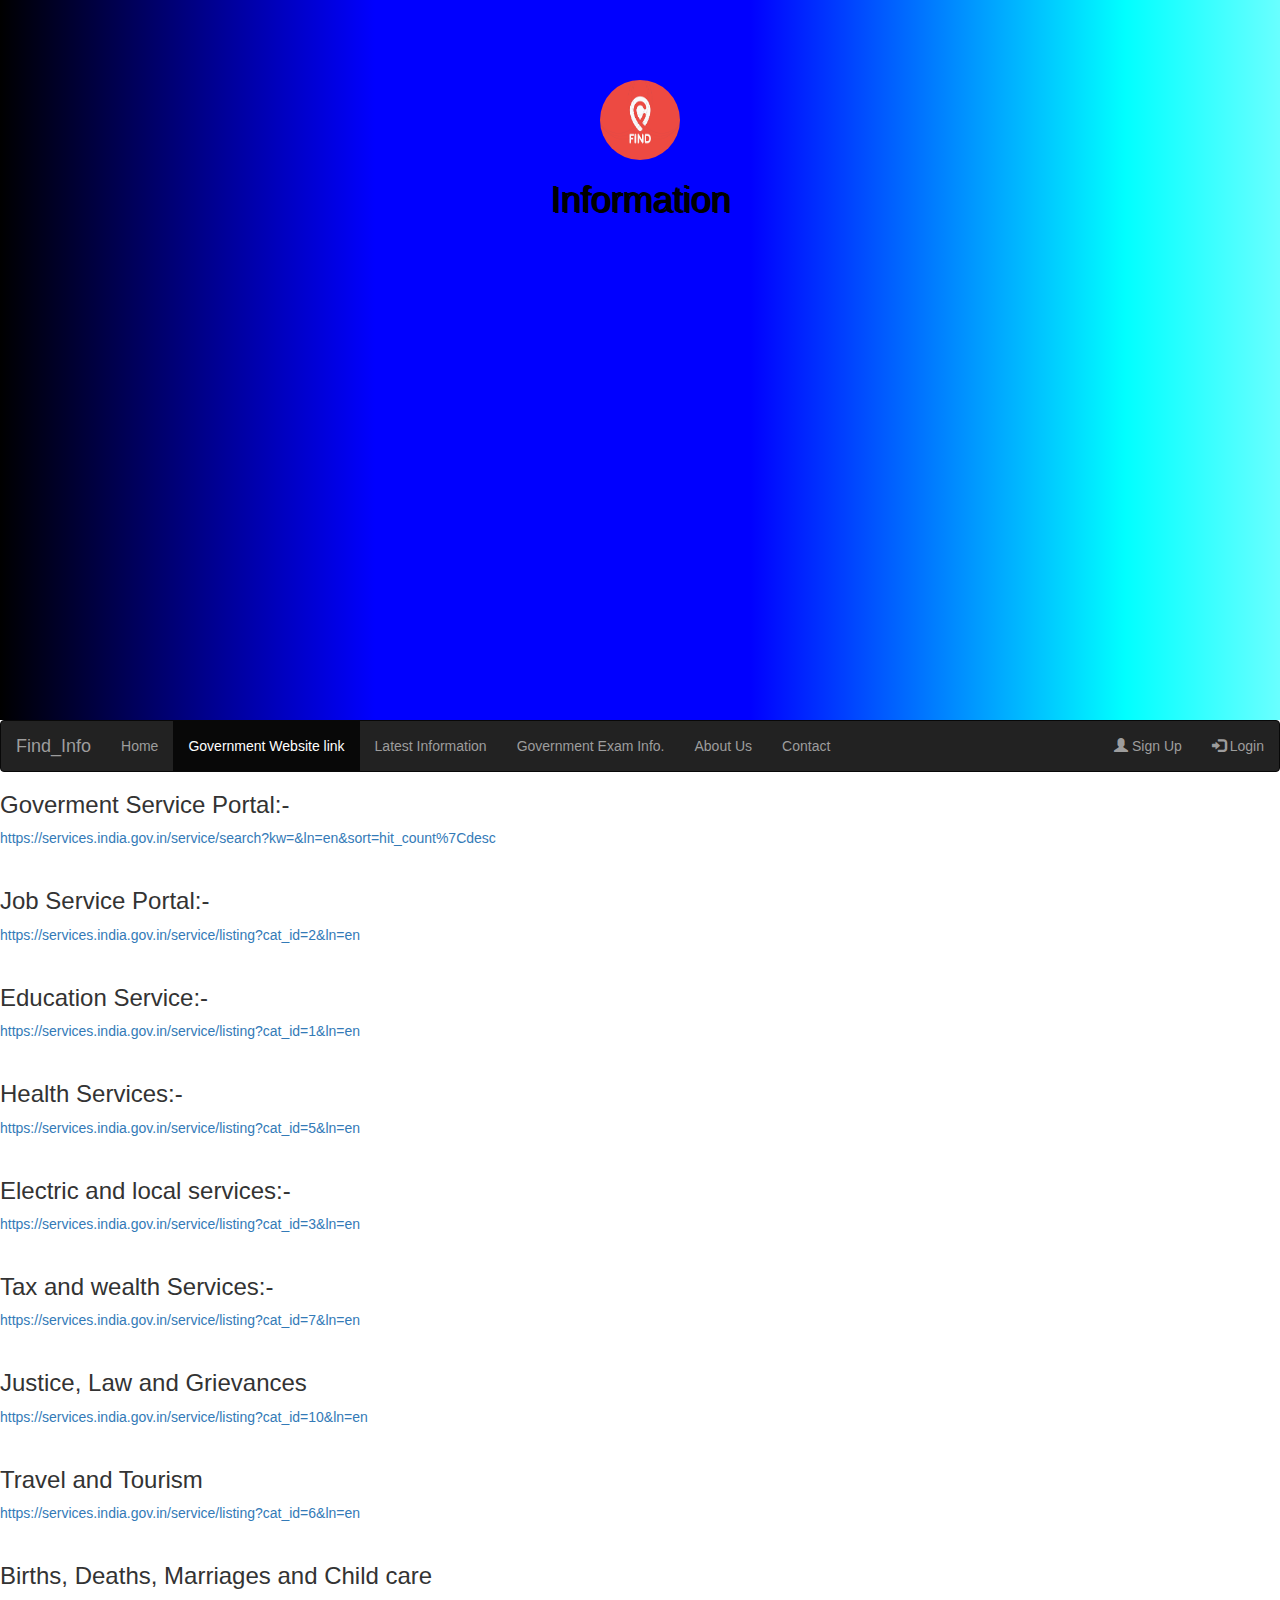
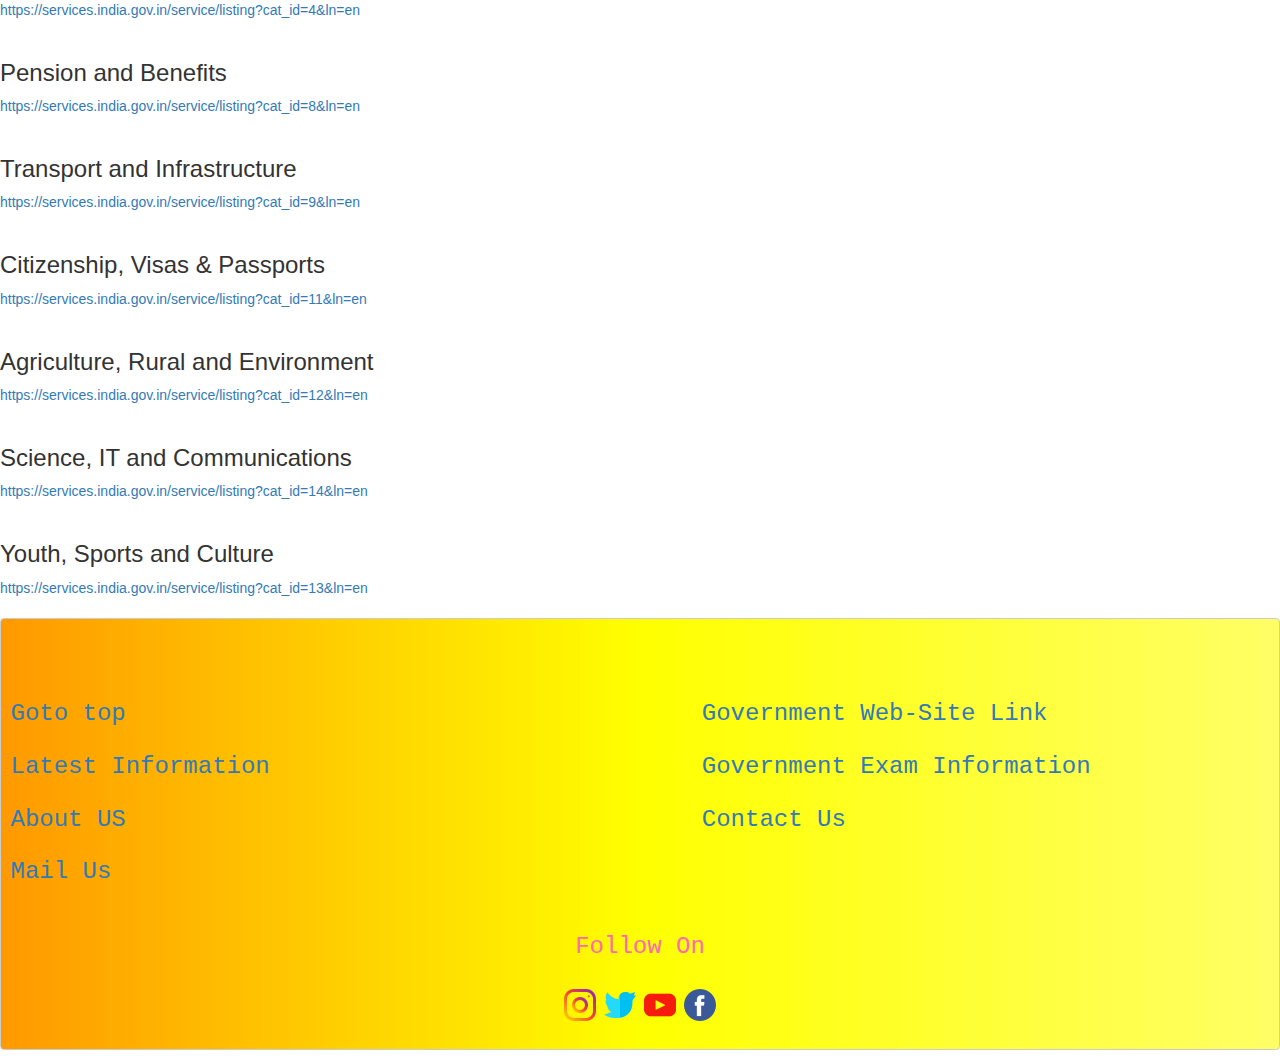
<file: GWL.html>
<html>
<head>
	<link rel="shortcut icon" href="logo.png" />
<title>Find_Info.gbf</title>
	<meta charset="utf-8">
  <meta name="viewport" content="width=device-width, initial-scale=1">
  <link rel="stylesheet" href="https://maxcdn.bootstrapcdn.com/bootstrap/3.4.0/css/bootstrap.min.css">
  <script src="https://ajax.googleapis.com/ajax/libs/jquery/3.4.1/jquery.min.js"></script>
  <script src="https://maxcdn.bootstrapcdn.com/bootstrap/3.4.0/js/bootstrap.min.js"></script>

<link rel="stylesheet" type="text/css" href="external.css"/>
	<style>
		#hv:hover{
			background-color: lawngreen;
			font-size: 150%;
			box-shadow: 8px 8px 0 0 black;
		}
	
	
	
	
	</style>
</head>
<body>
<center><div id="header">
<h1 id="hv"><a href="logo.png" target="blank"><img src="logo.png" height="80px" width="80px" id="logo" id="abcd"></a></img><h1 id="abc">Information</h1>
	</div></center>
<nav class="navbar navbar-inverse">
  <div class="container-fluid">
    <div class="navbar-header">
      <a class="navbar-brand" href="#">Find_Info</a>
    </div>
    <ul class="nav navbar-nav">
      <li><a href="index.html">Home</a></li>
      <li class="active"><a href="C:\Users\admin\OneDrive\Desktop\IP section\New folder\GWL.html">Government Website link</a></li>
      <li><a href="LI.html">Latest Information</a></li>
		<li><a href="GE.html">Government Exam Info.</a></li>
		<li><a href="Aboutus.html">About Us</a></li>
		<li><a href="cont.html">Contact</a></li>
    </ul>
    <ul class="nav navbar-nav navbar-right">
      <li><a href="form1.html"><span class="glyphicon glyphicon-user"></span> Sign Up</a></li>
      <li><a href="form2.html"><span class="glyphicon glyphicon-log-in"></span> Login</a></li>
    </ul>
  </div>
</nav>
<div id="hv"><h3>Goverment Service Portal:-</h3>
<a href="https://services.india.gov.in/service/search?kw=&ln=en&sort=hit_count%7Cdesc">https://services.india.gov.in/service/search?kw=&ln=en&sort=hit_count%7Cdesc</a><br><br>
  </div>
<div id="hv"><h3>Job Service Portal:-</h3>
<a href="https://services.india.gov.in/service/listing?cat_id=2&ln=en">https://services.india.gov.in/service/listing?cat_id=2&ln=en</a><br><br>
	</div>
<div id="hv"><h3>Education Service:-</h3>
<a href="https://services.india.gov.in/service/listing?cat_id=1&ln=en">https://services.india.gov.in/service/listing?cat_id=1&ln=en</a><br><br>
</div>
<div id="hv"><h3>Health Services:-</h3>
<a href="https://services.india.gov.in/service/listing?cat_id=5&ln=en">https://services.india.gov.in/service/listing?cat_id=5&ln=en</a><br><br>
</div>
<div id="hv"><h3>Electric and local services:-</h3>
<a href="https://services.india.gov.in/service/listing?cat_id=3&ln=en">https://services.india.gov.in/service/listing?cat_id=3&ln=en</a><br><br>
 </div>
<div id="hv"><h3>Tax and wealth Services:-</h3>
<a href="https://services.india.gov.in/service/listing?cat_id=7&ln=en">https://services.india.gov.in/service/listing?cat_id=7&ln=en</a><br><br>
</div>
	<div id="hv"><h3>Justice, Law and Grievances</h3>
	<a href="https://services.india.gov.in/service/listing?cat_id=10&ln=en">https://services.india.gov.in/service/listing?cat_id=10&ln=en</a><br><br>	
	</div>
	<div id="hv"><h3>Travel and Tourism</h3>
	<a href="https://services.india.gov.in/service/listing?cat_id=6&ln=en">https://services.india.gov.in/service/listing?cat_id=6&ln=en</a><br><br>	
	
	</div>
	<div id="hv"><h3>Births, Deaths, Marriages and Child care</h3>
	<a href="https://services.india.gov.in/service/listing?cat_id=4&ln=en">https://services.india.gov.in/service/listing?cat_id=4&ln=en</a><br><br>	
	
	</div>
	<div id="hv"><h3>Pension and Benefits</h3>
	<a href="https://services.india.gov.in/service/listing?cat_id=8&ln=en">https://services.india.gov.in/service/listing?cat_id=8&ln=en</a><br><br>	
	
	</div>
	<div id="hv"><h3>Transport and Infrastructure</h3>
	<a href="https://services.india.gov.in/service/listing?cat_id=9&ln=en">https://services.india.gov.in/service/listing?cat_id=9&ln=en</a><br><br>	
	
	</div>
	<div id="hv"><h3>Citizenship, Visas & Passports</h3>
	<a href="https://services.india.gov.in/service/listing?cat_id=11&ln=en">https://services.india.gov.in/service/listing?cat_id=11&ln=en</a><br><br>	
	
	</div>
	<div id="hv"><h3>Agriculture, Rural and Environment</h3>
	<a href="https://services.india.gov.in/service/listing?cat_id=12&ln=en">https://services.india.gov.in/service/listing?cat_id=12&ln=en</a><br><br>	
	
	</div>
	<div id="hv"><h3>Science, IT and Communications</h3>
	<a href="https://services.india.gov.in/service/listing?cat_id=14&ln=en">https://services.india.gov.in/service/listing?cat_id=14&ln=en</a><br><br>	
	
	</div>
	<div id="hv"><h3>Youth, Sports and Culture</h3>
	<a href="https://services.india.gov.in/service/listing?cat_id=13&ln=en">https://services.india.gov.in/service/listing?cat_id=13&ln=en</a><br><br>	
	
	</div>

	<pre><h3>
	
<a href="GWL.html">Goto top</a>					<a href="GWL.html">Government Web-Site Link</a><br>
<a href="LI.html">Latest Information</a>				<a href="GE.html">Government Exam Information</a><br>
<a href="Aboutus.html">About US</a>					<a href="cont.html">Contact Us</a><br>
<a href="mailto:javalp39@gmail.com">Mail Us</a>
</h3>
<center><h3>Follow On</h3>
<a href="https://www.instagram.com/javalpatel2728/"><img src="instagram.png" height="32px" width="32px" align="middle" id="k"></img></a> <a href="https://twitter.com/JavalPatel20?s=03"><img src="twitter.png" height="32px" width="32px" align="middle" id="k"></img></a> <a href="https://www.youtube.com/channel/UCFYGm4kOaztOMkvZO48l0nw"><img src="youtube.png" height="32px" width="32px" align="middle" id="k"></img></a> <a href="https://www.facebook.com/Government-of-India-146431782062573/" ><img src="facebook.png" height="32px" width="32px" align="middle" id="k"></img></a></center>
</pre>
</body>
</html>
</file>
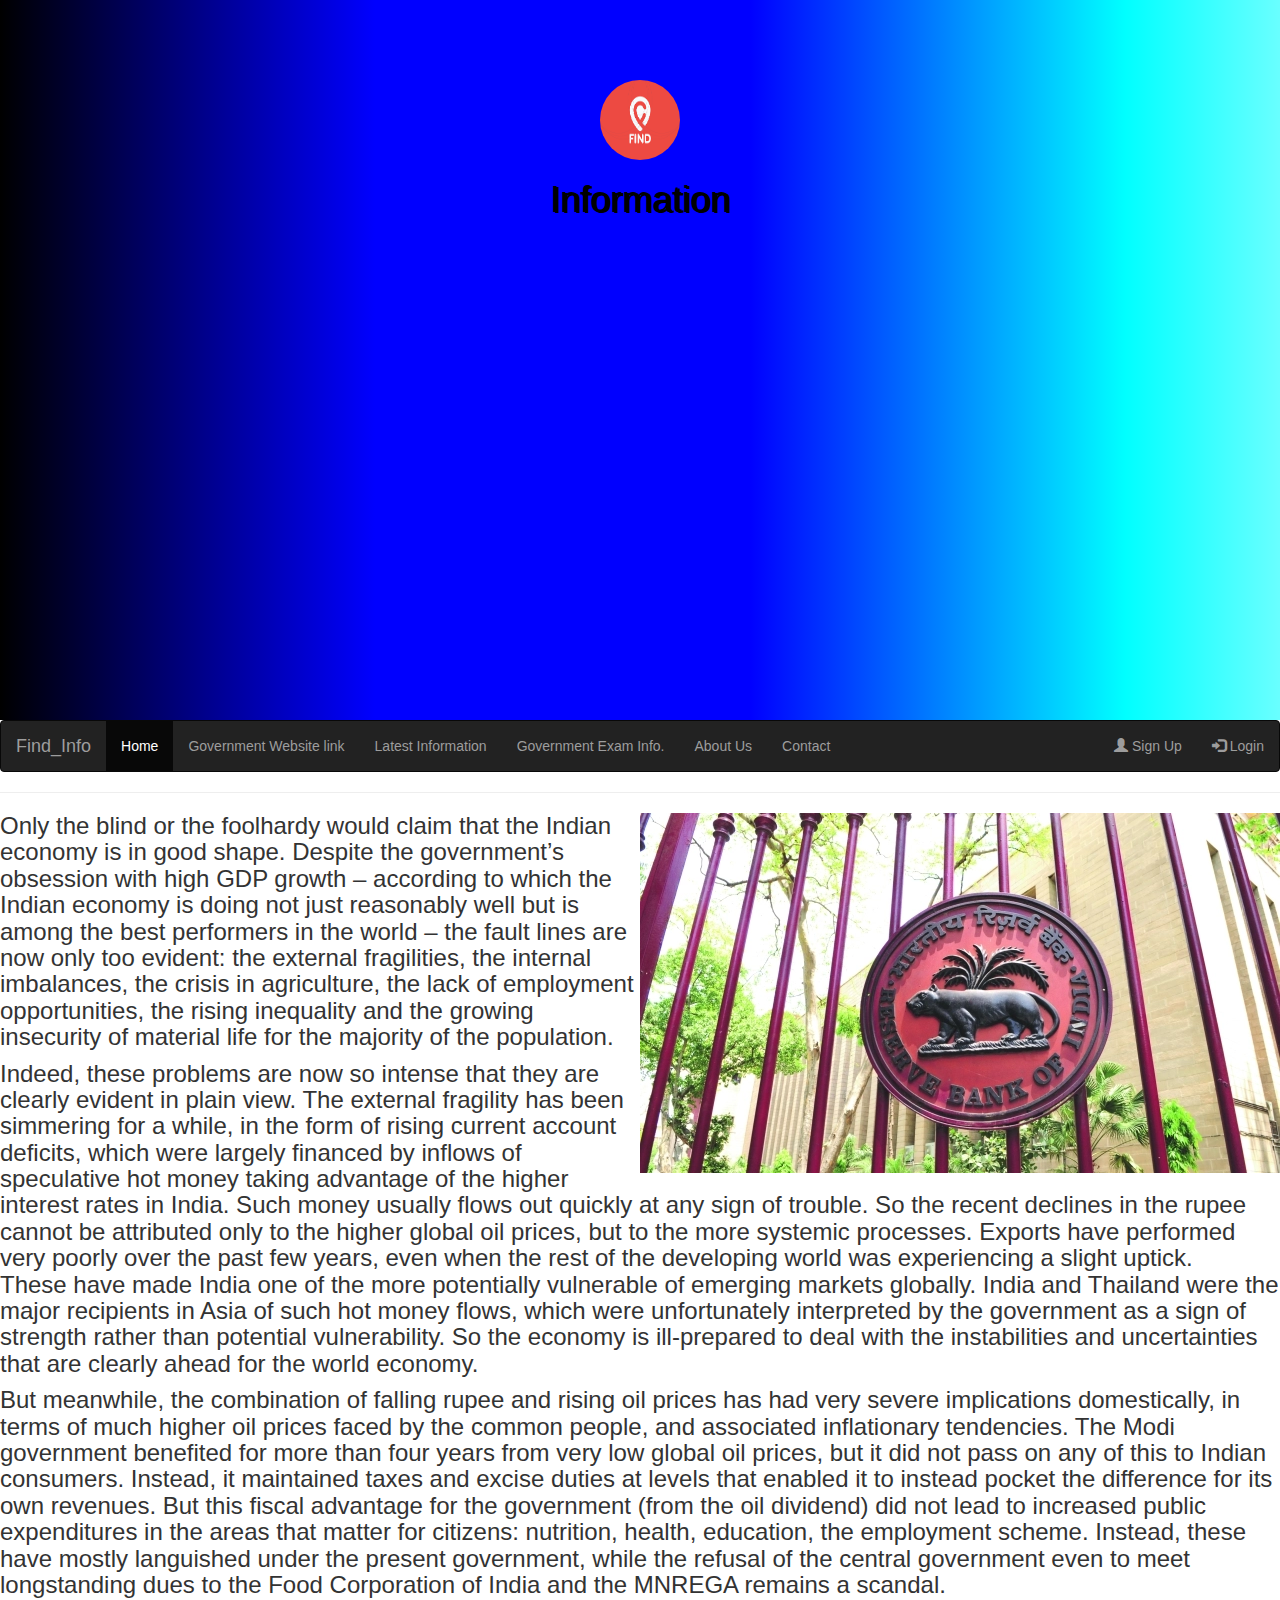
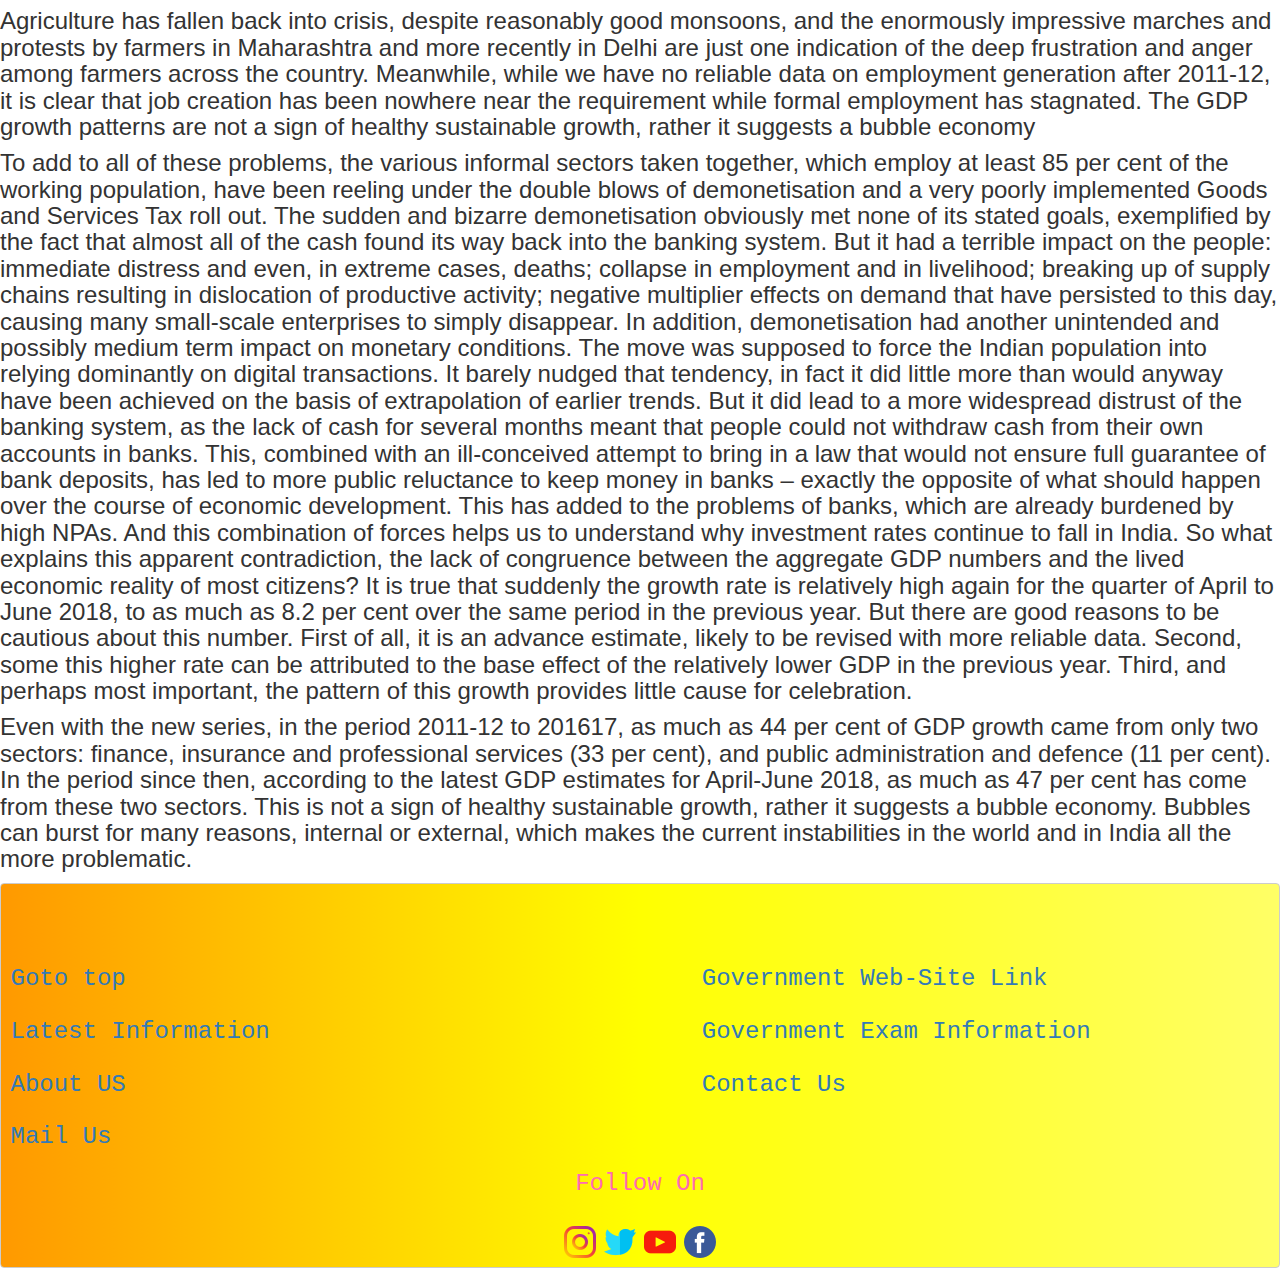
<file: ie.html>
<html>
<head>
	<link rel="shortcut icon" href="logo.png" />
<title>Find_Info.gbf</title>
	<meta charset="utf-8">
  <meta name="viewport" content="width=device-width, initial-scale=1">
 <link rel="stylesheet" href="https://maxcdn.bootstrapcdn.com/bootstrap/3.4.0/css/bootstrap.min.css">
  <script src="https://ajax.googleapis.com/ajax/libs/jquery/3.4.1/jquery.min.js"></script>
  <script src="https://maxcdn.bootstrapcdn.com/bootstrap/3.4.0/js/bootstrap.min.js"></script>

<link rel="stylesheet" type="text/css" href="external.css"/>
</head>
<body>
<center><div id="header">
<h1 id="12"><a href="logo.png" target="blank"><img src="logo.png" height="80px" width="80px" id="logo" id="abcd"></a></img><h1 id="abc">Information</h1>
	</div></center>
<nav class="navbar navbar-inverse">
  <div class="container-fluid">
    <div class="navbar-header">
      <a class="navbar-brand" href="#">Find_Info</a>
    </div>
    <ul class="nav navbar-nav">
      <li class="active"><a href="index.html">Home</a></li>
      <li><a href="C:\Users\admin\OneDrive\Desktop\IP section\New folder\GWL.html">Government Website link</a></li>
      <li><a href="LI.html">Latest Information</a></li>
		<li><a href="GE.html">Government Exam Info.</a></li>
		<li><a href="Aboutus.html">About Us</a></li>
		<li><a href="cont.html">Contact</a></li>
    </ul>
    <ul class="nav navbar-nav navbar-right">
      <li><a href="registration.html"><span class="glyphicon glyphicon-user"></span> Sign Up</a></li>
      <li><a href="form2.html"><span class="glyphicon glyphicon-log-in"></span> Login</a></li>
    </ul>
  </div>
</nav>
	<strong><h1><center></center></h1></strong><hr>
	<h3><p><img src="ie.png" align="right"></img>Only the blind or the foolhardy would claim that the Indian economy is in good shape. Despite the government’s obsession with high GDP growth – according to which the Indian economy is doing not just reasonably well but is among the best performers in the world – the fault lines are now only too evident: the external fragilities, the internal imbalances, the crisis in agriculture, the lack of employment opportunities, the rising inequality and the growing insecurity of material life for the majority of the population.</p>
	<p>Indeed, these problems are now so intense that they are clearly evident in plain view. The external fragility has been simmering for a while, in the form of rising current account deficits, which were largely financed by inflows of speculative hot money taking advantage of the higher interest rates in India. Such money usually flows out quickly at any sign of trouble. So the recent declines in the rupee cannot be attributed only to the higher global oil prices, but to the more systemic processes. Exports have performed very poorly over the past few years, even when the rest of the developing world was experiencing a slight uptick.<br>


 
These have made India one of the more potentially vulnerable of emerging markets globally. India and Thailand were the major recipients in Asia of such hot money flows, which were unfortunately interpreted by the government as a sign of strength rather than potential vulnerability. So the economy is ill-prepared to deal with the instabilities and uncertainties that are clearly ahead for the world economy.</p>
	<p>But meanwhile, the combination of falling rupee and rising oil prices has had very severe implications domestically, in terms of much higher oil prices faced by the common people, and associated inflationary tendencies. The Modi government benefited for more than four years from very low global oil prices, but it did not pass on any of this to Indian consumers. Instead, it maintained taxes and excise duties at levels that enabled it to instead pocket the difference for its own revenues.


 
But this fiscal advantage for the government (from the oil dividend) did not lead to increased public expenditures in the areas that matter for citizens: nutrition, health, education, the employment scheme. Instead, these have mostly languished under the present government, while the refusal of the central government even to meet longstanding dues to the Food Corporation of India and the MNREGA remains a scandal.</p>
	<p>Agriculture has fallen back into crisis, despite reasonably good monsoons, and the enormously impressive marches and protests by farmers in Maharashtra and more recently in Delhi are just one indication of the deep frustration and anger among farmers across the country. Meanwhile, while we have no reliable data on employment generation after 2011-12, it is clear that job creation has been nowhere near the requirement while formal employment has stagnated.

The GDP growth patterns are not a sign of healthy sustainable growth, rather it suggests a bubble economy</p>
	<p>To add to all of these problems, the various informal sectors taken together, which employ at least 85 per cent of the working population, have been reeling under the double blows of demonetisation and a very poorly implemented Goods and Services Tax roll out. The sudden and bizarre demonetisation obviously met none of its stated goals, exemplified by the fact that almost all of the cash found its way back into the banking system. But it had a terrible impact on the people: immediate distress and even, in extreme cases, deaths; collapse in employment and in livelihood; breaking up of supply chains resulting in dislocation of productive activity; negative multiplier effects on demand that have persisted to this day, causing many small-scale enterprises to simply disappear.

In addition, demonetisation had another unintended and possibly medium term impact on monetary conditions. The move was supposed to force the Indian population into relying dominantly on digital transactions. It barely nudged that tendency, in fact it did little more than would anyway have been achieved on the basis of extrapolation of earlier trends. But it did lead to a more widespread distrust of the banking system, as the lack of cash for several months meant that people could not withdraw cash from their own accounts in banks. This, combined with an ill-conceived attempt to bring in a law that would not ensure full guarantee of bank deposits, has led to more public reluctance to keep money in banks – exactly the opposite of what should happen over the course of economic development.


 
This has added to the problems of banks, which are already burdened by high NPAs. And this combination of forces helps us to understand why investment rates continue to fall in India. So what explains this apparent contradiction, the lack of congruence between the aggregate GDP numbers and the lived economic reality of most citizens?

It is true that suddenly the growth rate is relatively high again for the quarter of April to June 2018, to as much as 8.2 per cent over the same period in the previous year. But there are good reasons to be cautious about this number. First of all, it is an advance estimate, likely to be revised with more reliable data. Second, some this higher rate can be attributed to the base effect of the relatively lower GDP in the previous year. Third, and perhaps most important, the pattern of this growth provides little cause for celebration.</p>
		<p>Even with the new series, in the period 2011-12 to 201617, as much as 44 per cent of GDP growth came from only two sectors: finance, insurance and professional services (33 per cent), and public administration and defence (11 per cent). In the period since then, according to the latest GDP estimates for April-June 2018, as much as 47 per cent has come from these two sectors. This is not a sign of healthy sustainable growth, rather it suggests a bubble economy. Bubbles can burst for many reasons, internal or external, which makes the current instabilities in the world and in India all the more problematic.</p>
		</h3>
	<pre><h3>
	
<a href="ie.html">Goto top</a>					<a href="GWL.html">Government Web-Site Link</a><br>
<a href="LI.html">Latest Information</a>				<a href="GE.html">Government Exam Information</a><br>
<a href="Aboutus.html">About US</a>					<a href="cont.html">Contact Us</a><br>
<a href="mailto:javalp39@gmail.com">Mail Us</a>
</h3><center><h3>Follow On</h3>
<a href="https://www.instagram.com/javalpatel2728/"><img src="instagram.png" height="32px" width="32px" align="middle" id="k"></img></a> <a href="https://twitter.com/JavalPatel20?s=03"><img src="twitter.png" height="32px" width="32px" align="middle" id="k"></img></a> <a href="https://www.youtube.com/channel/UCFYGm4kOaztOMkvZO48l0nw"><img src="youtube.png" height="32px" width="32px" align="middle" id="k"></img></a> <a href="https://www.facebook.com/Government-of-India-146431782062573/" ><img src="facebook.png" height="32px" width="32px" align="middle" id="k"></img></a></center></pre>
</body>
</html>
</file>
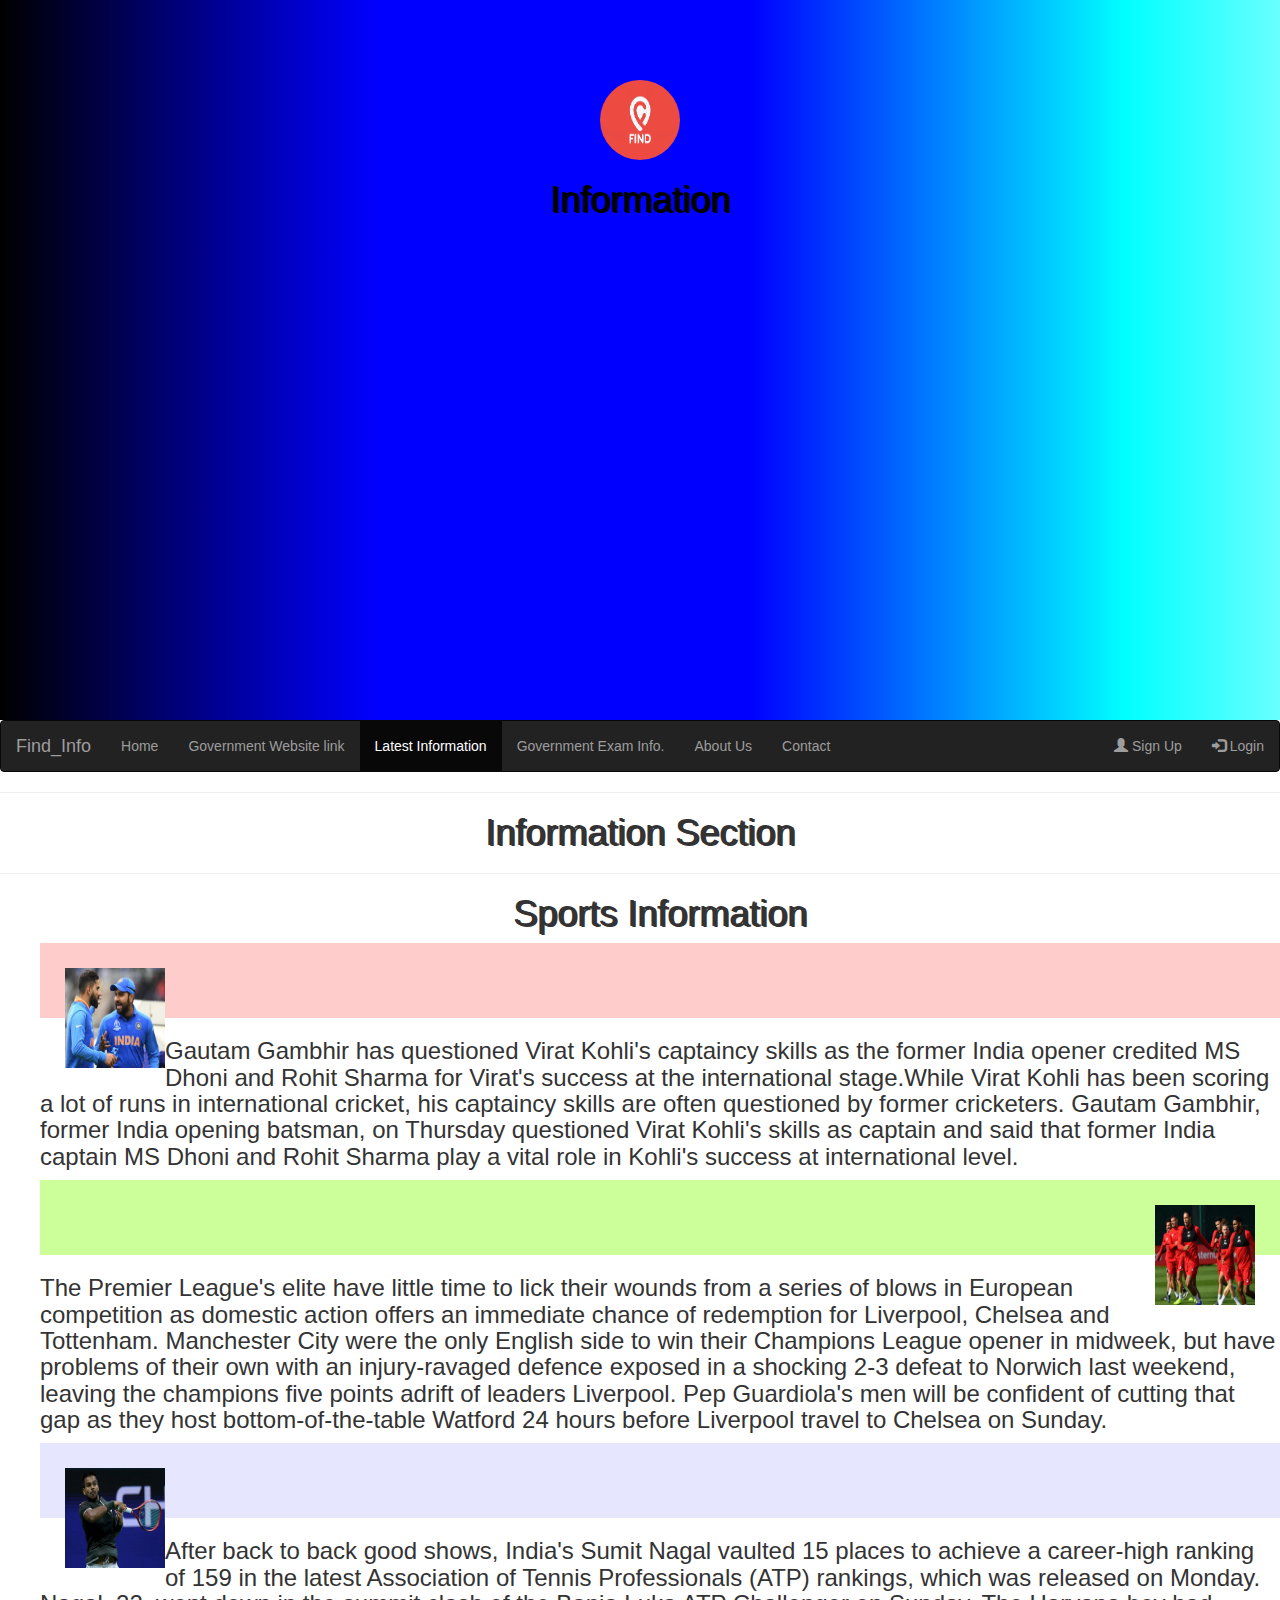
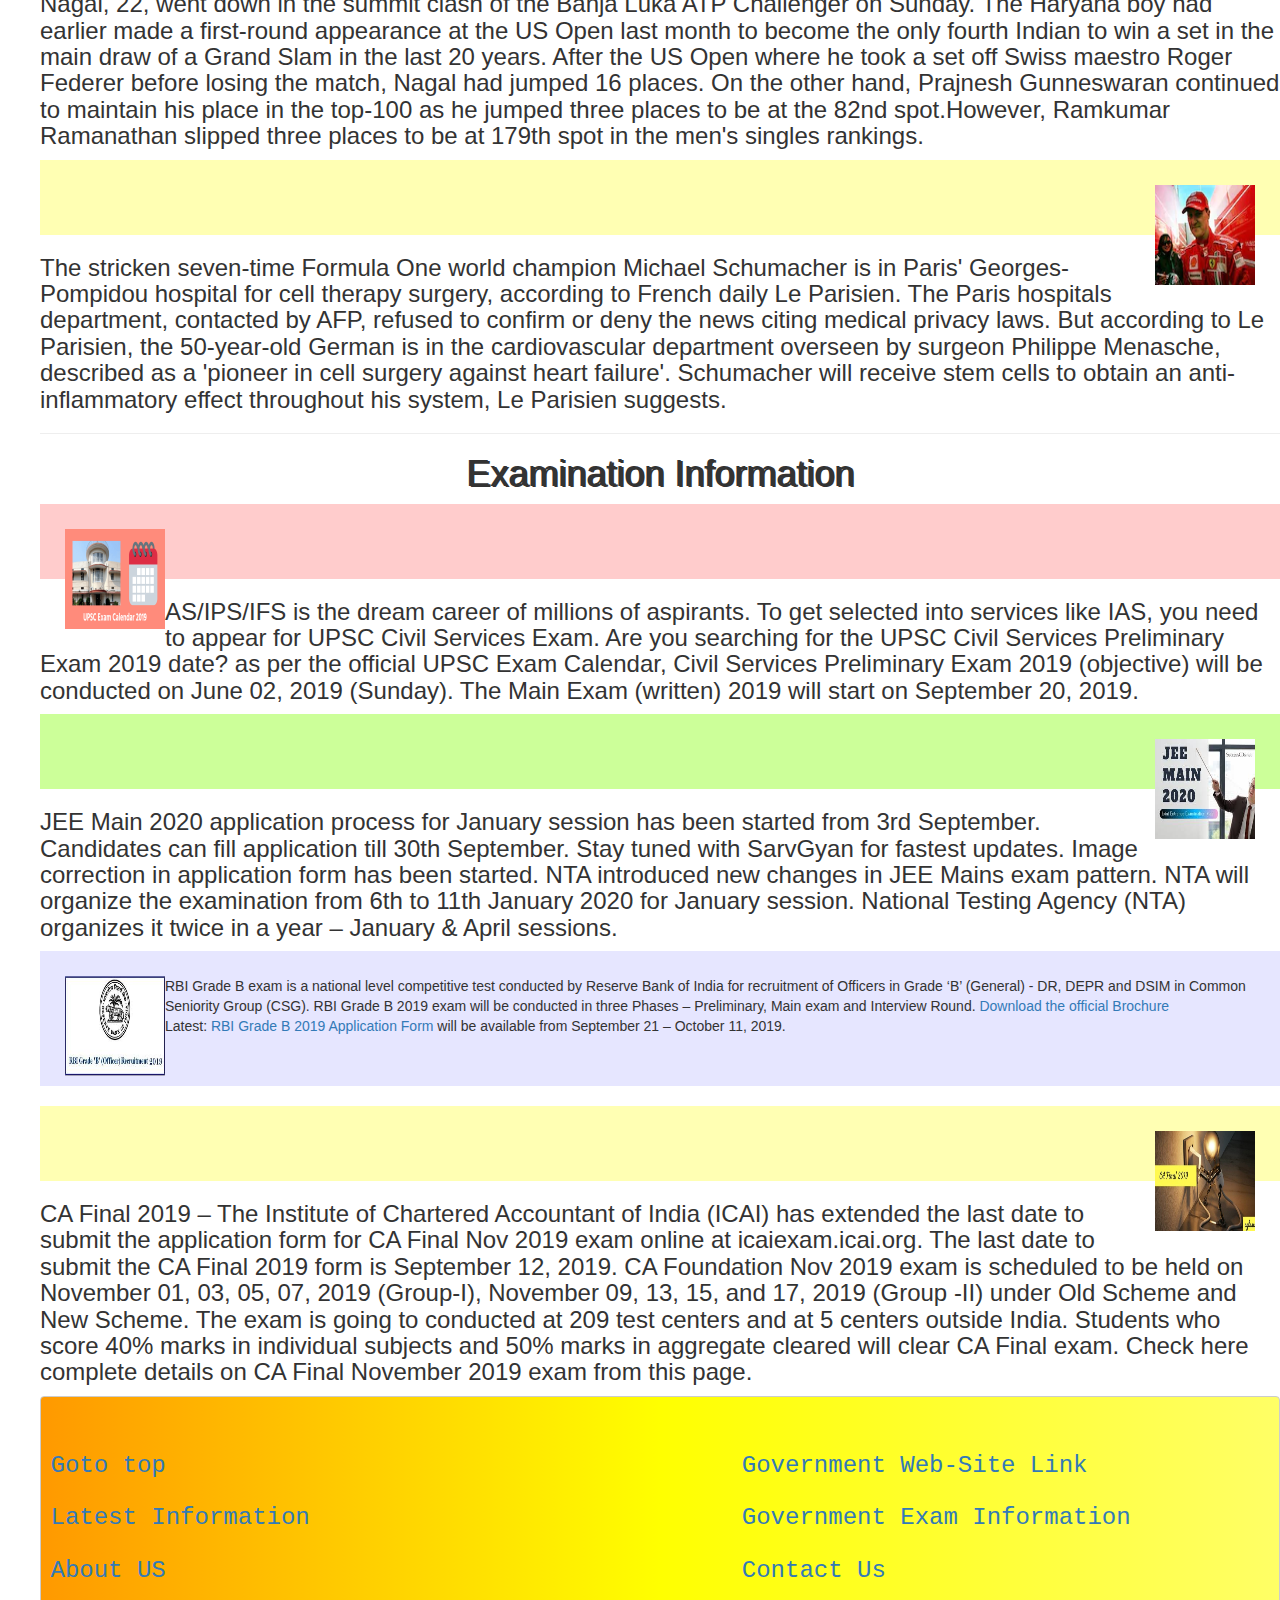
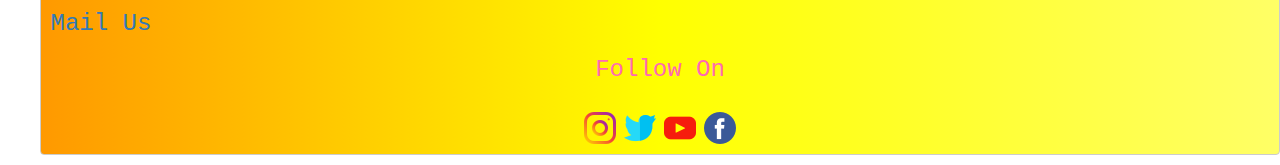
<file: LI.html>
<html>
<head>
	<link rel="shortcut icon" href="logo.png" />
	<style>
		#ip:hover{
			font-size: 120%;
			
		}
	</style>
<title>Find_Info.gbf</title>
	<meta charset="utf-8">
  <meta name="viewport" content="width=device-width, initial-scale=1">
 <link rel="stylesheet" href="https://maxcdn.bootstrapcdn.com/bootstrap/3.4.0/css/bootstrap.min.css">
  <script src="https://ajax.googleapis.com/ajax/libs/jquery/3.4.1/jquery.min.js"></script>
  <script src="https://maxcdn.bootstrapcdn.com/bootstrap/3.4.0/js/bootstrap.min.js"></script>

<link rel="stylesheet" type="text/css" href="external.css"/>
</head>
<body>
<center><div id="header">
<h1 id="12"><a href="logo.png" target="blank"><img src="logo.png" height="80px" width="80px" id="logo" id="abcd"></a></img><h1 id="abc">Information</h1>
	</div></center>
<nav class="navbar navbar-inverse">
  <div class="container-fluid">
    <div class="navbar-header">
      <a class="navbar-brand" href="#">Find_Info</a>
    </div>
    <ul class="nav navbar-nav">
      <li><a href="index.html">Home</a></li>
      <li><a href="C:\Users\admin\OneDrive\Desktop\IP section\New folder\GWL.html">Government Website link</a></li>
      <li class="active"><a href="LI.html">Latest Information</a></li>
		<li><a href="GE.html">Government Exam Info.</a></li>
		<li><a href="Aboutus.html">About Us</a></li>
		<li><a href="cont.html">Contact</a></li>
    </ul>
    <ul class="nav navbar-nav navbar-right">
      <li><a href="form1.html"><span class="glyphicon glyphicon-user"></span> Sign Up</a></li>
      <li><a href="form2.html"><span class="glyphicon glyphicon-log-in"></span> Login</a></li>
    </ul>
  </div>
</nav>
<hr>
<h1><center>Information Section</center></h1><hr color="lightgree">
<ul type="circle">
<center><h1>Sports Information</h1></center>
<div id="ip"><p id="spo"><img src="cric1.png" height="100px" width="100px" class="spo"><h3>Gautam Gambhir has questioned Virat Kohli's captaincy skills as the former India opener credited MS Dhoni and Rohit Sharma for Virat's success at the international stage.While Virat Kohli has been scoring a lot of runs in international cricket, his captaincy skills are often questioned by former cricketers. Gautam Gambhir, former India opening batsman, on Thursday questioned Virat Kohli's skills as captain and said that former India captain MS Dhoni and Rohit Sharma play a vital role in Kohli's success at international level.</h3></img></p></div></div>
<div id="ip"><p id="spo1"><img src="foot.png" height="100px" width="100px" class="spo1"><h3>The Premier League's elite have little time to lick their wounds from a series of blows in European competition as domestic action offers an immediate chance of redemption for Liverpool, Chelsea and Tottenham. Manchester City were the only English side to win their Champions League opener in midweek, but have problems of their own with an injury-ravaged defence exposed in a shocking 2-3 defeat to Norwich last weekend, leaving the champions five points adrift of leaders Liverpool. Pep Guardiola's men will be confident of cutting that gap as they host bottom-of-the-table Watford 24 hours before Liverpool travel to Chelsea on Sunday.</h3></img></p></div>
<div id="ip"><p id="spo2"><img src="ten.png" height="100px" width="100px" class="spo2"><h3>After back to back good shows, India's Sumit Nagal vaulted 15 places to achieve a career-high ranking of 159 in the latest Association of Tennis Professionals (ATP) rankings, which was released on Monday. Nagal, 22, went down in the summit clash of the Banja Luka ATP Challenger on Sunday. The Haryana boy had earlier made a first-round appearance at the US Open last month to become the only fourth Indian to win a set in the main draw of a Grand Slam in the last 20 years. After the US Open where he took a set off Swiss maestro Roger Federer before losing the match, Nagal had jumped 16 places.
On the other hand, Prajnesh Gunneswaran continued to maintain his place in the top-100 as he jumped three places to be at the 82nd spot.However, Ramkumar Ramanathan slipped three places to be at 179th spot in the men's singles rankings.</h3></img></p></div>
<div id="ip"><p id="spo3"><img src="f1.png" height="100px" width="100px" class="spo3"><h3>The stricken seven-time Formula One world champion Michael Schumacher is in Paris' Georges-Pompidou hospital for cell therapy surgery, according to French daily Le Parisien. The Paris hospitals department, contacted by AFP, refused to confirm or deny the news citing medical privacy laws. But according to Le Parisien, the 50-year-old German is in the cardiovascular department overseen by surgeon Philippe Menasche, described as a 'pioneer in cell surgery against heart failure'. Schumacher will receive stem cells to obtain an anti-inflammatory effect throughout his system, Le Parisien suggests.</h3></img></p></div><hr color="red">
 <center><h1>Examination Information</h1></center>
<div id="ip"><p id="spo"><img src="upsc.png" height="100px" width="100px" class="spo"><h3>AS/IPS/IFS is the dream career of millions of aspirants. To get selected into services like IAS, you need to appear for UPSC Civil Services Exam. Are you searching for the UPSC Civil Services Preliminary Exam 2019 date?
as per the official UPSC Exam Calendar, Civil Services Preliminary Exam 2019 (objective) will be conducted on June 02, 2019 (Sunday). The Main Exam (written) 2019 will start on September 20, 2019.</h3></img></p></div>
<p id="spo1"><img src="jee.png" height="100px" width="100px" class="spo1"><h3>JEE Main 2020 application process for January session has been started from 3rd September. Candidates can fill application till 30th September. Stay tuned with SarvGyan for fastest updates. Image correction in application form has been started.

NTA introduced new changes in JEE Mains exam pattern.

NTA will organize the examination from 6th to 11th January 2020 for January session. National Testing Agency (NTA) organizes it twice in a year – January & April sessions.</h3></img></p></div>
<div id="ip"><p id="spo2"><img src="rbi.png" height="100px" width="100px" class="spo2">RBI Grade B exam is a national level competitive test conducted by Reserve Bank of India for recruitment of Officers in Grade ‘B’ (General) - DR, DEPR and DSIM in Common Seniority Group (CSG). RBI Grade B 2019 exam will be conducted in three Phases – Preliminary, Main exam and Interview Round.<a href="https://images.static-collegedunia.com/public/college_data/images/entrance/entrance_brochure/1568977324RBI-Grade-B-Notification-2019.pdf">  Download the official Brochure</a><br>

Latest:<a href="https://collegedunia.com/exams/rbi-grade-b/application-process"> RBI Grade B 2019 Application Form</a> will be available from September 21 – October 11, 2019. <h3></h3></img></p></div>
<div id="ip"><p id="spo3"><img src="ca.png" height="100px" width="100px" class="spo3"><h3>CA Final 2019 – The Institute of Chartered Accountant of India (ICAI) has extended the last date to submit the application form for CA Final Nov 2019 exam online at icaiexam.icai.org. The last date to submit the CA Final 2019 form is September 12, 2019. CA Foundation Nov 2019 exam is scheduled to be held on November 01, 03, 05, 07, 2019 (Group-I), November 09, 13, 15, and 17, 2019 (Group -II) under Old Scheme and New Scheme. The exam is going to conducted at 209 test centers and at 5 centers outside India. Students who score 40% marks in individual subjects and 50% marks in aggregate cleared will clear CA Final exam. Check here complete details on CA Final November 2019 exam from this page.</h3></img></p></div>

<pre><h3>
<a href="LI.html">Goto top</a>					<a href="GWL.html">Government Web-Site Link</a><br>
<a href="LI.html">Latest Information</a>				<a href="GE.html">Government Exam Information</a><br>
<a href="Aboutus.html">About US</a>					<a href="cont.html">Contact Us</a><br>
<a href="mailto:javalp39@gmail.com">Mail Us</a>
</h3><center><h3>Follow On</h3>
<a href="https://www.instagram.com/javalpatel2728/"><img src="instagram.png" height="32px" width="32px" align="middle" id="k"></img></a> <a href="https://twitter.com/JavalPatel20?s=03"><img src="twitter.png" height="32px" width="32px" align="middle" id="k"></img></a> <a href="https://www.youtube.com/channel/UCFYGm4kOaztOMkvZO48l0nw"><img src="youtube.png" height="32px" width="32px" align="middle" id="k"></img></a> <a href="https://www.facebook.com/Government-of-India-146431782062573/" ><img src="facebook.png" height="32px" width="32px" align="middle" id="k"></img></a></center></pre>
</body>
</html>
</file>
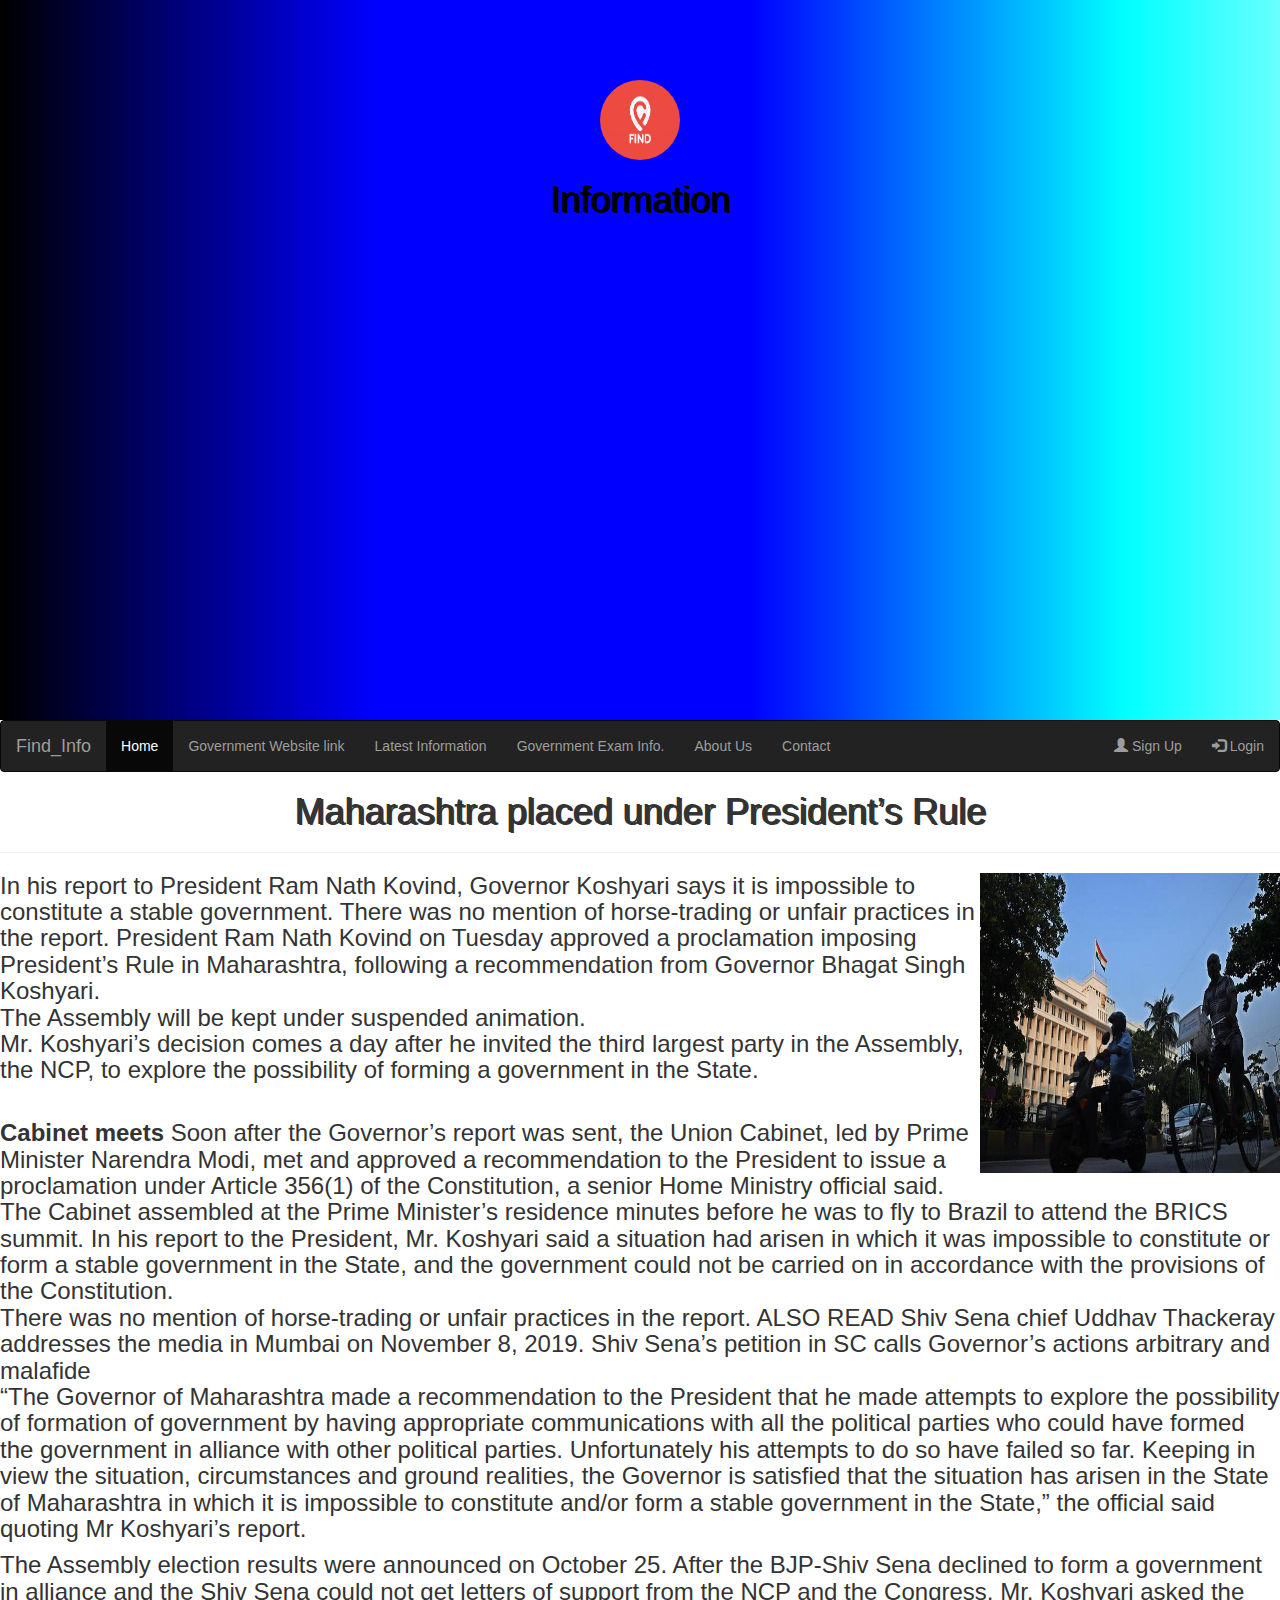
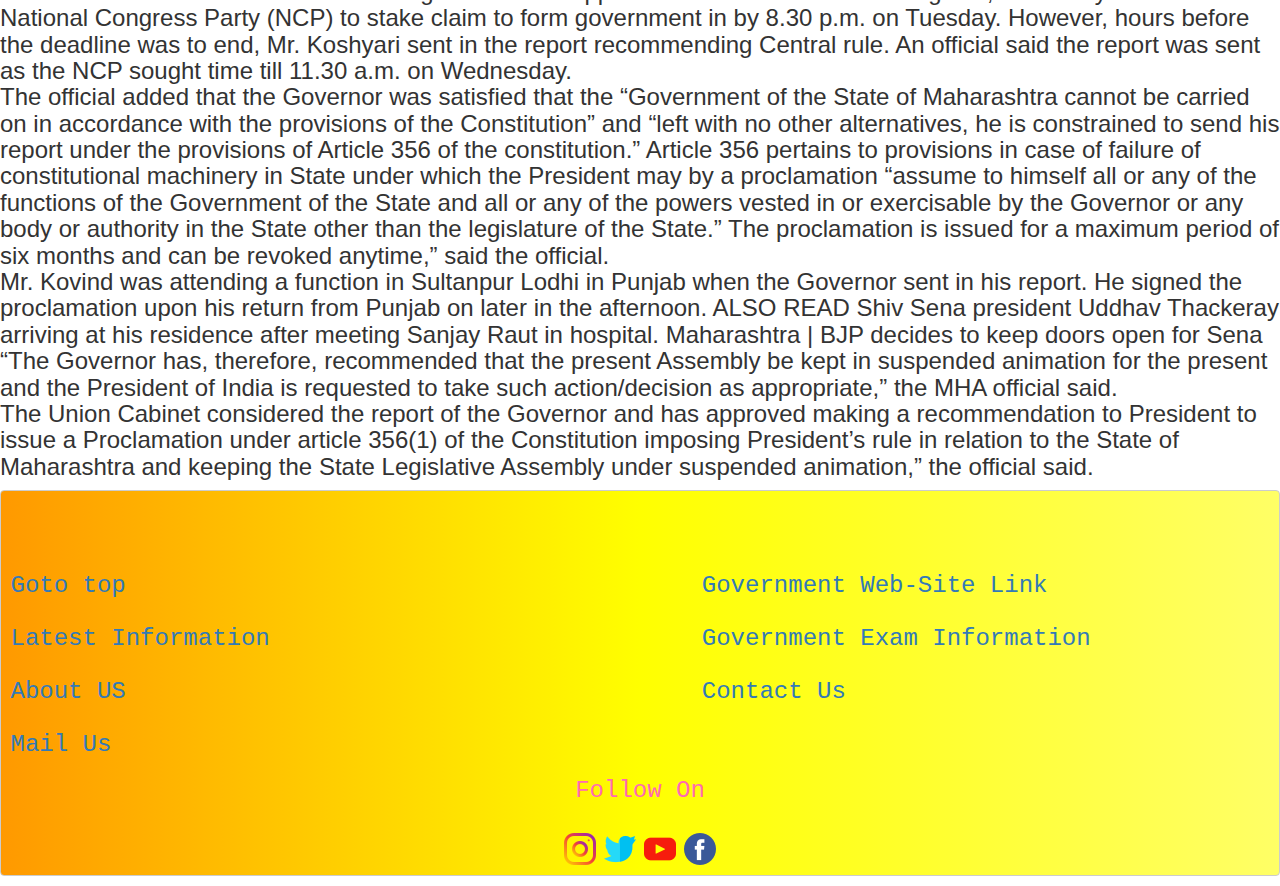
<file: mhp.html>
<html>
<head>
	<link rel="shortcut icon" href="logo.png" />
<title>Find_Info.gbf</title>
	<meta charset="utf-8">
  <meta name="viewport" content="width=device-width, initial-scale=1">
  <link rel="stylesheet" href="https://maxcdn.bootstrapcdn.com/bootstrap/3.4.0/css/bootstrap.min.css">
  <script src="https://ajax.googleapis.com/ajax/libs/jquery/3.4.1/jquery.min.js"></script>
  <script src="https://maxcdn.bootstrapcdn.com/bootstrap/3.4.0/js/bootstrap.min.js"></script>

<link rel="stylesheet" type="text/css" href="external.css"/>
</head>
<body>
<center><div id="header">
<h1 id="12"><a href="logo.png" target="blank"><img src="logo.png" height="80px" width="80px" id="logo" id="abcd"></a></img><h1 id="abc">Information</h1>
	</div></center>
<nav class="navbar navbar-inverse">
  <div class="container-fluid">
    <div class="navbar-header">
      <a class="navbar-brand" href="#">Find_Info</a>
    </div>
    <ul class="nav navbar-nav">
      <li class="active"><a href="index.html">Home</a></li>
      <li><a href="C:\Users\admin\OneDrive\Desktop\IP section\New folder\GWL.html">Government Website link</a></li>
      <li><a href="LI.html">Latest Information</a></li>
		<li><a href="GE.html">Government Exam Info.</a></li>
		<li><a href="Aboutus.html">About Us</a></li>
		<li><a href="cont.html">Contact</a></li>
    </ul>
    <ul class="nav navbar-nav navbar-right">
      <li><a href="registration.html"><span class="glyphicon glyphicon-user"></span> Sign Up</a></li>
      <li><a href="form2.html"><span class="glyphicon glyphicon-log-in"></span> Login</a></li>
    </ul>
  </div>
</nav>
	<strong><h1><center>Maharashtra placed under President’s Rule</center></h1></strong><hr>
	<p><img src="mhp.png" height="300px" width="300px" align="right"></img><h3>In his report to President Ram Nath Kovind, Governor Koshyari says it is impossible to constitute a stable government. There was no mention of horse-trading or unfair practices in the report.
President Ram Nath Kovind on Tuesday approved a proclamation imposing President’s Rule in Maharashtra, following a recommendation from Governor Bhagat Singh Koshyari.<br>

The Assembly will be kept under suspended animation.<br>

Mr. Koshyari’s decision comes a day after he invited the third largest party in the Assembly, the NCP, to explore the possibility of forming a government in the State.</p><br>
	<p><strong>Cabinet meets</strong>
Soon after the Governor’s report was sent, the Union Cabinet, led by Prime Minister Narendra Modi, met and approved a recommendation to the President to issue a proclamation under Article 356(1) of the Constitution, a senior Home Ministry official said.<br>

The Cabinet assembled at the Prime Minister’s residence minutes before he was to fly to Brazil to attend the BRICS summit.

In his report to the President, Mr. Koshyari said a situation had arisen in which it was impossible to constitute or form a stable government in the State, and the government could not be carried on in accordance with the provisions of the Constitution.<br>

There was no mention of horse-trading or unfair practices in the report.

ALSO READ
Shiv Sena chief Uddhav Thackeray addresses the media in Mumbai on November 8, 2019.
Shiv Sena’s petition in SC calls Governor’s actions arbitrary and malafide<br>

 
 “The Governor of Maharashtra made a recommendation to the President that he made attempts to explore the possibility of formation of government by having appropriate communications with all the political parties who could have formed the government in alliance with other political parties. Unfortunately his attempts to do so have failed so far. Keeping in view the situation, circumstances and ground realities, the Governor is satisfied that the situation has arisen in the State of Maharashtra in which it is impossible to constitute and/or form a stable government in the State,” the official said quoting Mr Koshyari’s report.
</p>
	<p>The Assembly election results were announced on October 25. After the BJP-Shiv Sena declined to form a government in alliance and the Shiv Sena could not get letters of support from the NCP and the Congress, Mr. Koshyari asked the National Congress Party (NCP) to stake claim to form government in by 8.30 p.m. on Tuesday. However, hours before the deadline was to end, Mr. Koshyari sent in the report recommending Central rule. An official said the report was sent as the NCP sought time till 11.30 a.m. on Wednesday.<br>


 
The official added that the Governor was satisfied that the “Government of the State of Maharashtra cannot be carried on in accordance with the provisions of the Constitution” and “left with no other alternatives, he is constrained to send his report under the provisions of Article 356 of the constitution.”

Article 356 pertains to provisions in case of failure of constitutional machinery in State under which the President may by a proclamation “assume to himself all or any of the functions of the Government of the State and all or any of the powers vested in or exercisable by the Governor or any body or authority in the State other than the legislature of the State.” The proclamation is issued for a maximum period of six months and can be revoked anytime,” said the official.
<br>
Mr. Kovind was attending a function in Sultanpur Lodhi in Punjab when the Governor sent in his report. He signed the proclamation upon his return from Punjab on later in the afternoon.

ALSO READ
Shiv Sena president Uddhav Thackeray arriving at his residence after meeting Sanjay Raut in hospital.
Maharashtra | BJP decides to keep doors open for Sena

 
“The Governor has, therefore, recommended that the present Assembly be kept in suspended animation for the present and the President of India is requested to take such action/decision as appropriate,” the MHA official said.
<br>
The Union Cabinet considered the report of the Governor and has approved making a recommendation to President to issue a Proclamation under article 356(1) of the Constitution imposing President’s rule in relation to the State of Maharashtra and keeping the State Legislative Assembly under suspended animation,” the official said.</p></h3>
	<pre><h3>
	
<a href="mhp.html">Goto top</a>					<a href="GWL.html">Government Web-Site Link</a><br>
<a href="LI.html">Latest Information</a>				<a href="GE.html">Government Exam Information</a><br>
<a href="Aboutus.html">About US</a>					<a href="cont.html">Contact Us</a><br>
<a href="mailto:javalp39@gmail.com">Mail Us</a>
</h3><center><h3>Follow On</h3>
<a href="https://www.instagram.com/javalpatel2728/"><img src="instagram.png" height="32px" width="32px" align="middle" id="k"></img></a> <a href="https://twitter.com/JavalPatel20?s=03"><img src="twitter.png" height="32px" width="32px" align="middle" id="k"></img></a> <a href="https://www.youtube.com/channel/UCFYGm4kOaztOMkvZO48l0nw"><img src="youtube.png" height="32px" width="32px" align="middle" id="k"></img></a> <a href="https://www.facebook.com/Government-of-India-146431782062573/" ><img src="facebook.png" height="32px" width="32px" align="middle" id="k"></img></a></center></pre>
</body>
</html>
</file>
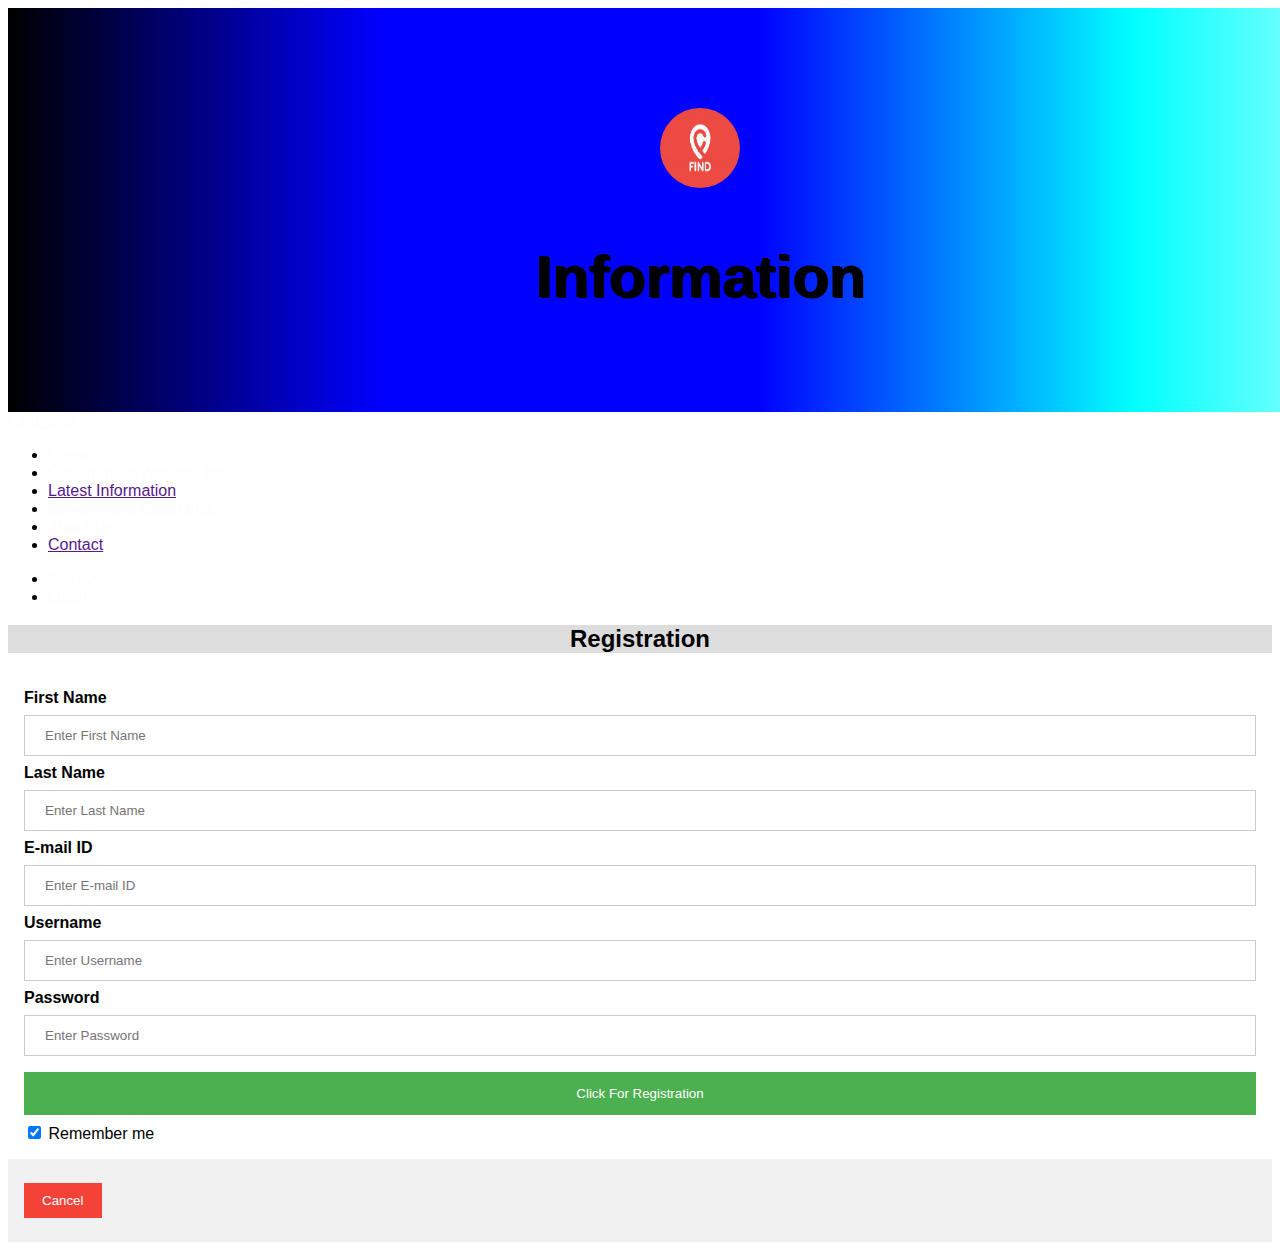
<file: registration.html>
<!DOCTYPE html>
<html>
<head>
	<title>Find_Info.gbf</title>
	<meta charset="utf-8">
  <meta name="viewport" content="width=device-width, initial-scale=1">
  <link rel="stylesheet" href="C:\Users\admin\OneDrive\Documents\bootstrap.min.3.4.0.css">
  <script src="C:\Users\admin\OneDrive\Desktop\IP section\bootstrap-4.3.1-dist\js\jquery.min.js"></script>
  <script src="C:\Users\admin\OneDrive\Desktop\IP section\bootstrap-4.3.1-dist\js\bootstrap.min.js"></script>
<link rel="stylesheet" type="text/css" href="external.css"/>
<meta name="viewport" content="width=device-width, initial-scale=1">
<style>
body {font-family: Arial, Helvetica, sans-serif;}
form {border: 3px solid #f1f1f1;}

input[type=text], input[type=password] {
  width: 100%;
  padding: 12px 20px;
  margin: 8px 0;
  display: inline-block;
  border: 1px solid #ccc;
  box-sizing: border-box;
}

button {
  background-color: #4CAF50;
  color: white;
  padding: 14px 20px;
  margin: 8px 0;
  border: none;
  cursor: pointer;
  width: 100%;
}

button:hover {
  opacity: 0.8;
}

.cancelbtn {
  width: auto;
  padding: 10px 18px;
  background-color: #f44336;
}

.imgcontainer {
  text-align: center;
  margin: 24px 0 12px 0;
}
.container {
  padding: 16px;
}

span.psw {
  float: right;
  padding-top: 16px;
}
@media screen and (max-width: 300px) {
  span.psw {
     display: block;
     float: none;
  }
  .cancelbtn {
     width: 100%;
  }
}
</style>
</head>
<body link="#FDFDFD">
	<center><div id="header">
<h1 id="12"><a href="logo.png" target="blank"><img src="logo.png" height="80px" width="80px" id="logo" id="abcd"></a></img><h1 id="abc">Information</h1>
	</div></center>
<nav class="navbar navbar-inverse">
  <div class="container-fluid">
    <div class="navbar-header">
      <a class="navbar-brand" href="#">Find_Info</a>
    </div>
    <ul class="nav navbar-nav">
      <li class="active"><a href="index.html">Home</a></li>
      <li><a href="C:\Users\admin\OneDrive\Desktop\IP section\New folder\GWL.html">Government Website link</a></li>
      <li><a href="">Latest Information</a></li>
		<li><a href="#">Government Exam Info.</a></li>
		<li><a href="#">About Us</a></li>
		<li><a href="">Contact</a></li>
    </ul>
    <ul class="nav navbar-nav navbar-right">
      <li><a href="#"><span class="glyphicon glyphicon-user"></span> Sign Up</a></li>
      <li><a href="#"><span class="glyphicon glyphicon-log-in"></span> Login</a></li>
    </ul>
  </div>
</nav>

<center><h2>Registration</h2></center>
  <div class="container">
	    <label for="uname"><b>First Name</b></label>
    <input type="text" placeholder="Enter First Name" name="fname" required>
	    <label for="uname"><b>Last Name</b></label>
    <input type="text" placeholder="Enter Last Name" name="lname" required>
	    <label for="uname"><b>E-mail ID</b></label>
    <input type="text" placeholder="Enter E-mail ID" name="e-mail" required>
    <label for="uname"><b>Username</b></label>
    <input type="text" placeholder="Enter Username" name="uname" required>
    <label for="psw"><b>Password</b></label>
    <input type="password" placeholder="Enter Password" name="psw" required>
        
    <button type="submit" onClick="home.html">Click For Registration</button>
    <label>
      <input type="checkbox" checked="checked" name="remember"> Remember me
    </label>
  </div>

  <div class="container" style="background-color:#f1f1f1">
    <button type="clear" class="cancelbtn">Cancel</button>
  </div>
</form>

</body>
</html>
</file>
<file: external.css>
h1:hover{
	font-size: 300%;
	font-family:  "bad-script";
}
#psudo::first-letter{
	color: red;
	font-size: 120%;
}
#abc{
	color: black;
	align-content: center;
	
	
	
}
#k:hover{
	height: 8%;
	width: 3%;
}
link{
	border-radius: 50%;
}
#logo{border-radius: 90px;
	
	
  -webkit-transition: width 2s, height 4s; /* For Safari 3.1 to 6.0 */
  transition: width 2s, height 4s;
}
@media only screen and (max-width: 600px) {
  #logo {
     background-image: linear-gradient(to right, #0000ff 0%, #66ffcc 100%);
	  
  }
	#logo:hover {
  width: 100px;
  height: 100px;
	
}
}
#logo:hover {
   width: 150px;
  height: 150px;
	
}
	
	

#header {
  padding: 60px;
	font-size: 30px;
	background-image: linear-gradient(to right,black,blue,blue,aqua,white);
	background-repeat: no-repeat;
	height: 80%;
	width: 100%;
	background-size: 1500px 5000px;
color: #B3E78F ;
}


h2{
	background-color:#ddd;
}
pre{
	background-image:linear-gradient(to left,  #ffff66 0%,yellow, #ff9900 );
	height: inherit;
	color: hotpink;
	
}
pre:hover{
	
	background-image:linear-gradient(to right,  #ffff66 0%,yellow, #ff9900 );
}
#spo{
	background-color:#ffcccc;
	padding:25px 25px 50px 25px;
	
	
}
	.spo{	  
	float:left;} 
	
#spo1{
	background-color: #ccff99;
	padding:25px 25px 50px 25px;
}	  
.spo1{float:right;}
#spo2{
	background-color: #e6e6ff;
	padding:25px 25px 50px 25px;
}	  
.spo2{float:left;}
#spo3{
	background-color: #ffffb3;
	padding:25px 25px 50px 25px;
}	  
.spo3{float:right;}
h1
{
	text-shadow: 2px 1px 0 ;
	
}
</file>
